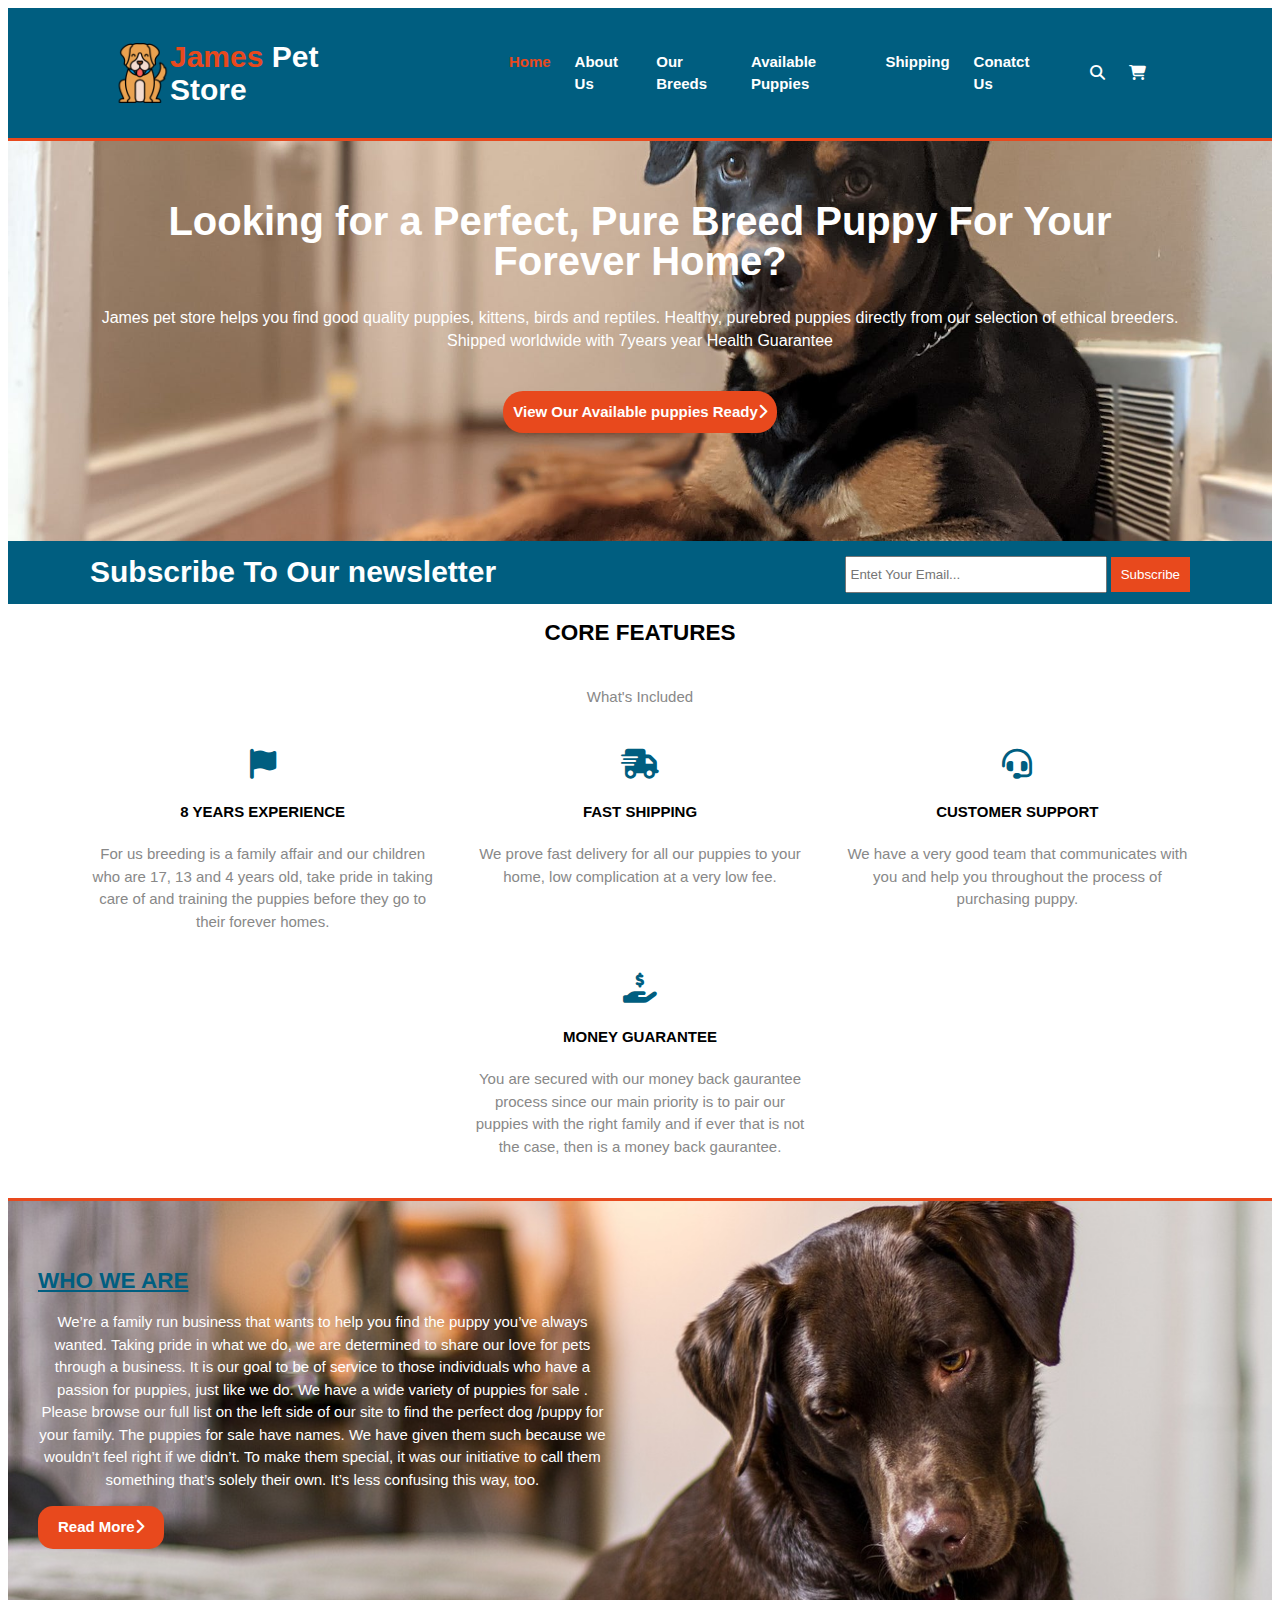
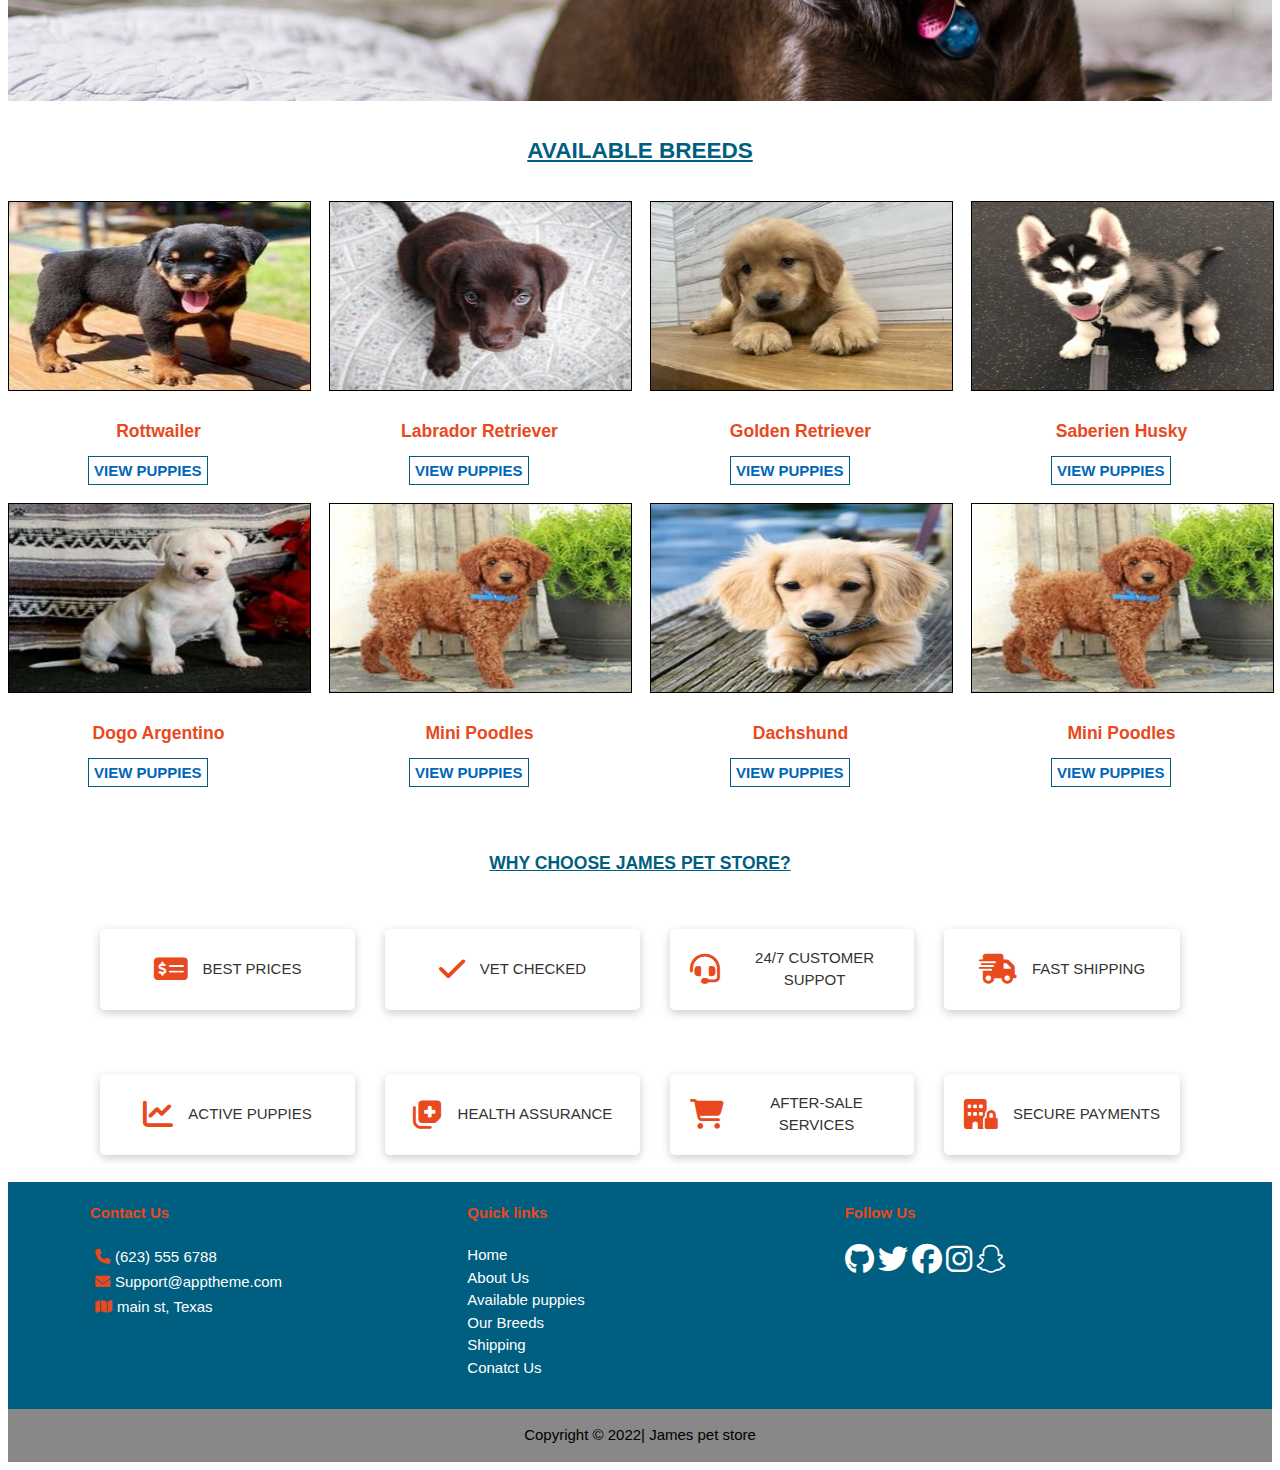
<file: index.html>
<!DOCTYPE html>
<html lang="en">
<head>
    <meta charset="UTF-8">
    <meta http-equiv="X-UA-Compatible" content="IE=edge">
    <meta name="viewport" content="width=device-width, initial-scale=1.0">
    <link rel="stylesheet" href="https://cdnjs.cloudflare.com/ajax/libs/font-awesome/6.2.0/css/all.min.css">
    <link rel="stylesheet" href="css/flexboxgrid.css">
    <link rel="stylesheet" href="css/style.css">
    <title>labrador retriever puppies | For sale</title>
    
</head>
<body>
    <div class="menu-btn">
        <i class="fas fa-bars fa-2x"></i>
    </div>

    <!-- HEADER -->
    <header>
        <div class="container"> 

         <!-- NAVBAR -->
            <nav class="main-nav">
                <img src="imgs/logo2.png" alt=" logo" class="logo">
                <h1><span class="highlight">James</span> Pet Store</h1>
                <ul class="main-menu">
                    <li class="current"><a href="index.html">Home</a></li>
                    <li><a href="about.html">About Us</a></li>
                    <li><a href="ourbreeds.html">Our Breeds</a></li>
                    <li><a href="avapups.html">Available Puppies</a></li>
                    <li><a href="shipping.html">Shipping</a></li>
                    <li><a href="contact.html">Conatct Us</a></li>
                </ul>
                <ul class="right-menu">
                    <li>
                        <a href="#"><i class="fas fa-search"></i></a>
                    </li>
                    <li>
                        <a href="#"><i class="fas fa-shopping-cart"></i></a>
                    </li>
                </ul>
            </nav>
        </div>
    </header>

    <!-- SHOWCASE -->
    <section id="showcase">
        <div class="container">
             <h1>Looking for a Perfect,
                Pure Breed Puppy
                For Your Forever Home?
            </h1>
            <p>James pet store  helps you find good quality puppies, kittens, birds and reptiles.  Healthy, purebred puppies directly from our selection of ethical breeders. Shipped worldwide with 7years year Health Guarantee    
            </p>
            <br>
            <a href="avapups.html" class="btn">View Our Available puppies Ready<i class="fas fa-chevron-right"></i></a> 
            
        </div>
    </section>

    <!-- NEWS LETTERS -->
    <section id="newsletter">
        <div class="container">
            <h1>Subscribe To Our newsletter</h1>
            <form >
                <input type="email" placeholder="Entet Your Email...">
                <button type="submit" class="btn_1">Subscribe</button>
            </form>
        </div>
    </section>

      <!--FEATURES-->
<section id="features">
    <div class="container">
        <div class="row center-xs center-sm center-md center-lg">
            <div class="col-xs-12 col-sm-12 col-md-12 col-lg-12">
                <h2>CORE FEATURES</h2>
                <br>
                 <p>What's Included</p>

               <!--ICON ROW 1-->
               <div class="row center-xs center-sm center-md center-lg">
                    <div class="col-xs-12 col-sm-4 col-md-4 col-lg-4">
                        <i class="fa-solid fa-flag fa-2x"></i><br>
                        <h4>8 YEARS EXPERIENCE</h4>
                        <p>For us breeding is a family affair and our children who are 17, 13 and 4 years old, take pride in taking care of and training the puppies before they go to their forever homes.</p>
                    </div>
                    <div class="col-xs-12 col-sm-4 col-md-4 col-lg-4">
                        <i class="fa-solid fa-truck-fast fa-2x"></i><br>
                        <h4>FAST SHIPPING</h4>
                        <p>We prove fast delivery for all our puppies to your home, low complication at a very low fee.</p>
                    </div>
                    <div class="col-xs-12 col-sm-4 col-md-4 col-lg-4">
                        <i class="fa-solid fa-headset fa-2x"></i><br>
                        <h4>CUSTOMER SUPPORT</h4>
                        <p>We have a very good team that communicates with you and help you throughout the process of purchasing puppy.</p>
                    </div>
                    <div class="col-xs-12 col-sm-4 col-md-4 col-lg-4">
                        <i class="fa-solid fa-hand-holding-dollar fa-2x"></i><br>
                        <h4>MONEY GUARANTEE</h4>
                        <p>You are secured with our money back gaurantee process since our main priority is to pair our puppies with the right family and if ever that is not the case, then is a money back gaurantee.</p>
                    </div>  
                </div> 
            </div>
        </div>
    </div>  
</section>

<!-- XBOX  -->
<section class="xbox">
    <div class="content">
        <h2>WHO WE ARE</h2>
        <p>We’re a family run business that wants to help you find the puppy you’ve always wanted. Taking pride in what we do, we are determined to share our love for pets through a business. It is our goal to be of service to those individuals who have  a passion for puppies, just like we do.
            We have a wide variety of puppies for sale . Please browse our full list on the left side of our site to find the perfect dog /puppy for your family.
            
            The puppies for sale have names. We have given them such because we wouldn’t feel right if we didn’t. To make them special, it was our initiative to call them something that’s solely their own. It’s less confusing this way, too.</p>
        <a href="#" class="btn">Read More<i class="fas fa-chevron-right"></i></a>
    </div>
</section>

<!-- avialable breed -->
<section class="breeds">
    <div class="content">
        <h2>AVAILABLE BREEDS</h2>
    </div>
</section>

<!-- HOME CARDS 1 -->
<section class="home-cards">
    <div>
        <img src="/imgs/rotties1.jpg" alt="card1">
        <h3>Rottwailer</h3>
        <a href="ourbreeds.html">View puppies</a>
    </div>
    <div>
        <img src="/imgs/lab2.jpg" alt="card2">
        <h3>Labrador Retriever</h3>
        <a href="labradorpups.html">View puppies</a>
    </div>
    <div>
        <img src="/imgs/golden4.jpg" alt="card3">
        <h3>Golden Retriever</h3>
        <a href="goldenretriever.html">View puppies</a>
    </div>
    <div>
        <img src="/imgs/husky5.jpg" alt="card4">
        <h3>Saberien Husky</h3>
        <a href="saberienhusky.html">View puppies</a>
    </div>
    <div>
        <img src="/imgs/dogo6jpg.jpg" alt="card4">
        <h3>Dogo Argentino</h3>
        <a href="dogoargentinopups.html">View puppies</a>
    </div>
    <div>
        <img src="/imgs/poodle6.jpg" alt="card4">
        <h3>Mini Poodles</h3>
        <a href="">View puppies</a>
    </div>
    <div>
        <img src="/imgs/dachshund3.jpg" alt="card4">
        <h3>Dachshund</h3>
        <a href="Dachshund.html">View puppies</a>
    </div>
    <div>
        <img src="/imgs/poodle6.jpg" alt="card4">
        <h3>Mini Poodles</h3>
        <a href="#">View puppies</a>
    </div>
</section>

<!-- features -->
<section class="features-main">
    <div class="container grid">
        <h3>WHY CHOOSE JAMES PET STORE?</h3>
    <div class="card flex">
        <i class="fa-solid fa-money-check-dollar fa-2x"></i>
         <p>BEST PRICES</p>  
    </div>
    <div class="card flex">
        <i class="fa-solid fa-check fa-2x"></i>
        <p>VET CHECKED</p>
    </div>
    <div class="card flex">
        <i class="fa-solid fa-headset fa-2x"></i>
        <p>24/7 CUSTOMER SUPPOT</p>
    </div>
    <div class="card flex">
        <i class="fa-solid fa-truck-fast fa-2x"></i>
        <p>FAST SHIPPING</p>
    </div>
    <div class="card flex">
        <i class="fa-solid fa-chart-line fa-2x"></i>
        <p>ACTIVE PUPPIES</p>
    </div>
    <div class="card flex">
        <i class="fa-solid fa-notes-medical fa-2x"></i>
        <p>HEALTH ASSURANCE</p>
    </div>
    <div class="card flex">
        <i class="fa-solid fa-cart-shopping fa-2x"></i>
        <p>AFTER-SALE SERVICES</p>
    </div>
    <div class="card flex">
        <i class="fa-solid fa-building-lock fa-2x"></i>
        <p>SECURE PAYMENTS</p>
    </div>
  </div>
</section>

<!--COMPANY-->
<section id="company">
    <div class="container">
        <div class="row">
            <div class="col-xs-12 col-sm-4 col-md-4 col-lg-4">
                <h4>Contact Us</h4>
                <ul>
                    <li><i class="fa-solid fa-phone"></i>(623) 555 6788</li>
                    <li><i class="fa-solid fa-envelope"></i>Support@apptheme.com</li>
                    <li><i class="fa-solid fa-map"></i>main st, Texas</li>
                </ul>
            </div>
            <div class="col-xs-12 col-sm-4 col-md-4 col-lg-4">
                <h4>Quick links</h4>
                <ul>
                    <li><a href="index.html">Home</a></li>
                    <li><a href="about.html">About Us</a></li>
                    <li><a href="avapups.html">Available puppies</a></li>
                    <li><a href="ourbreeds.html">Our Breeds</a></li>
                    <li><a href="shipping.html">Shipping</a></li>
                    <li><a href="contact.html">Conatct Us</a></li>
                </ul>
            </div>
            <div class="col-xs-12 col-sm-4 col-md-4 col-lg-4">
                <h4>Follow Us</h4>
                <a href="#"><i class="fab fa-github fa-2x"></i></a>
                <a href="#"><i class="fab fa-twitter fa-2x"></i></a>
                <a href="#"><i class="fab fa-facebook fa-2x"></i></a>
                <a href="#"><i class="fab fa-instagram fa-2x"></i></a>
                <a href="#"><i class="fab fa-snapchat fa-2x"></i></a> 
        </div>
    </div>
</section>

<footer id="main-footer">
    <div class="container">
        <div class="row center-xs center-sm center-md center-lg">
            <div class="col-xs-12 col-sm-12 col-md-12 col-lg-12">
                <p>Copyright &copy; 2022| James pet store</p>
            </div>
        </div>
    </div>
</footer>
<script>
    document.querySelector('.menu-btn').addEventListener('click', () => document.querySelector('.main-menu').classList.toggle('show'));
</script>
</body>
</html>
</file>
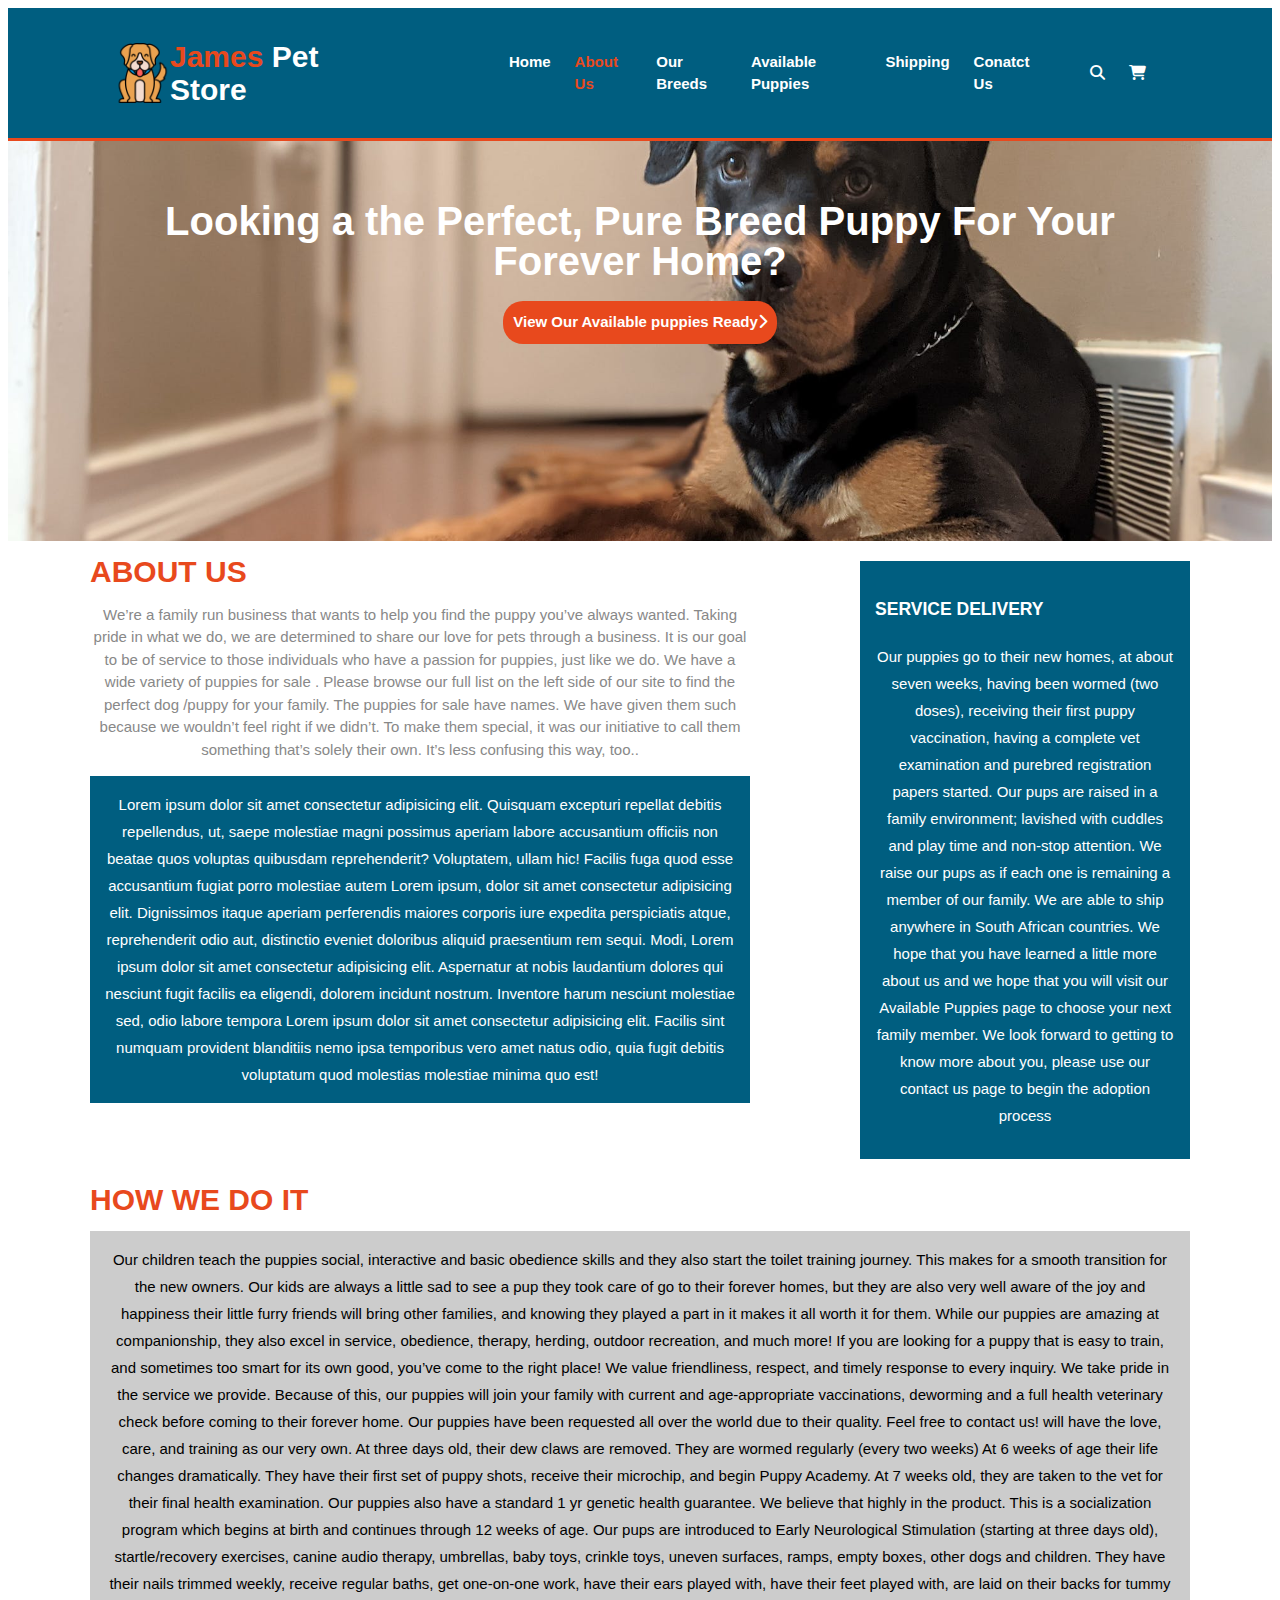
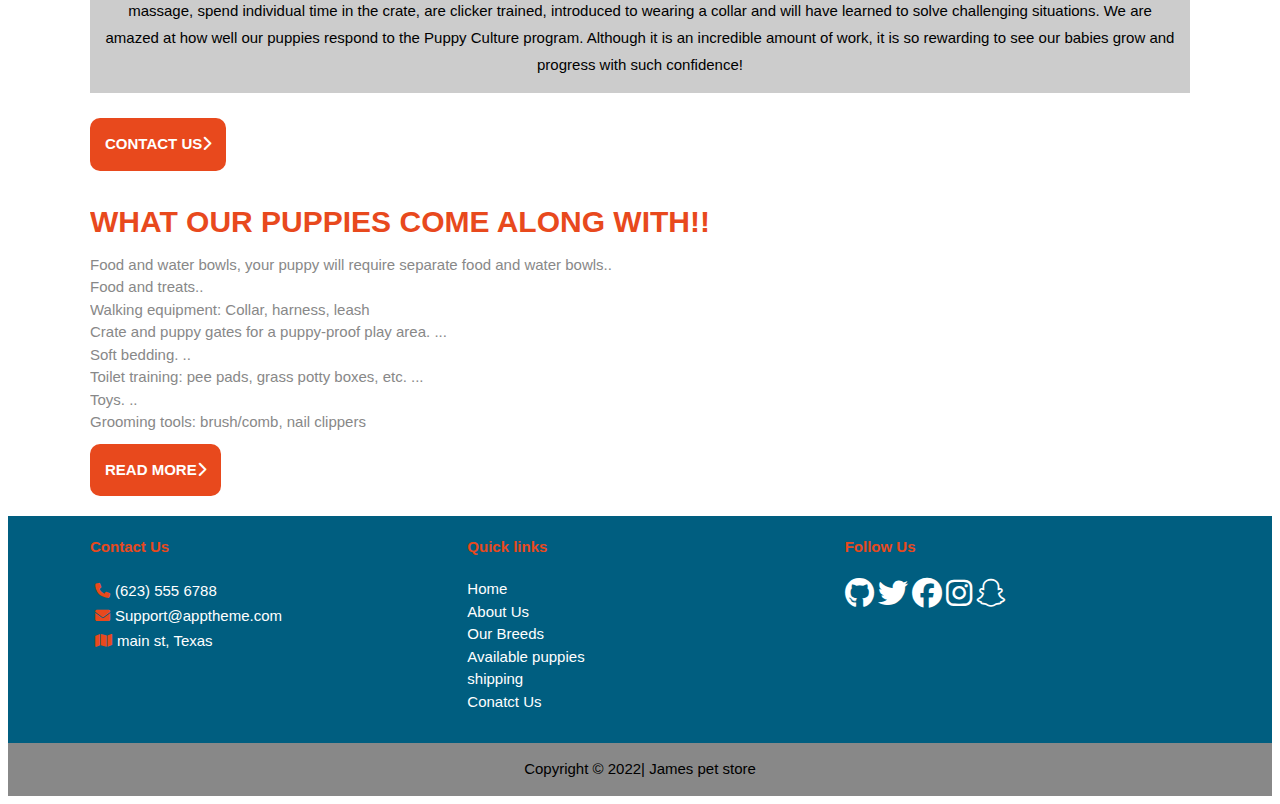
<file: about.html>
<!DOCTYPE html>
<html lang="en">
<head>
    <meta charset="UTF-8">
    <meta http-equiv="X-UA-Compatible" content="IE=edge">
    <meta name="viewport" content="width=device-width, initial-scale=1.0">
    <link rel="stylesheet" href="https://cdnjs.cloudflare.com/ajax/libs/font-awesome/6.2.0/css/all.min.css">
    <link rel="stylesheet" href="css/flexboxgrid.css">
    <link rel="stylesheet" href="css/style.css">
    <title>labrador retriever puppies | For sale</title>
    
</head>
<body>
    <div class="menu-btn">
        <i class="fas fa-bars fa-2x"></i>
    </div>
    <!-- HEADER -->
    <header>
        <div class="container"> 

         <!-- NAVBAR -->
            <nav class="main-nav">
                <img src="imgs/logo2.png" alt="pet logo" class="logo">
                <h1><span class="highlight">James</span> Pet Store</h1>
                <ul  class="main-menu">
                    <li><a href="index.html">Home</a></li>
                    <li class="current"><a href="about.html">About Us</a></li>
                    <li><a href="ourbreeds.html">Our Breeds</a></li>
                    <li><a href="avapups.html">Available Puppies</a></li>
                    <li><a href="shipping.html">Shipping</a></li>
                    <li><a href="contact.html">Conatct Us</a></li>
                </ul>

                <ul class="right-menu">
                    <li>
                        <a href="#"><i class="fas fa-search"></i></a>
                    </li>
                    <li>
                        <a href="#"><i class="fas fa-shopping-cart"></i></a>
                    </li>
                </ul>
            </nav>
        </div>
    </header>

    <!-- SHOWCASE -->
    <section id="showcase">
        <div class="container">
             <h1>Looking a the Perfect,
                Pure Breed Puppy
                For Your Forever Home?
            </h1>
            <a href="avapups.html" class="btn">View Our Available puppies Ready<i class="fas fa-chevron-right"></i></a> 
        </div>
    </section>

    <!-- about us -->
    <section id="main">
        <div class="container">
            <article id="main-col">
                <h1 class="page-tittle">ABOUT US</h1>
                <p class="gray">We’re a family run business that wants to help you find the puppy you’ve always wanted. Taking pride in what we do, we are determined to share our love for pets through a business. It is our goal to be of service to those individuals who have a passion for puppies, just like we do.

                 We have a wide variety of puppies for sale . Please browse our full list on the left side of our site to find the perfect dog /puppy for your family.
                    
                 The puppies for sale have names. We have given them such because we wouldn’t feel right if we didn’t. To make them special, it was our initiative to call them something that’s solely their own. It’s less confusing this way, too..
                </p>

                <p class="dark-1">Lorem ipsum dolor sit amet consectetur adipisicing elit. Quisquam excepturi repellat debitis repellendus, ut, saepe molestiae magni possimus aperiam labore accusantium officiis non beatae quos voluptas quibusdam reprehenderit? Voluptatem, ullam hic! Facilis fuga quod esse accusantium fugiat porro molestiae autem Lorem ipsum, dolor sit amet consectetur adipisicing elit. Dignissimos itaque aperiam perferendis maiores corporis iure expedita perspiciatis atque, reprehenderit odio aut, distinctio eveniet doloribus aliquid praesentium rem sequi. Modi, Lorem ipsum dolor sit amet consectetur adipisicing elit. Aspernatur at nobis laudantium dolores qui nesciunt fugit facilis ea eligendi, dolorem incidunt nostrum. Inventore harum nesciunt molestiae sed, odio labore tempora Lorem ipsum dolor sit amet consectetur adipisicing elit. Facilis sint numquam provident blanditiis nemo ipsa temporibus vero amet natus odio, quia fugit debitis voluptatum quod molestias molestiae minima quo est!</p>

            </article>

            <aside id="sidebar">
                <div class="dark-1">
                  <h3> SERVICE DELIVERY</h3>
                  <p>Our puppies go to their new homes, at about seven weeks, having been wormed (two doses), receiving their first puppy vaccination, having a complete vet examination and purebred registration papers started. Our pups are raised in a family environment; lavished with cuddles and play time and non-stop attention. We raise our pups as if each one is remaining a member of our family. We are able to ship anywhere in South African countries.
                  We hope that you have learned a little more about us and we hope that you will visit our Available Puppies page to choose your next family member. We look forward to getting to know more about you, please use our contact us page to begin the adoption process </p>
                </div>
            </aside>
        </div>
    </section>

    <section id="wedo-it">
        <div class="container">
            <article id="main-col2">
               <h1 class="page-t1">HOW WE DO IT</h1>
               <p class="green">Our children teach the puppies social, interactive and basic obedience skills and they also start the toilet training journey. This makes for a smooth transition for the new owners. Our kids are always a little sad to see a pup they took care of go to their forever homes, but they are also very well aware of the joy and happiness their little furry friends will bring other families, and knowing they played a part in it makes it all worth it for them. While our puppies are amazing at companionship, they also excel in service, obedience, therapy, herding, outdoor recreation, and much more! If you are looking for a puppy that is easy to train, and sometimes too smart for its own good, you’ve come to the right place! We value friendliness, respect, and timely response to every inquiry.
                We take pride in the service we provide. Because of this, our puppies will join your family with current and age-appropriate vaccinations, deworming and a full health veterinary check before coming to their forever home. Our puppies have been requested all over the world due to their quality. Feel free to contact us! will have the love, care, and training as our very own. At three days old, their dew claws are removed.
                
                They are wormed regularly (every two weeks) At 6 weeks of age their life changes dramatically. They have their first set of puppy shots, receive their microchip, and begin Puppy Academy. At 7 weeks old, they are taken to the vet for their final health examination. Our puppies also have a standard 1 yr genetic health guarantee. We believe that highly in the product.
                
                This is a socialization program which begins at birth and continues through 12 weeks of age. Our pups are introduced to Early Neurological Stimulation (starting at three days old), startle/recovery exercises, canine audio therapy, umbrellas, baby toys, crinkle toys, uneven surfaces, ramps, empty boxes, other dogs and children. They have their nails trimmed weekly, receive regular baths, get one-on-one work, have their ears played with, have their feet played with, are laid on their backs for tummy massage, spend individual time in the crate, are clicker trained, introduced to wearing a collar and will have learned to solve challenging situations.
                
                We are amazed at how well our puppies respond to the Puppy Culture program. Although it is an incredible amount of work, it is so rewarding to see our babies grow and progress with such confidence!</p>
                <a href="contact.html" class="btn">contact us<i class="fas fa-chevron-right"></i></a>
            </article>
      
        <h1> WHAT OUR PUPPIES COME ALONG WITH!!</h1>
    <div class="list">
        <li>Food and water bowls, your puppy will require separate food and water bowls..</li>
        <li>Food and treats..</li>
        <li>Walking equipment: Collar, harness, leash</li>
        <li>Crate and puppy gates for a puppy-proof play area. ...</li>
        <li>Soft bedding. ..</li>
        <li>Toilet training: pee pads, grass potty boxes, etc. ...</li>
        <li>Toys. ..</li>
        <li>Grooming tools: brush/comb, nail clippers</li>
    </div>
        <a href="about.html" class="btn">Read More<i class="fas fa-chevron-right"></i></a>
        </div>
    </section>

    <!-- our family -->
    <section class="family">
       
    </section>

<!--COMPANY-->
<section id="company">
    <div class="container">
        <div class="row">
            <div class="col-xs-12 col-sm-4 col-md-4 col-lg-4">
                <h4>Contact Us</h4>
                <ul>
                    <li><i class="fa-solid fa-phone"></i>(623) 555 6788</li>
                    <li><i class="fa-solid fa-envelope"></i>Support@apptheme.com</li>
                    <li><i class="fa-solid fa-map"></i>main st, Texas</li>
                </ul>
            </div>
            <div class="col-xs-12 col-sm-4 col-md-4 col-lg-4">
                <h4>Quick links</h4>
                <ul>
                    <li><a href="index.html">Home</a></li>
                    <li><a href="about.html">About Us</a></li>
                    <li><a href="ourbreeds.html">Our Breeds</a></li>
                    <li><a href="avapups.html">Available puppies</a></li>
                    <li><a href="shipping.html">shipping</a></li>
                    <li><a href="contact.html">Conatct Us</a></li>
                </ul>
            </div>
            <div class="col-xs-12 col-sm-4 col-md-4 col-lg-4">
                <h4>Follow Us</h4>
                <div class="social">
                    <a href="#"><i class="fab fa-github fa-2x"></i></a>
                    <a href="#"><i class="fab fa-twitter fa-2x"></i></a>
                    <a href="#"><i class="fab fa-facebook fa-2x"></i></a>
                    <a href="#"><i class="fab fa-instagram fa-2x"></i></a>
                    <a href="#"><i class="fab fa-snapchat fa-2x"></i></a>
                </div>
            </div>
        </div>
    </div>
</section>

<footer id="main-footer">
    <div class="container">
        <div class="row center-xs center-sm center-md center-lg">
            <div class="col-xs-12 col-sm-12 col-md-12 col-lg-12">
                <p>Copyright &copy; 2022| James pet store</p>
            </div>
        </div>
    </div>
</footer>
<script>
    document.querySelector('.menu-btn').addEventListener('click', () => document.querySelector('.main-menu').classList.toggle('show'));
</script>
</body>
</html>
</file>
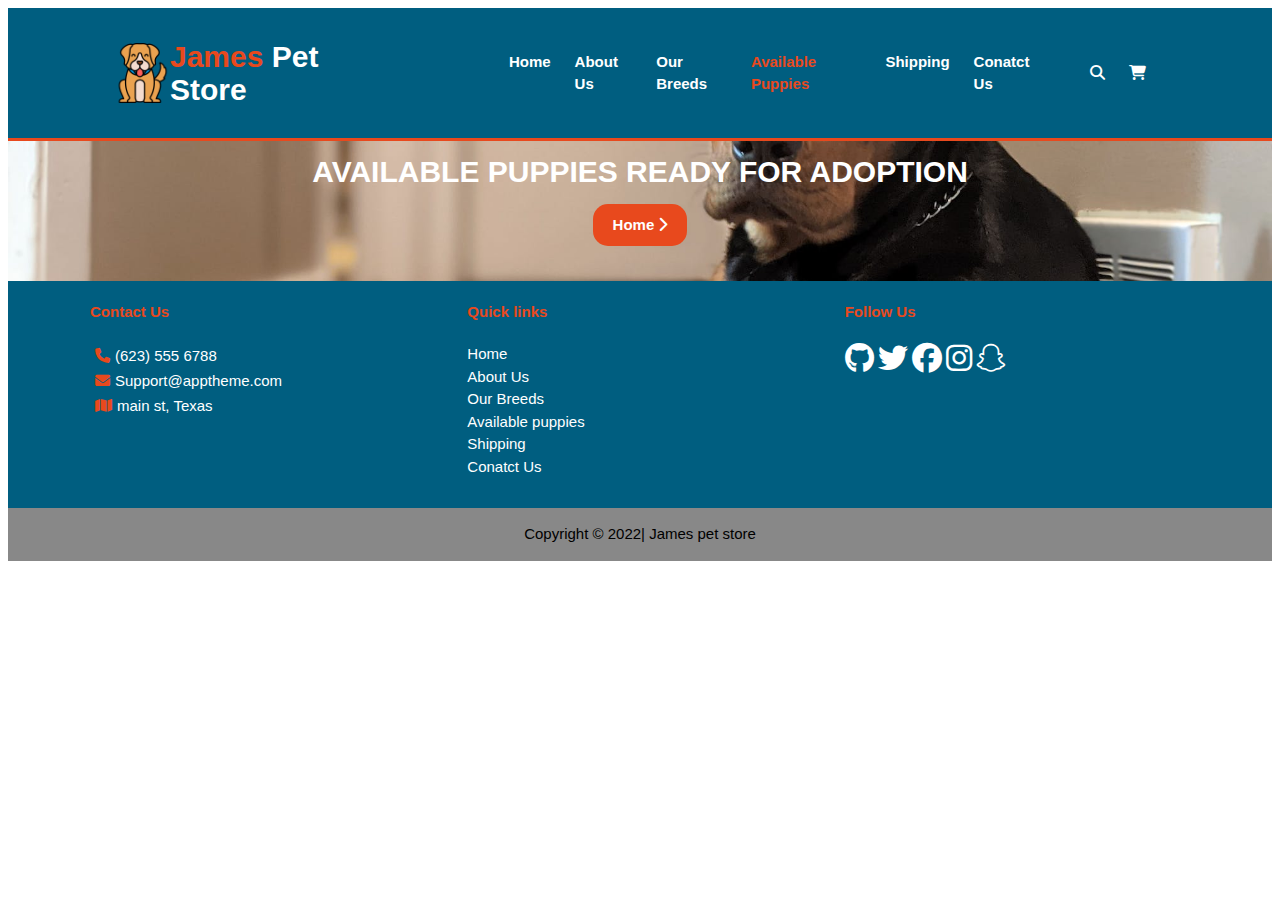
<file: avapups.html>
<!DOCTYPE html>
<html lang="en">
<head>
    <meta charset="UTF-8">
    <meta http-equiv="X-UA-Compatible" content="IE=edge">
    <meta name="viewport" content="width=device-width, initial-scale=1.0">
    <link rel="stylesheet" href="https://cdnjs.cloudflare.com/ajax/libs/font-awesome/6.2.0/css/all.min.css">
    <link rel="stylesheet" href="css/flexboxgrid.css">
    <link rel="stylesheet" href="css/style.css">
    <title>labrador retriever puppies | For sale</title>
    
</head>
<body>
    <div class="menu-btn">
        <i class="fas fa-bars fa-2x"></i>
    </div>

    <!-- HEADER -->
    <header>
        <div class="container"> 

         <!-- NAVBAR -->
            <nav class="main-nav">
                <img src="imgs/logo2.png" alt="pet logo" class="logo">
                <h1><span class="highlight">James</span> Pet Store</h1>
                <ul  class="main-menu">
                    <li><a href="index.html">Home</a></li>
                    <li><a href="about.html">About Us</a></li>
                    <li><a href="ourbreeds.html">Our Breeds</a></li>
                    <li class="current"><a href="avapups.html"> Available Puppies</a>
                        <!-- sub-menu -->
                     <div class="sub-menu-1">
                        <ul>
                          <li><a href="rottweiler.html">Rottwailer puppies </a></li>
                          <li><a href="Dachshund.html">Dachshund puppies</a></li>
                          <li><a href="goldenretriever.html">Golden retriever </a></li>
                          <li><a href="labradorpups.html">Labrador retriever  </a></li>
                          <li><a href="frenchies.html">French Bulldog </a></li>
                          <li><a href="chihuahua.html">chihuahua puppies </a></li>
                          <li><a href="saberienhusky.html">Mini poodle </a></li>
                          <li><a href="germanshepherd.html">German shepherd </a></li>
                          <li><a href="dogoargentinopups.html">Dogo Argentino </a></li>
                        </ul>
                      </div>
                    </li>
                    <li><a href="shipping.html">Shipping</a></li>
                    <li><a href="contact.html">Conatct Us</a></li>
                </ul>
                <ul class="right-menu">
                    <li>
                        <a href="#"><i class="fas fa-search"></i></a>
                    </li>
                    <li>
                        <a href="#"><i class="fas fa-shopping-cart"></i></a>
                    </li>
                </ul>
            </nav>
        </div>
    </header>

    <!-- Showcase 1 -->
    <section id="showcase_1">
        <div class="container">
             <h1>AVAILABLE PUPPIES READY FOR ADOPTION</h1>
             <a href="index.html" class="btn">Home <i class="fas fa-chevron-right"></i></a> 
        </div>
    </section>
    
    
    
    

<!--COMPANY-->
<section id="company">
    <div class="container">
        <div class="row">
            <div class="col-xs-12 col-sm-4 col-md-4 col-lg-4">
                <h4>Contact Us</h4>
                <ul>
                    <li><i class="fa-solid fa-phone"></i>(623) 555 6788</li>
                    <li><i class="fa-solid fa-envelope"></i>Support@apptheme.com</li>
                    <li><i class="fa-solid fa-map"></i>main st, Texas</li>
                </ul>
            </div>
            <div class="col-xs-12 col-sm-4 col-md-4 col-lg-4">
                <h4>Quick links</h4>
                <ul>
                    <li><a href="index.html">Home</a></li>
                    <li><a href="about.html">About Us</a></li>
                    <li><a href="ourbreeds.html">Our Breeds</a></li>
                    <li><a href="avapups.html">Available puppies</a></li>
                    <li><a href="shipping.html">Shipping</a></li>
                    <li><a href="contact.html">Conatct Us</a></li>
                </ul>
            </div>
            <div class="col-xs-12 col-sm-4 col-md-4 col-lg-4">
                <h4>Follow Us</h4>
                <div class="social">
                    <a href="#"><i class="fab fa-github fa-2x"></i></a>
                    <a href="#"><i class="fab fa-twitter fa-2x"></i></a>
                    <a href="#"><i class="fab fa-facebook fa-2x"></i></a>
                    <a href="#"><i class="fab fa-instagram fa-2x"></i></a>
                    <a href="#"><i class="fab fa-snapchat fa-2x"></i></a>
                </div>
            </div>
        </div>
    </div>
</section>

<footer id="main-footer">
    <div class="container">
        <div class="row center-xs center-sm center-md center-lg">
            <div class="col-xs-12 col-sm-12 col-md-12 col-lg-12">
                <p>Copyright &copy; 2022| James pet store</p>
            </div>
        </div>
    </div>
</footer>
<script>
    document.querySelector('.menu-btn').addEventListener('click', () => document.querySelector('.main-menu').classList.toggle('show'));
</script>





</div>
</body>
</html>
</file>
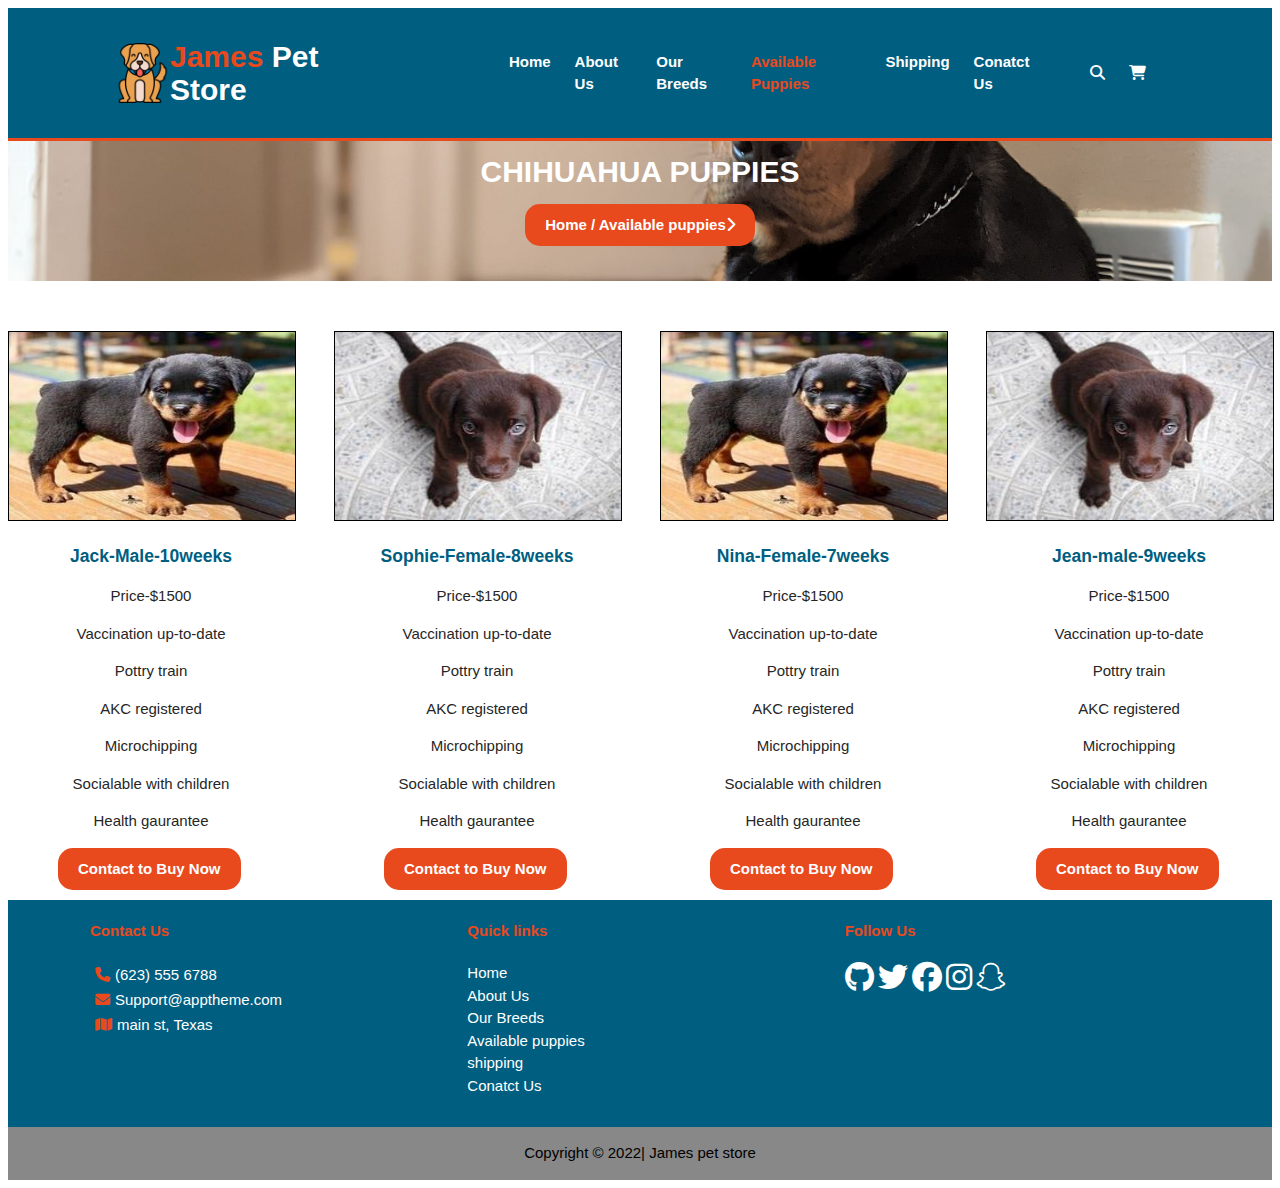
<file: chihuahuapups.html>
<!DOCTYPE html>
<html lang="en">
<head>
    <meta charset="UTF-8">
    <meta http-equiv="X-UA-Compatible" content="IE=edge">
    <meta name="viewport" content="width=device-width, initial-scale=1.0">
    <link rel="stylesheet" href="https://cdnjs.cloudflare.com/ajax/libs/font-awesome/6.2.0/css/all.min.css">
    <link rel="stylesheet" href="css/flexboxgrid.css">
    <link rel="stylesheet" href="css/style.css">
    <title>labrador retriever puppies | For sale</title>
    
</head>
<body>
    <div class="menu-btn">
        <i class="fas fa-bars fa-2x"></i>
    </div>

    <!-- HEADER -->
    <header>
        <div class="container"> 

         <!-- NAVBAR -->
            <nav class="main-nav">
                <img src="imgs/logo2.png" alt="pet logo" class="logo">
                <h1><span class="highlight">James</span> Pet Store</h1>
                <ul class="main-menu">
                    <li><a href="index.html">Home</a></li>
                    <li><a href="about.html">About Us</a></li>
                    <li><a href="ourbreeds.html">Our Breeds</a></li>
                    <li class="current"><a href="avapups.html"> Available Puppies</a></li>
                    <li><a href="#">Shipping</a></li>
                    <li><a href="#">Conatct Us</a></li>
                </ul>

                <ul class="right-menu">
                    <li>
                        <a href="#"><i class="fas fa-search"></i></a>
                    </li>
                    <li>
                        <a href="#"><i class="fas fa-shopping-cart"></i></a>
                    </li>
                </ul>
            </nav>
        </div>
    </header>

    <!-- Showcase 1 -->
    <section id="showcase_1">
        <div class="container">
             <h1>CHIHUAHUA PUPPIES </h1>
             <a href="index.html" class="btn">Home / Available puppies<i class="fas fa-chevron-right"></i></a> 
        </div>
    </section>


    <section class="home-cards_2">
        <div>
            <img src="/imgs/rotties1.jpg" alt="card1">
            <h3 class="center">Jack-Male-10weeks</h3>
            <p>Price-$1500</p>
            <p>Vaccination up-to-date</p>
            <p>Pottry train</p>
            <p>AKC registered</p>
            <p>Microchipping</p>
            <p>Socialable with children</p>
            <p>Health gaurantee</p>
            <a href="contact.html" class="btn"> Contact to Buy Now</a>
        </div>
        <div>
            <img src="/imgs/lab2.jpg" alt="card2">
            <h3 class="center">Sophie-Female-8weeks</h3>
            <p>Price-$1500</p>
            <p>Vaccination up-to-date</p>
            <p>Pottry train</p>
            <p>AKC registered</p>
            <p>Microchipping</p>
            <p>Socialable with children</p>
            <p>Health gaurantee</p>
            <a href="#" class="btn"> Contact to Buy Now</a>
        </div>
        <div>
            <img src="/imgs/rotties1.jpg" alt="card1">
            <h3 class="center">Nina-Female-7weeks</h3>
            <p>Price-$1500</p>
            <p>Vaccination up-to-date</p>
            <p>Pottry train</p>
            <p>AKC registered</p>
            <p>Microchipping</p>
            <p>Socialable with children</p>
            <p>Health gaurantee</p>
            <a href="rottweiler.html" class="btn">Contact to Buy Now</a>
        </div>
        <div>
            <img src="/imgs/lab2.jpg" alt="card2">
            <h3 class="center">Jean-male-9weeks</h3>
            <p>Price-$1500</p>
            <p>Vaccination up-to-date</p>
            <p>Pottry train</p>
            <p>AKC registered</p>
            <p>Microchipping</p>
            <p>Socialable with children</p>
            <p>Health gaurantee</p>
            <a href="#" class="btn">Contact to Buy Now</a>
        </div>
    </section>
    
    
    

<!--COMPANY-->
<section id="company">
    <div class="container">
        <div class="row">
            <div class="col-xs-12 col-sm-4 col-md-4 col-lg-4">
                <h4>Contact Us</h4>
                <ul>
                    <li><i class="fa-solid fa-phone"></i>(623) 555 6788</li>
                    <li><i class="fa-solid fa-envelope"></i>Support@apptheme.com</li>
                    <li><i class="fa-solid fa-map"></i>main st, Texas</li>
                </ul>
            </div>
            <div class="col-xs-12 col-sm-4 col-md-4 col-lg-4">
                <h4>Quick links</h4>
                <ul>
                    <li><a href="#">Home</a></li>
                    <li><a href="#">About Us</a></li>
                    <li><a href="ourbreeds.html">Our Breeds</a></li>
                    <li><a href="#">Available puppies</a></li>
                    <li><a href="#">shipping</a></li>
                    <li><a href="#">Conatct Us</a></li>
                </ul>
            </div>
            <div class="col-xs-12 col-sm-4 col-md-4 col-lg-4">
                <h4>Follow Us</h4>
                <div class="social">
                    <a href="#"><i class="fab fa-github fa-2x"></i></a>
                    <a href="#"><i class="fab fa-twitter fa-2x"></i></a>
                    <a href="#"><i class="fab fa-facebook fa-2x"></i></a>
                    <a href="#"><i class="fab fa-instagram fa-2x"></i></a>
                    <a href="#"><i class="fab fa-snapchat fa-2x"></i></a>
                </div>
            </div>
        </div>
    </div>
</section>

<footer id="main-footer">
    <div class="container">
        <div class="row center-xs center-sm center-md center-lg">
            <div class="col-xs-12 col-sm-12 col-md-12 col-lg-12">
                <p>Copyright &copy; 2022| James pet store</p>
            </div>
        </div>
    </div>
</footer>
<script>
    document.querySelector('.menu-btn').addEventListener('click', () => document.querySelector('.main-menu').classList.toggle('show'));
</script>
</file>
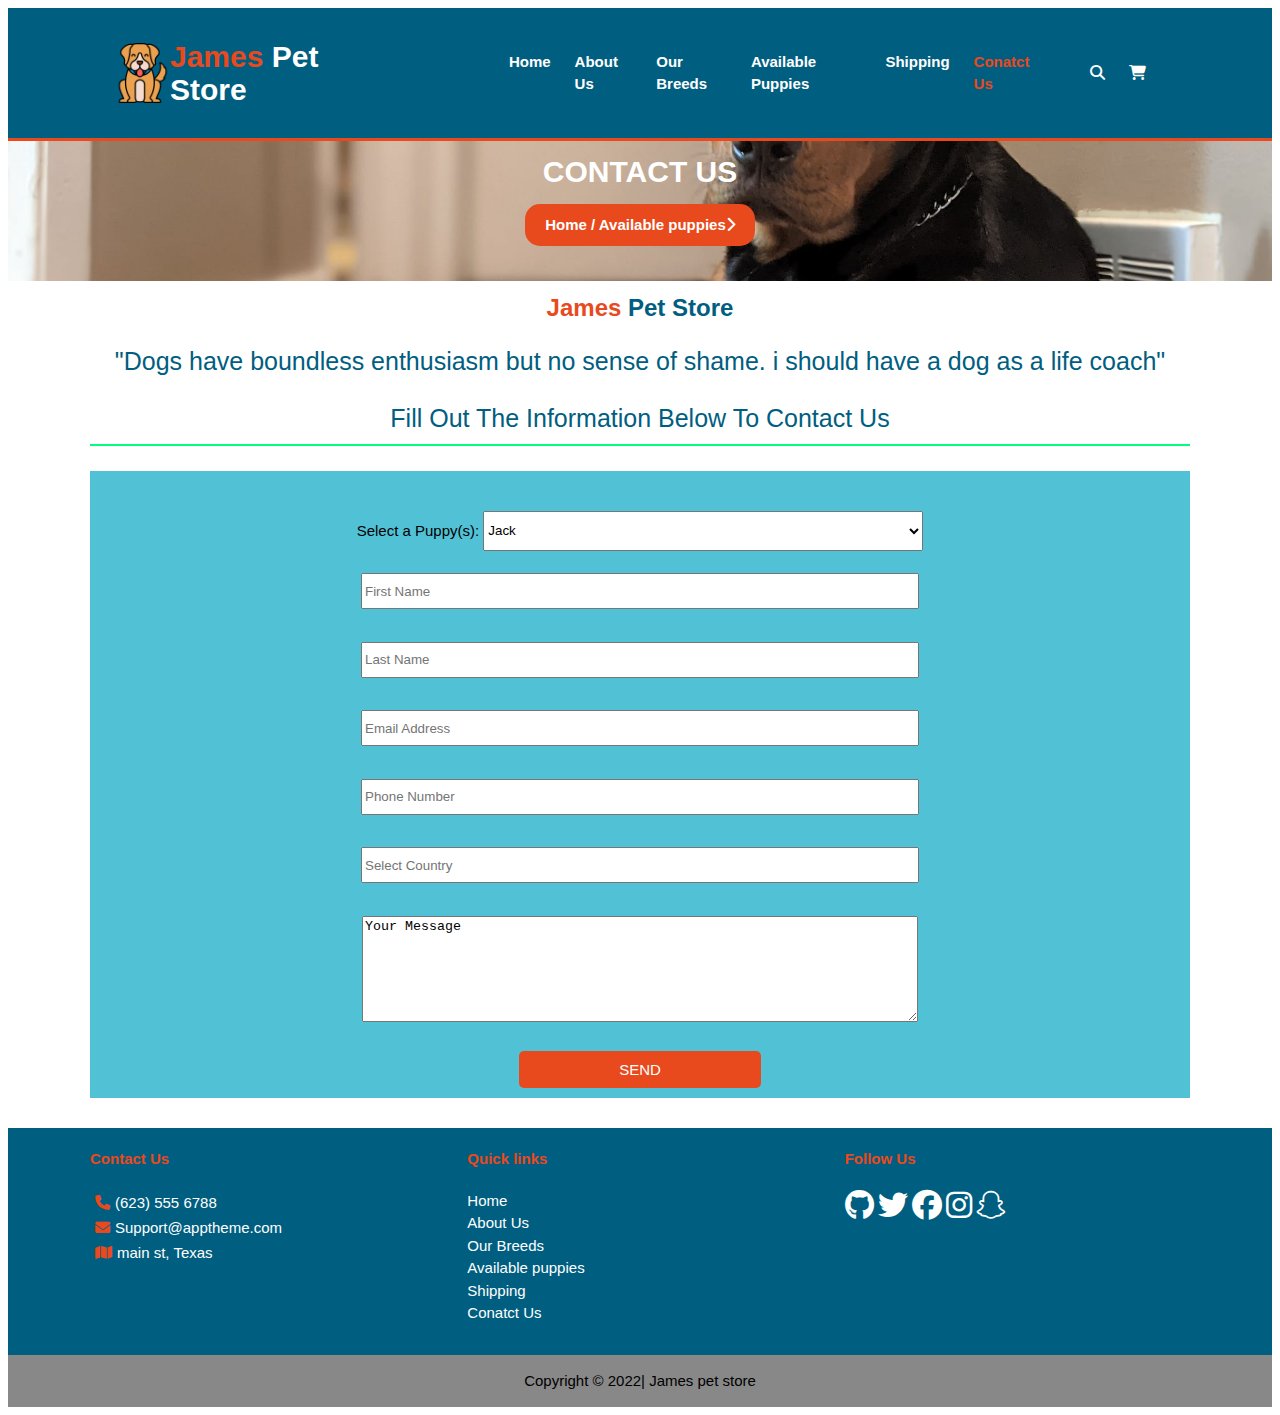
<file: contact.html>
<!DOCTYPE html>
<html lang="en">
<head>
    <meta charset="UTF-8">
    <meta http-equiv="X-UA-Compatible" content="IE=edge">
    <meta name="viewport" content="width=device-width, initial-scale=1.0">
    <link rel="stylesheet" href="https://cdnjs.cloudflare.com/ajax/libs/font-awesome/6.2.0/css/all.min.css">
    <link rel="stylesheet" href="css/flexboxgrid.css">
    <link rel="stylesheet" href="css/style.css">
    <title>labrador retriever puppies | For sale</title>
    
</head>
<body>
    <div class="menu-btn">
        <i class="fas fa-bars fa-2x"></i>
    </div>

    <!-- HEADER -->
    <header>
        <div class="container"> 

         <!-- NAVBAR -->
            <nav class="main-nav">
                <img src="imgs/logo2.png" alt="pet logo" class="logo">
                <h1><span class="highlight">James</span> Pet Store</h1>
                <ul class="main-menu">
                    <li><a href="index.html">Home</a></li>
                    <li><a href="about.html">About Us</a></li>
                    <li><a href="ourbreeds.html">Our Breeds</a></li>
                    <li><a href="avapups.html"> Available Puppies</a></li>
                    <li><a href="shipping.html">Shipping</a></li>
                    <li class="current"><a href="contact.html">Conatct Us</a></li>
                </ul>

                <ul class="right-menu">
                    <li>
                        <a href="#"><i class="fas fa-search"></i></a>
                    </li>
                    <li>
                        <a href="#"><i class="fas fa-shopping-cart"></i></a>
                    </li>
                </ul>
            </nav>
        </div>
    </header>

    <!-- Showcase 1 -->
    <section id="showcase_1">
        <div class="container">
             <h1>CONTACT US </h1>
             <a href="index.html" class="btn">Home / Available puppies<i class="fas fa-chevron-right"></i></a> 
        </div>
    </section>

    <!-- contact us -->
    <section class="contact-us">
        <div class="container">
            <div class="style-me">
                <h1><span class="highlight">James</span> Pet Store</h1>
                <p>"Dogs have boundless enthusiasm but no sense of shame. i should have a dog as a life coach"</p>
                <div class="inforr">
                    <p>Fill Out The Information Below To Contact Us</p>
                </div>
            </div>

            <form class="quote">
              <div class="select-pup">
                <label for="pups">Select a Puppy(s):</label>
                <select id="pups" name="pups"><option value="lab">Jack</option>
                    <option value="labardor">Sophie</option>
                    <option value="dogo">Jean</option>
                    <option value="husky">Nina</option>
                </select>
              </div>

                <div>
                    <label ></label><br>
                    <input type="text" placeholder="First Name" required><br>
                <div>
                <div>
                     <label ></label><br>
                     <input type="text" placeholder="Last Name" required>
                 <div>
                    <label></label><br>
                    <input type="text" placeholder="Email Address" required>
                </div>
                <div>
                    <label ></label><br>
                    <input type="text" placeholder="Phone Number" required>
                </div>
                <div>
                    <label ></label><br>
                    <input type="text" placeholder="Select Country" required>
                </div>
                <div>
                    <label></label><br>
                    <textarea>Your Message</textarea required>
                </div><br>
                <button class="button_1" type="submit">Send </button>
            </form>
        </div>
    </section>

   
<!--COMPANY-->
<section id="company">
    <div class="container">
        <div class="row">
            <div class="col-xs-12 col-sm-4 col-md-4 col-lg-4">
                <h4>Contact Us</h4>
                <ul>
                    <li><i class="fa-solid fa-phone"></i>(623) 555 6788</li>
                    <li><i class="fa-solid fa-envelope"></i>Support@apptheme.com</li>
                    <li><i class="fa-solid fa-map"></i>main st, Texas</li>
                </ul>
            </div>
            <div class="col-xs-12 col-sm-4 col-md-4 col-lg-4">
                <h4>Quick links</h4>
                <ul>
                    <li><a href="index.html">Home</a></li>
                    <li><a href="about.html">About Us</a></li>
                    <li><a href="ourbreeds.html">Our Breeds</a></li>
                    <li><a href="avapups.html">Available puppies</a></li>
                    <li><a href="shipping.html">Shipping</a></li>
                    <li><a href="contact.html">Conatct Us</a></li>
                </ul>
            </div>
            <div class="col-xs-12 col-sm-4 col-md-4 col-lg-4">
                <h4>Follow Us</h4>
                <div class="social">
                    <a href="#"><i class="fab fa-github fa-2x"></i></a>
                    <a href="#"><i class="fab fa-twitter fa-2x"></i></a>
                    <a href="#"><i class="fab fa-facebook fa-2x"></i></a>
                    <a href="#"><i class="fab fa-instagram fa-2x"></i></a>
                    <a href="#"><i class="fab fa-snapchat fa-2x"></i></a>
                </div>
            </div>
        </div>
    </div>
</section>

<footer id="main-footer">
    <div class="container">
        <div class="row center-xs center-sm center-md center-lg">
            <div class="col-xs-12 col-sm-12 col-md-12 col-lg-12">
                <p>Copyright &copy; 2022| James pet store</p>
            </div>
        </div>
    </div>
</footer>
<script>
    document.querySelector('.menu-btn').addEventListener('click', () => document.querySelector('.main-menu').classList.toggle('show'));
</script>

</div>
</body>
</html>
</file>
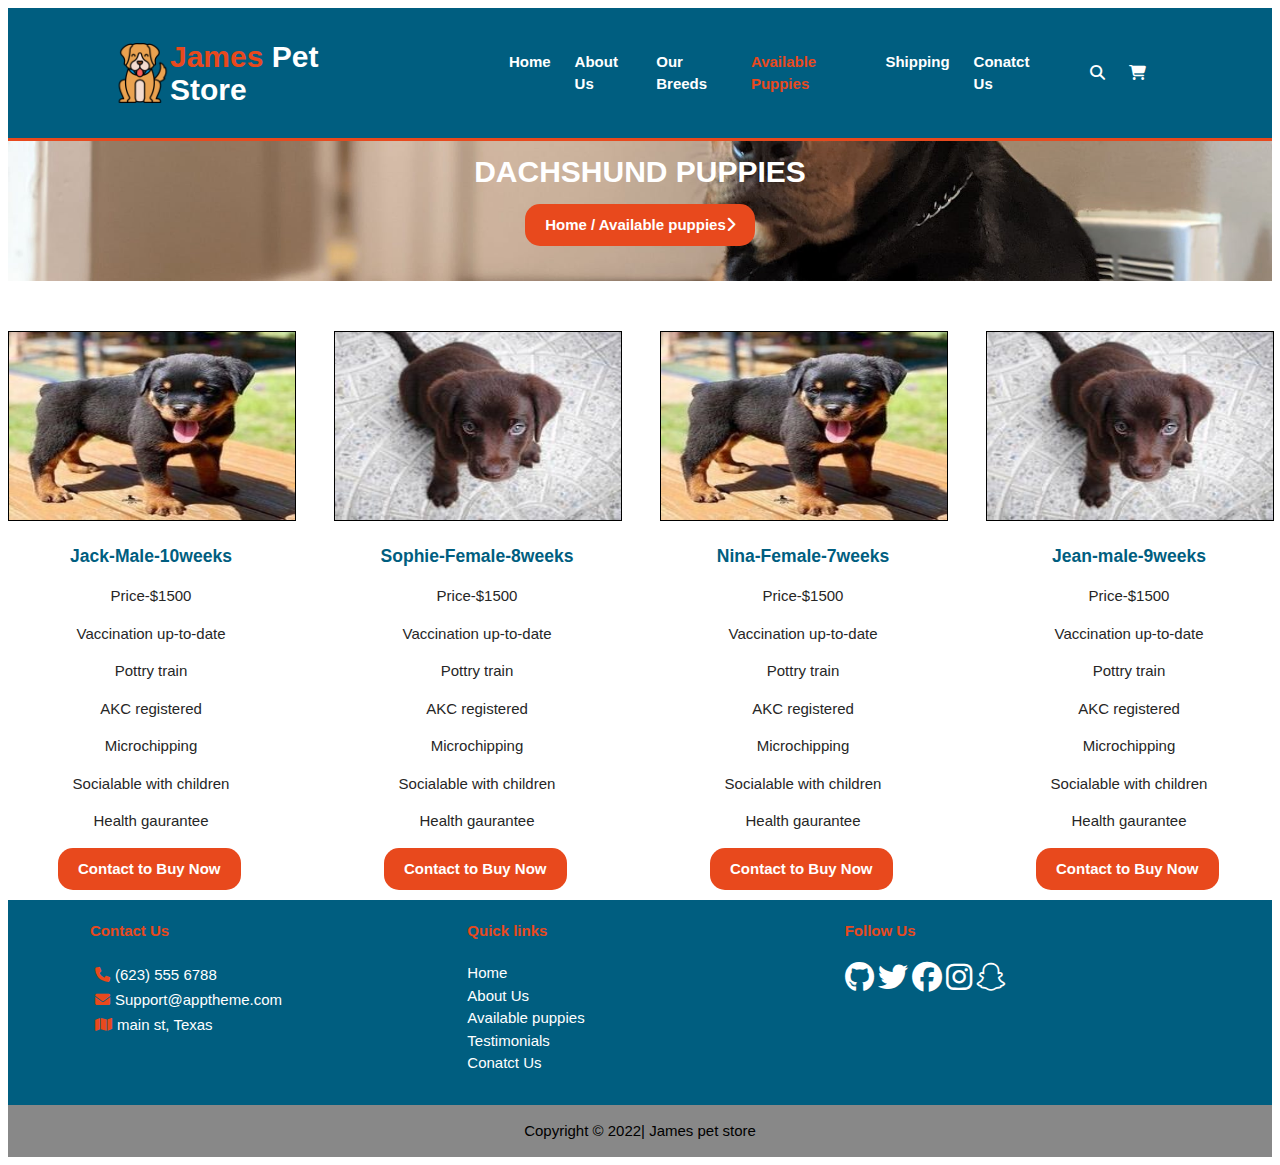
<file: Dachshund.html>
<!DOCTYPE html>
<html lang="en">
<head>
    <meta charset="UTF-8">
    <meta http-equiv="X-UA-Compatible" content="IE=edge">
    <meta name="viewport" content="width=device-width, initial-scale=1.0">
    <link rel="stylesheet" href="https://cdnjs.cloudflare.com/ajax/libs/font-awesome/6.2.0/css/all.min.css">
    <link rel="stylesheet" href="css/flexboxgrid.css">
    <link rel="stylesheet" href="css/style.css">
    <title>labrador retriever puppies | For sale</title>
    
</head>
<body>
    <div class="menu-btn">
        <i class="fas fa-bars fa-2x"></i>
    </div>

    <!-- HEADER -->
    <header>
        <div class="container"> 

         <!-- NAVBAR -->
            <nav class="main-nav">
                <img src="imgs/logo2.png" alt="pet logo" class="logo">
                <h1><span class="highlight">James</span> Pet Store</h1>
                <ul  class="main-menu">
                    <li><a href="index.html">Home</a></li>
                    <li><a href="about.html">About Us</a></li>
                    <li><a href="ourbreeds.html">Our Breeds</a></li>
                    <li class="current"><a href="avapups.html"> Available Puppies</a></li>
                    <li><a href="#">Shipping</a></li>
                    <li><a href="#">Conatct Us</a></li>
                </ul>

                <ul class="right-menu">
                    <li>
                        <a href="#"><i class="fas fa-search"></i></a>
                    </li>
                    <li>
                        <a href="#"><i class="fas fa-shopping-cart"></i></a>
                    </li>
                </ul>
            </nav>
        </div>
    </header>

    <!-- Showcase 1 -->
    <section id="showcase_1">
        <div class="container">
             <h1>DACHSHUND PUPPIES </h1>
             <a href="index.html" class="btn">Home / Available puppies<i class="fas fa-chevron-right"></i></a> 
        </div>
    </section>


    <section class="home-cards_2">
        <div>
            <img src="/imgs/rotties1.jpg" alt="card1">
            <h3 class="center">Jack-Male-10weeks</h3>
            <p>Price-$1500</p>
            <p>Vaccination up-to-date</p>
            <p>Pottry train</p>
            <p>AKC registered</p>
            <p>Microchipping</p>
            <p>Socialable with children</p>
            <p>Health gaurantee</p>
            <a href="contact.html" class="btn"> Contact to Buy Now</a>
        </div>
        <div>
            <img src="/imgs/lab2.jpg" alt="card2">
            <h3 class="center">Sophie-Female-8weeks</h3>
            <p>Price-$1500</p>
            <p>Vaccination up-to-date</p>
            <p>Pottry train</p>
            <p>AKC registered</p>
            <p>Microchipping</p>
            <p>Socialable with children</p>
            <p>Health gaurantee</p>
            <a href="#" class="btn"> Contact to Buy Now</a>
        </div>
        <div>
            <img src="/imgs/rotties1.jpg" alt="card1">
            <h3 class="center">Nina-Female-7weeks</h3>
            <p>Price-$1500</p>
            <p>Vaccination up-to-date</p>
            <p>Pottry train</p>
            <p>AKC registered</p>
            <p>Microchipping</p>
            <p>Socialable with children</p>
            <p>Health gaurantee</p>
            <a href="rottweiler.html" class="btn">Contact to Buy Now</a>
        </div>
        <div>
            <img src="/imgs/lab2.jpg" alt="card2">
            <h3 class="center">Jean-male-9weeks</h3>
            <p>Price-$1500</p>
            <p>Vaccination up-to-date</p>
            <p>Pottry train</p>
            <p>AKC registered</p>
            <p>Microchipping</p>
            <p>Socialable with children</p>
            <p>Health gaurantee</p>
            <a href="#" class="btn">Contact to Buy Now</a>
        </div>
    </section>
    
    
    

<!--COMPANY-->
<section id="company">
    <div class="container">
        <div class="row">
            <div class="col-xs-12 col-sm-4 col-md-4 col-lg-4">
                <h4>Contact Us</h4>
                <ul>
                    <li><i class="fa-solid fa-phone"></i>(623) 555 6788</li>
                    <li><i class="fa-solid fa-envelope"></i>Support@apptheme.com</li>
                    <li><i class="fa-solid fa-map"></i>main st, Texas</li>
                </ul>
            </div>
            <div class="col-xs-12 col-sm-4 col-md-4 col-lg-4">
                <h4>Quick links</h4>
                <ul>
                    <li><a href="#">Home</a></li>
                    <li><a href="#">About Us</a></li>
                    <li><a href="#">Available puppies</a></li>
                    <li><a href="#">Testimonials</a></li>
                    <li><a href="#">Conatct Us</a></li>
                </ul>
            </div>
            <div class="col-xs-12 col-sm-4 col-md-4 col-lg-4">
                <h4>Follow Us</h4>
                <div class="social">
                    <a href="#"><i class="fab fa-github fa-2x"></i></a>
                    <a href="#"><i class="fab fa-twitter fa-2x"></i></a>
                    <a href="#"><i class="fab fa-facebook fa-2x"></i></a>
                    <a href="#"><i class="fab fa-instagram fa-2x"></i></a>
                    <a href="#"><i class="fab fa-snapchat fa-2x"></i></a>
                </div>
            </div>
        </div>
    </div>
</section>

<footer id="main-footer">
    <div class="container">
        <div class="row center-xs center-sm center-md center-lg">
            <div class="col-xs-12 col-sm-12 col-md-12 col-lg-12">
                <p>Copyright &copy; 2022| James pet store</p>
            </div>
        </div>
    </div>
</footer>
<script>
    document.querySelector('.menu-btn').addEventListener('click', () => document.querySelector('.main-menu').classList.toggle('show'));
</script>
</file>
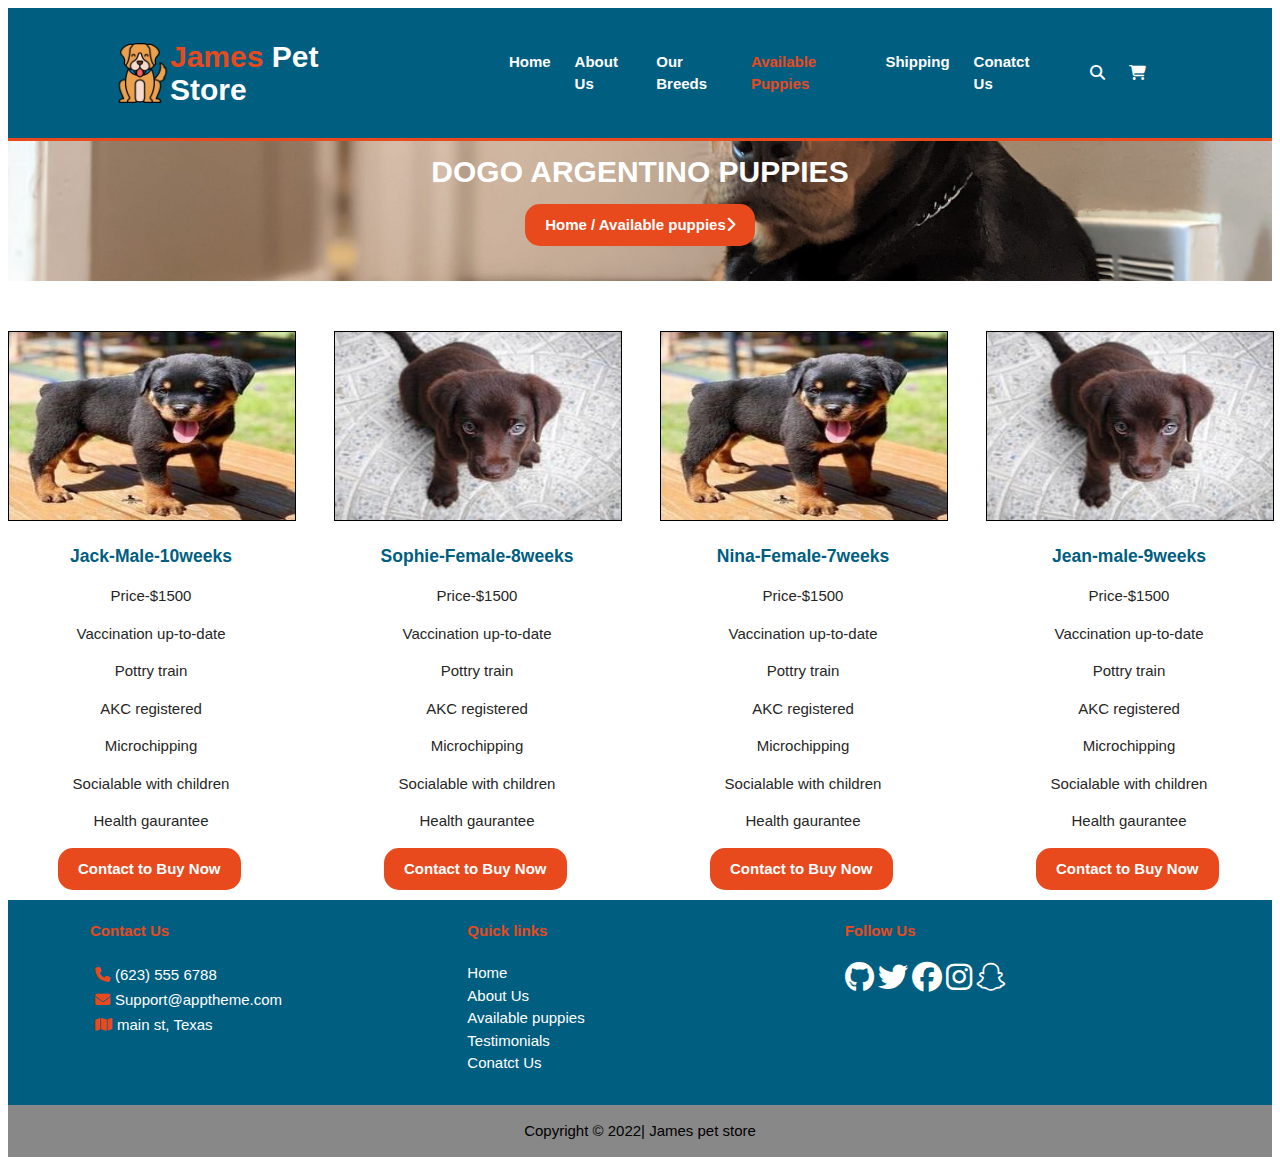
<file: dogoargentinopups.html>
<!DOCTYPE html>
<html lang="en">
<head>
    <meta charset="UTF-8">
    <meta http-equiv="X-UA-Compatible" content="IE=edge">
    <meta name="viewport" content="width=device-width, initial-scale=1.0">
    <link rel="stylesheet" href="https://cdnjs.cloudflare.com/ajax/libs/font-awesome/6.2.0/css/all.min.css">
    <link rel="stylesheet" href="css/flexboxgrid.css">
    <link rel="stylesheet" href="css/style.css">
    <title>labrador retriever puppies | For sale</title>
    
</head>
<body>
    <div class="menu-btn">
        <i class="fas fa-bars fa-2x"></i>
    </div>

    <!-- HEADER -->
    <header>
        <div class="container"> 

         <!-- NAVBAR -->
            <nav class="main-nav">
                <img src="imgs/logo2.png" alt="pet logo" class="logo">
                <h1><span class="highlight">James</span> Pet Store</h1>
                <ul  class="main-menu">
                    <li><a href="index.html">Home</a></li>
                    <li><a href="about.html">About Us</a></li>
                    <li><a href="ourbreeds.html">Our Breeds</a></li>
                    <li class="current"><a href="avapups.html"> Available Puppies</a></li>
                    <li><a href="#">Shipping</a></li>
                    <li><a href="#">Conatct Us</a></li>
                </ul>

                <ul class="right-menu">
                    <li>
                        <a href="#"><i class="fas fa-search"></i></a>
                    </li>
                    <li>
                        <a href="#"><i class="fas fa-shopping-cart"></i></a>
                    </li>
                </ul>
            </nav>
        </div>
    </header>

    <!-- Showcase 1 -->
    <section id="showcase_1">
        <div class="container">
             <h1>DOGO ARGENTINO PUPPIES </h1>
             <a href="index.html" class="btn">Home / Available puppies<i class="fas fa-chevron-right"></i></a> 
        </div>
    </section>


    <section class="home-cards_2">
        <div>
            <img src="/imgs/rotties1.jpg" alt="card1">
            <h3 class="center">Jack-Male-10weeks</h3>
            <p>Price-$1500</p>
            <p>Vaccination up-to-date</p>
            <p>Pottry train</p>
            <p>AKC registered</p>
            <p>Microchipping</p>
            <p>Socialable with children</p>
            <p>Health gaurantee</p>
            <a href="contact.html" class="btn"> Contact to Buy Now</a>
        </div>
        <div>
            <img src="/imgs/lab2.jpg" alt="card2">
            <h3 class="center">Sophie-Female-8weeks</h3>
            <p>Price-$1500</p>
            <p>Vaccination up-to-date</p>
            <p>Pottry train</p>
            <p>AKC registered</p>
            <p>Microchipping</p>
            <p>Socialable with children</p>
            <p>Health gaurantee</p>
            <a href="#" class="btn"> Contact to Buy Now</a>
        </div>
        <div>
            <img src="/imgs/rotties1.jpg" alt="card1">
            <h3 class="center">Nina-Female-7weeks</h3>
            <p>Price-$1500</p>
            <p>Vaccination up-to-date</p>
            <p>Pottry train</p>
            <p>AKC registered</p>
            <p>Microchipping</p>
            <p>Socialable with children</p>
            <p>Health gaurantee</p>
            <a href="rottweiler.html" class="btn">Contact to Buy Now</a>
        </div>
        <div>
            <img src="/imgs/lab2.jpg" alt="card2">
            <h3 class="center">Jean-male-9weeks</h3>
            <p>Price-$1500</p>
            <p>Vaccination up-to-date</p>
            <p>Pottry train</p>
            <p>AKC registered</p>
            <p>Microchipping</p>
            <p>Socialable with children</p>
            <p>Health gaurantee</p>
            <a href="#" class="btn">Contact to Buy Now</a>
        </div>
    </section>
    
    
    

<!--COMPANY-->
<section id="company">
    <div class="container">
        <div class="row">
            <div class="col-xs-12 col-sm-4 col-md-4 col-lg-4">
                <h4>Contact Us</h4>
                <ul>
                    <li><i class="fa-solid fa-phone"></i>(623) 555 6788</li>
                    <li><i class="fa-solid fa-envelope"></i>Support@apptheme.com</li>
                    <li><i class="fa-solid fa-map"></i>main st, Texas</li>
                </ul>
            </div>
            <div class="col-xs-12 col-sm-4 col-md-4 col-lg-4">
                <h4>Quick links</h4>
                <ul>
                    <li><a href="#">Home</a></li>
                    <li><a href="#">About Us</a></li>
                    <li><a href="#">Available puppies</a></li>
                    <li><a href="#">Testimonials</a></li>
                    <li><a href="#">Conatct Us</a></li>
                </ul>
            </div>
            <div class="col-xs-12 col-sm-4 col-md-4 col-lg-4">
                <h4>Follow Us</h4>
                <div class="social">
                    <a href="#"><i class="fab fa-github fa-2x"></i></a>
                    <a href="#"><i class="fab fa-twitter fa-2x"></i></a>
                    <a href="#"><i class="fab fa-facebook fa-2x"></i></a>
                    <a href="#"><i class="fab fa-instagram fa-2x"></i></a>
                    <a href="#"><i class="fab fa-snapchat fa-2x"></i></a>
                </div>
            </div>
        </div>
    </div>
</section>

<footer id="main-footer">
    <div class="container">
        <div class="row center-xs center-sm center-md center-lg">
            <div class="col-xs-12 col-sm-12 col-md-12 col-lg-12">
                <p>Copyright &copy; 2022| James pet store</p>
            </div>
        </div>
    </div>
</footer>
<script>
    document.querySelector('.menu-btn').addEventListener('click', () => document.querySelector('.main-menu').classList.toggle('show'));
</script>
</file>
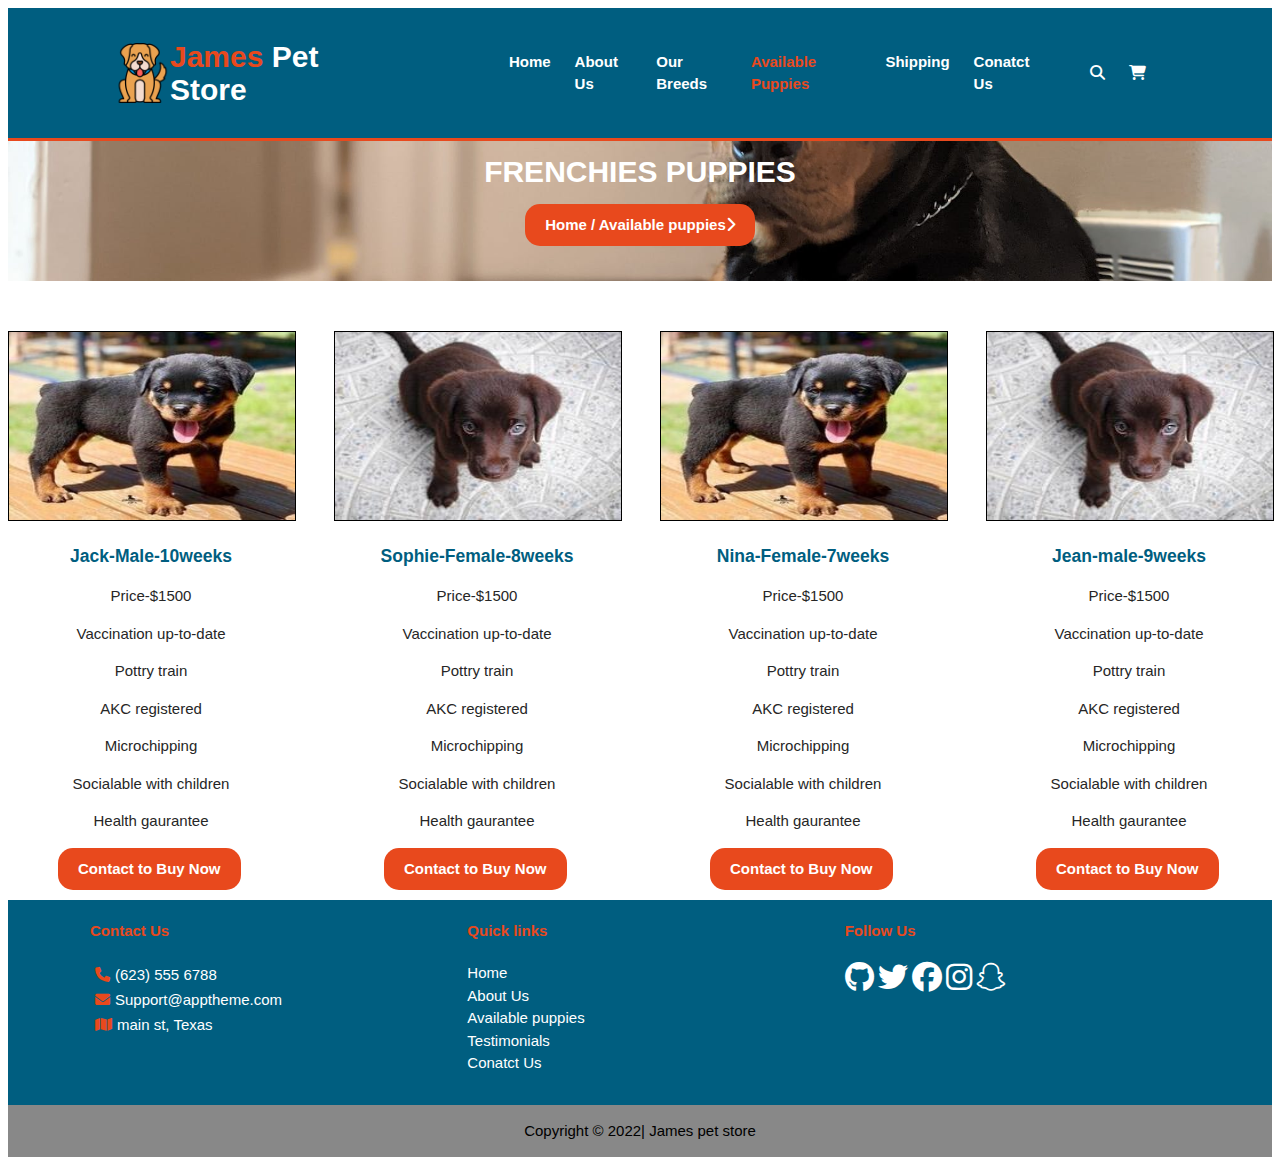
<file: frenchies.html>
<!DOCTYPE html>
<html lang="en">
<head>
    <meta charset="UTF-8">
    <meta http-equiv="X-UA-Compatible" content="IE=edge">
    <meta name="viewport" content="width=device-width, initial-scale=1.0">
    <link rel="stylesheet" href="https://cdnjs.cloudflare.com/ajax/libs/font-awesome/6.2.0/css/all.min.css">
    <link rel="stylesheet" href="css/flexboxgrid.css">
    <link rel="stylesheet" href="css/style.css">
    <title>labrador retriever puppies | For sale</title>
    
</head>
<body>
    <div class="menu-btn">
        <i class="fas fa-bars fa-2x"></i>
    </div>

    <!-- HEADER -->
    <header>
        <div class="container"> 

         <!-- NAVBAR -->
            <nav class="main-nav">
                <img src="imgs/logo2.png" alt="pet logo" class="logo">
                <h1><span class="highlight">James</span> Pet Store</h1>
                <ul  class="main-menu">
                    <li><a href="index.html">Home</a></li>
                    <li><a href="about.html">About Us</a></li>
                    <li><a href="ourbreeds.html">Our Breeds</a></li>
                    <li class="current"><a href="avapups.html"> Available Puppies</a></li>
                    <li><a href="#">Shipping</a></li>
                    <li><a href="#">Conatct Us</a></li>
                </ul>

                <ul class="right-menu">
                    <li>
                        <a href="#"><i class="fas fa-search"></i></a>
                    </li>
                    <li>
                        <a href="#"><i class="fas fa-shopping-cart"></i></a>
                    </li>
                </ul>
            </nav>
        </div>
    </header>

    <!-- Showcase 1 -->
    <section id="showcase_1">
        <div class="container">
             <h1>FRENCHIES PUPPIES </h1>
             <a href="index.html" class="btn">Home / Available puppies<i class="fas fa-chevron-right"></i></a> 
        </div>
    </section>


    <section class="home-cards_2">
        <div>
            <img src="/imgs/rotties1.jpg" alt="card1">
            <h3 class="center">Jack-Male-10weeks</h3>
            <p>Price-$1500</p>
            <p>Vaccination up-to-date</p>
            <p>Pottry train</p>
            <p>AKC registered</p>
            <p>Microchipping</p>
            <p>Socialable with children</p>
            <p>Health gaurantee</p>
            <a href="contact.html" class="btn"> Contact to Buy Now</a>
        </div>
        <div>
            <img src="/imgs/lab2.jpg" alt="card2">
            <h3 class="center">Sophie-Female-8weeks</h3>
            <p>Price-$1500</p>
            <p>Vaccination up-to-date</p>
            <p>Pottry train</p>
            <p>AKC registered</p>
            <p>Microchipping</p>
            <p>Socialable with children</p>
            <p>Health gaurantee</p>
            <a href="#" class="btn"> Contact to Buy Now</a>
        </div>
        <div>
            <img src="/imgs/rotties1.jpg" alt="card1">
            <h3 class="center">Nina-Female-7weeks</h3>
            <p>Price-$1500</p>
            <p>Vaccination up-to-date</p>
            <p>Pottry train</p>
            <p>AKC registered</p>
            <p>Microchipping</p>
            <p>Socialable with children</p>
            <p>Health gaurantee</p>
            <a href="rottweiler.html" class="btn">Contact to Buy Now</a>
        </div>
        <div>
            <img src="/imgs/lab2.jpg" alt="card2">
            <h3 class="center">Jean-male-9weeks</h3>
            <p>Price-$1500</p>
            <p>Vaccination up-to-date</p>
            <p>Pottry train</p>
            <p>AKC registered</p>
            <p>Microchipping</p>
            <p>Socialable with children</p>
            <p>Health gaurantee</p>
            <a href="#" class="btn">Contact to Buy Now</a>
        </div>
    </section>
    
    
    

<!--COMPANY-->
<section id="company">
    <div class="container">
        <div class="row">
            <div class="col-xs-12 col-sm-4 col-md-4 col-lg-4">
                <h4>Contact Us</h4>
                <ul>
                    <li><i class="fa-solid fa-phone"></i>(623) 555 6788</li>
                    <li><i class="fa-solid fa-envelope"></i>Support@apptheme.com</li>
                    <li><i class="fa-solid fa-map"></i>main st, Texas</li>
                </ul>
            </div>
            <div class="col-xs-12 col-sm-4 col-md-4 col-lg-4">
                <h4>Quick links</h4>
                <ul>
                    <li><a href="#">Home</a></li>
                    <li><a href="#">About Us</a></li>
                    <li><a href="#">Available puppies</a></li>
                    <li><a href="#">Testimonials</a></li>
                    <li><a href="#">Conatct Us</a></li>
                </ul>
            </div>
            <div class="col-xs-12 col-sm-4 col-md-4 col-lg-4">
                <h4>Follow Us</h4>
                <div class="social">
                    <a href="#"><i class="fab fa-github fa-2x"></i></a>
                    <a href="#"><i class="fab fa-twitter fa-2x"></i></a>
                    <a href="#"><i class="fab fa-facebook fa-2x"></i></a>
                    <a href="#"><i class="fab fa-instagram fa-2x"></i></a>
                    <a href="#"><i class="fab fa-snapchat fa-2x"></i></a>
                </div>
            </div>
        </div>
    </div>
</section>

<footer id="main-footer">
    <div class="container">
        <div class="row center-xs center-sm center-md center-lg">
            <div class="col-xs-12 col-sm-12 col-md-12 col-lg-12">
                <p>Copyright &copy; 2022| James pet store</p>
            </div>
        </div>
    </div>
</footer>
<script>
    document.querySelector('.menu-btn').addEventListener('click', () => document.querySelector('.main-menu').classList.toggle('show'));
</script>
</file>
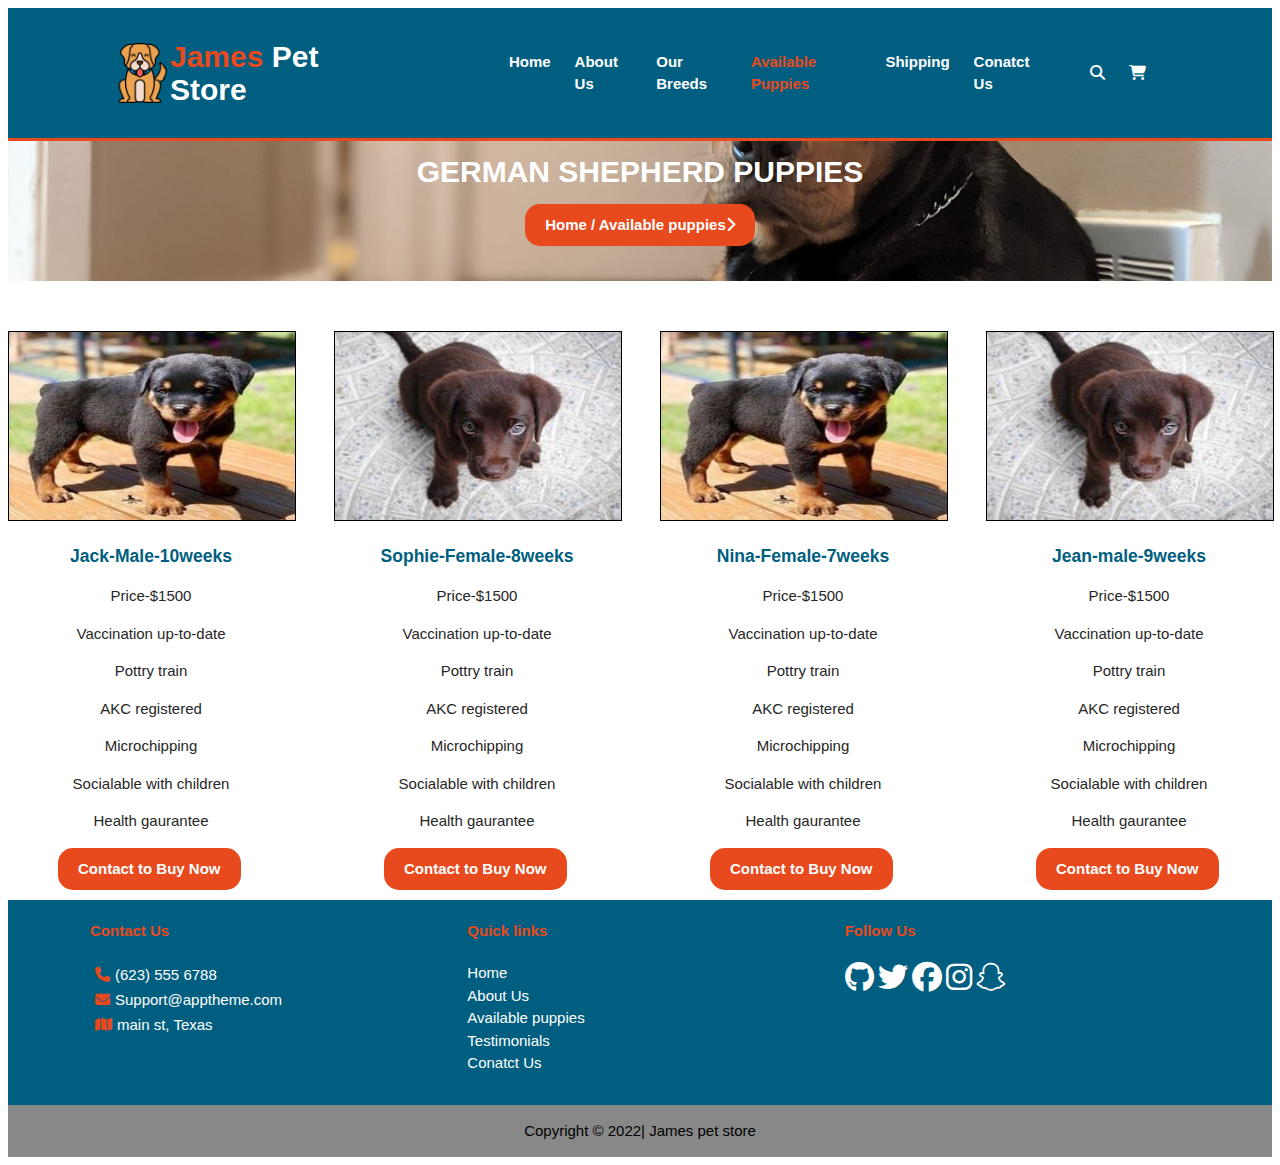
<file: germanshepherd.html>
<!DOCTYPE html>
<html lang="en">
<head>
    <meta charset="UTF-8">
    <meta http-equiv="X-UA-Compatible" content="IE=edge">
    <meta name="viewport" content="width=device-width, initial-scale=1.0">
    <link rel="stylesheet" href="https://cdnjs.cloudflare.com/ajax/libs/font-awesome/6.2.0/css/all.min.css">
    <link rel="stylesheet" href="css/flexboxgrid.css">
    <link rel="stylesheet" href="css/style.css">
    <title>labrador retriever puppies | For sale</title>
    
</head>
<body>
    <div class="menu-btn">
        <i class="fas fa-bars fa-2x"></i>
    </div>

    <!-- HEADER -->
    <header>
        <div class="container"> 

         <!-- NAVBAR -->
            <nav class="main-nav">
                <img src="imgs/logo2.png" alt="pet logo" class="logo">
                <h1><span class="highlight">James</span> Pet Store</h1>
                <ul  class="main-menu">
                    <li><a href="index.html">Home</a></li>
                    <li><a href="about.html">About Us</a></li>
                    <li><a href="ourbreeds.html">Our Breeds</a></li>
                    <li class="current"><a href="avapups.html"> Available Puppies</a></li>
                    <li><a href="#">Shipping</a></li>
                    <li><a href="#">Conatct Us</a></li>
                </ul>

                <ul class="right-menu">
                    <li>
                        <a href="#"><i class="fas fa-search"></i></a>
                    </li>
                    <li>
                        <a href="#"><i class="fas fa-shopping-cart"></i></a>
                    </li>
                </ul>
            </nav>
        </div>
    </header>

    <!-- Showcase 1 -->
    <section id="showcase_1">
        <div class="container">
             <h1>GERMAN SHEPHERD PUPPIES </h1>
             <a href="index.html" class="btn">Home / Available puppies<i class="fas fa-chevron-right"></i></a> 
        </div>
    </section>


    <section class="home-cards_2">
        <div>
            <img src="/imgs/rotties1.jpg" alt="card1">
            <h3 class="center">Jack-Male-10weeks</h3>
            <p>Price-$1500</p>
            <p>Vaccination up-to-date</p>
            <p>Pottry train</p>
            <p>AKC registered</p>
            <p>Microchipping</p>
            <p>Socialable with children</p>
            <p>Health gaurantee</p>
            <a href="contact.html" class="btn"> Contact to Buy Now</a>
        </div>
        <div>
            <img src="/imgs/lab2.jpg" alt="card2">
            <h3 class="center">Sophie-Female-8weeks</h3>
            <p>Price-$1500</p>
            <p>Vaccination up-to-date</p>
            <p>Pottry train</p>
            <p>AKC registered</p>
            <p>Microchipping</p>
            <p>Socialable with children</p>
            <p>Health gaurantee</p>
            <a href="#" class="btn"> Contact to Buy Now</a>
        </div>
        <div>
            <img src="/imgs/rotties1.jpg" alt="card1">
            <h3 class="center">Nina-Female-7weeks</h3>
            <p>Price-$1500</p>
            <p>Vaccination up-to-date</p>
            <p>Pottry train</p>
            <p>AKC registered</p>
            <p>Microchipping</p>
            <p>Socialable with children</p>
            <p>Health gaurantee</p>
            <a href="rottweiler.html" class="btn">Contact to Buy Now</a>
        </div>
        <div>
            <img src="/imgs/lab2.jpg" alt="card2">
            <h3 class="center">Jean-male-9weeks</h3>
            <p>Price-$1500</p>
            <p>Vaccination up-to-date</p>
            <p>Pottry train</p>
            <p>AKC registered</p>
            <p>Microchipping</p>
            <p>Socialable with children</p>
            <p>Health gaurantee</p>
            <a href="#" class="btn">Contact to Buy Now</a>
        </div>
    </section>
    
    
    

<!--COMPANY-->
<section id="company">
    <div class="container">
        <div class="row">
            <div class="col-xs-12 col-sm-4 col-md-4 col-lg-4">
                <h4>Contact Us</h4>
                <ul>
                    <li><i class="fa-solid fa-phone"></i>(623) 555 6788</li>
                    <li><i class="fa-solid fa-envelope"></i>Support@apptheme.com</li>
                    <li><i class="fa-solid fa-map"></i>main st, Texas</li>
                </ul>
            </div>
            <div class="col-xs-12 col-sm-4 col-md-4 col-lg-4">
                <h4>Quick links</h4>
                <ul>
                    <li><a href="#">Home</a></li>
                    <li><a href="#">About Us</a></li>
                    <li><a href="#">Available puppies</a></li>
                    <li><a href="#">Testimonials</a></li>
                    <li><a href="#">Conatct Us</a></li>
                </ul>
            </div>
            <div class="col-xs-12 col-sm-4 col-md-4 col-lg-4">
                <h4>Follow Us</h4>
                <div class="social">
                    <a href="#"><i class="fab fa-github fa-2x"></i></a>
                    <a href="#"><i class="fab fa-twitter fa-2x"></i></a>
                    <a href="#"><i class="fab fa-facebook fa-2x"></i></a>
                    <a href="#"><i class="fab fa-instagram fa-2x"></i></a>
                    <a href="#"><i class="fab fa-snapchat fa-2x"></i></a>
                </div>
            </div>
        </div>
    </div>
</section>

<footer id="main-footer">
    <div class="container">
        <div class="row center-xs center-sm center-md center-lg">
            <div class="col-xs-12 col-sm-12 col-md-12 col-lg-12">
                <p>Copyright &copy; 2022| James pet store</p>
            </div>
        </div>
    </div>
</footer>
<script>
    document.querySelector('.menu-btn').addEventListener('click', () => document.querySelector('.main-menu').classList.toggle('show'));
</script>
</file>
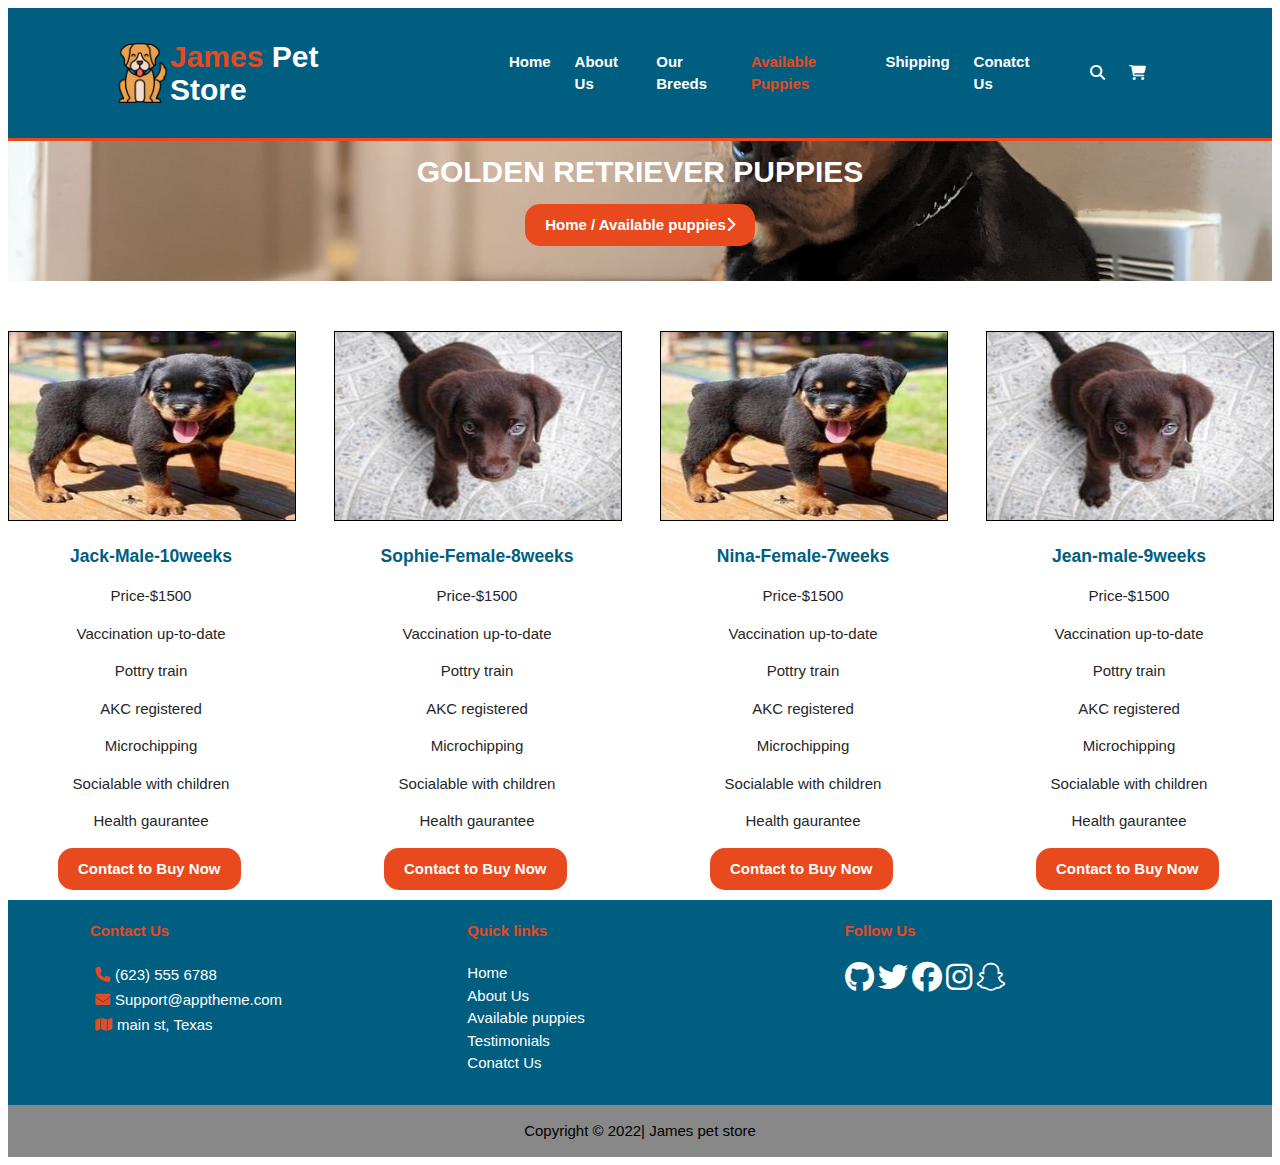
<file: goldenretriever.html>
<!DOCTYPE html>
<html lang="en">
<head>
    <meta charset="UTF-8">
    <meta http-equiv="X-UA-Compatible" content="IE=edge">
    <meta name="viewport" content="width=device-width, initial-scale=1.0">
    <link rel="stylesheet" href="https://cdnjs.cloudflare.com/ajax/libs/font-awesome/6.2.0/css/all.min.css">
    <link rel="stylesheet" href="css/flexboxgrid.css">
    <link rel="stylesheet" href="css/style.css">
    <title>labrador retriever puppies | For sale</title>
    
</head>
<body>
    <div class="menu-btn">
        <i class="fas fa-bars fa-2x"></i>
    </div>

    <!-- HEADER -->
    <header>
        <div class="container"> 

         <!-- NAVBAR -->
            <nav class="main-nav">
                <img src="imgs/logo2.png" alt="pet logo" class="logo">
                <h1><span class="highlight">James</span> Pet Store</h1>
                <ul  class="main-menu">
                    <li><a href="index.html">Home</a></li>
                    <li><a href="about.html">About Us</a></li>
                    <li><a href="ourbreeds.html">Our Breeds</a></li>
                    <li class="current"><a href="avapups.html"> Available Puppies</a></li>
                    <li><a href="#">Shipping</a></li>
                    <li><a href="#">Conatct Us</a></li>
                </ul>

                <ul class="right-menu">
                    <li>
                        <a href="#"><i class="fas fa-search"></i></a>
                    </li>
                    <li>
                        <a href="#"><i class="fas fa-shopping-cart"></i></a>
                    </li>
                </ul>
            </nav>
        </div>
    </header>

    <!-- Showcase 1 -->
    <section id="showcase_1">
        <div class="container">
             <h1>GOLDEN RETRIEVER PUPPIES </h1>
             <a href="index.html" class="btn">Home / Available puppies<i class="fas fa-chevron-right"></i></a> 
        </div>
    </section>


    <section class="home-cards_2">
        <div>
            <img src="/imgs/rotties1.jpg" alt="card1">
            <h3 class="center">Jack-Male-10weeks</h3>
            <p>Price-$1500</p>
            <p>Vaccination up-to-date</p>
            <p>Pottry train</p>
            <p>AKC registered</p>
            <p>Microchipping</p>
            <p>Socialable with children</p>
            <p>Health gaurantee</p>
            <a href="contact.html" class="btn"> Contact to Buy Now</a>
        </div>
        <div>
            <img src="/imgs/lab2.jpg" alt="card2">
            <h3 class="center">Sophie-Female-8weeks</h3>
            <p>Price-$1500</p>
            <p>Vaccination up-to-date</p>
            <p>Pottry train</p>
            <p>AKC registered</p>
            <p>Microchipping</p>
            <p>Socialable with children</p>
            <p>Health gaurantee</p>
            <a href="#" class="btn"> Contact to Buy Now</a>
        </div>
        <div>
            <img src="/imgs/rotties1.jpg" alt="card1">
            <h3 class="center">Nina-Female-7weeks</h3>
            <p>Price-$1500</p>
            <p>Vaccination up-to-date</p>
            <p>Pottry train</p>
            <p>AKC registered</p>
            <p>Microchipping</p>
            <p>Socialable with children</p>
            <p>Health gaurantee</p>
            <a href="rottweiler.html" class="btn">Contact to Buy Now</a>
        </div>
        <div>
            <img src="/imgs/lab2.jpg" alt="card2">
            <h3 class="center">Jean-male-9weeks</h3>
            <p>Price-$1500</p>
            <p>Vaccination up-to-date</p>
            <p>Pottry train</p>
            <p>AKC registered</p>
            <p>Microchipping</p>
            <p>Socialable with children</p>
            <p>Health gaurantee</p>
            <a href="#" class="btn">Contact to Buy Now</a>
        </div>
    </section>
    
    
    

<!--COMPANY-->
<section id="company">
    <div class="container">
        <div class="row">
            <div class="col-xs-12 col-sm-4 col-md-4 col-lg-4">
                <h4>Contact Us</h4>
                <ul>
                    <li><i class="fa-solid fa-phone"></i>(623) 555 6788</li>
                    <li><i class="fa-solid fa-envelope"></i>Support@apptheme.com</li>
                    <li><i class="fa-solid fa-map"></i>main st, Texas</li>
                </ul>
            </div>
            <div class="col-xs-12 col-sm-4 col-md-4 col-lg-4">
                <h4>Quick links</h4>
                <ul>
                    <li><a href="#">Home</a></li>
                    <li><a href="#">About Us</a></li>
                    <li><a href="#">Available puppies</a></li>
                    <li><a href="#">Testimonials</a></li>
                    <li><a href="#">Conatct Us</a></li>
                </ul>
            </div>
            <div class="col-xs-12 col-sm-4 col-md-4 col-lg-4">
                <h4>Follow Us</h4>
                <div class="social">
                    <a href="#"><i class="fab fa-github fa-2x"></i></a>
                    <a href="#"><i class="fab fa-twitter fa-2x"></i></a>
                    <a href="#"><i class="fab fa-facebook fa-2x"></i></a>
                    <a href="#"><i class="fab fa-instagram fa-2x"></i></a>
                    <a href="#"><i class="fab fa-snapchat fa-2x"></i></a>
                </div>
            </div>
        </div>
    </div>
</section>

<footer id="main-footer">
    <div class="container">
        <div class="row center-xs center-sm center-md center-lg">
            <div class="col-xs-12 col-sm-12 col-md-12 col-lg-12">
                <p>Copyright &copy; 2022| James pet store</p>
            </div>
        </div>
    </div>
</footer>
<script>
    document.querySelector('.menu-btn').addEventListener('click', () => document.querySelector('.main-menu').classList.toggle('show'));
</script>
</file>
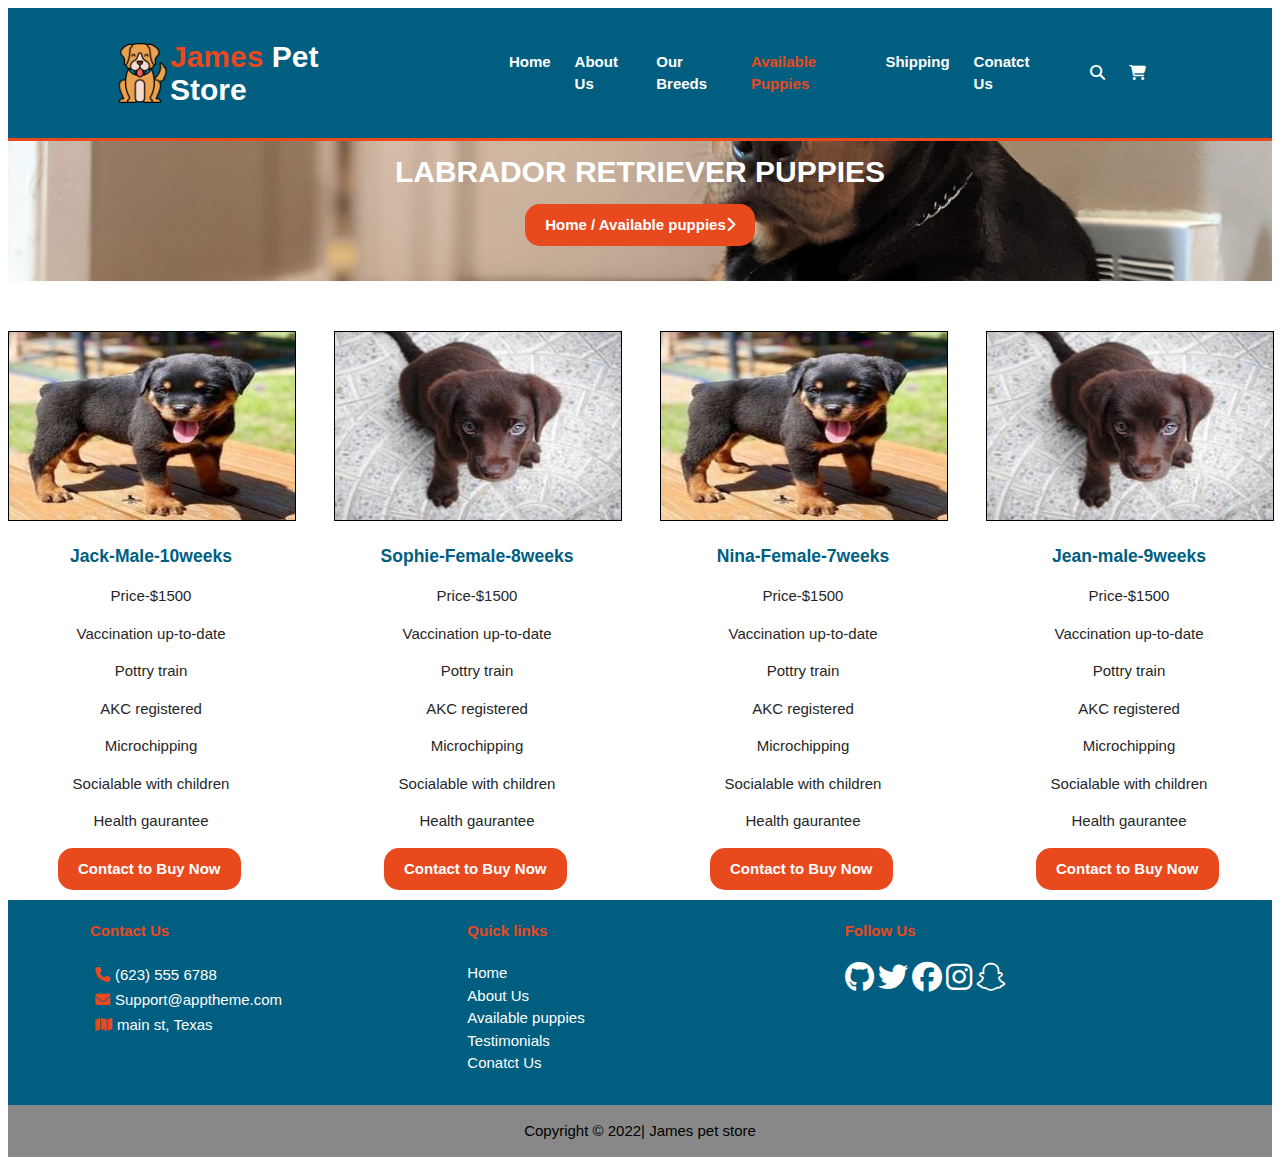
<file: labradorpups.html>
<!DOCTYPE html>
<html lang="en">
<head>
    <meta charset="UTF-8">
    <meta http-equiv="X-UA-Compatible" content="IE=edge">
    <meta name="viewport" content="width=device-width, initial-scale=1.0">
    <link rel="stylesheet" href="https://cdnjs.cloudflare.com/ajax/libs/font-awesome/6.2.0/css/all.min.css">
    <link rel="stylesheet" href="css/flexboxgrid.css">
    <link rel="stylesheet" href="css/style.css">
    <title>labrador retriever puppies | For sale</title>
    
</head>
<body>
    <div class="menu-btn">
        <i class="fas fa-bars fa-2x"></i>
    </div>

    <!-- HEADER -->
    <header>
        <div class="container"> 

         <!-- NAVBAR -->
            <nav class="main-nav">
                <img src="imgs/logo2.png" alt="pet logo" class="logo">
                <h1><span class="highlight">James</span> Pet Store</h1>
                <ul  class="main-menu">
                    <li><a href="index.html">Home</a></li>
                    <li><a href="about.html">About Us</a></li>
                    <li><a href="ourbreeds.html">Our Breeds</a></li>
                    <li class="current"><a href="avapups.html"> Available Puppies</a></li>
                    <li><a href="#">Shipping</a></li>
                    <li><a href="#">Conatct Us</a></li>
                </ul>

                <ul class="right-menu">
                    <li>
                        <a href="#"><i class="fas fa-search"></i></a>
                    </li>
                    <li>
                        <a href="#"><i class="fas fa-shopping-cart"></i></a>
                    </li>
                </ul>
            </nav>
        </div>
    </header>

    <!-- Showcase 1 -->
    <section id="showcase_1">
        <div class="container">
             <h1>LABRADOR RETRIEVER PUPPIES </h1>
             <a href="index.html" class="btn">Home / Available puppies<i class="fas fa-chevron-right"></i></a> 
        </div>
    </section>


    <section class="home-cards_2">
        <div>
            <img src="/imgs/rotties1.jpg" alt="card1">
            <h3 class="center">Jack-Male-10weeks</h3>
            <p>Price-$1500</p>
            <p>Vaccination up-to-date</p>
            <p>Pottry train</p>
            <p>AKC registered</p>
            <p>Microchipping</p>
            <p>Socialable with children</p>
            <p>Health gaurantee</p>
            <a href="contact.html" class="btn"> Contact to Buy Now</a>
        </div>
        <div>
            <img src="/imgs/lab2.jpg" alt="card2">
            <h3 class="center">Sophie-Female-8weeks</h3>
            <p>Price-$1500</p>
            <p>Vaccination up-to-date</p>
            <p>Pottry train</p>
            <p>AKC registered</p>
            <p>Microchipping</p>
            <p>Socialable with children</p>
            <p>Health gaurantee</p>
            <a href="#" class="btn"> Contact to Buy Now</a>
        </div>
        <div>
            <img src="/imgs/rotties1.jpg" alt="card1">
            <h3 class="center">Nina-Female-7weeks</h3>
            <p>Price-$1500</p>
            <p>Vaccination up-to-date</p>
            <p>Pottry train</p>
            <p>AKC registered</p>
            <p>Microchipping</p>
            <p>Socialable with children</p>
            <p>Health gaurantee</p>
            <a href="rottweiler.html" class="btn">Contact to Buy Now</a>
        </div>
        <div>
            <img src="/imgs/lab2.jpg" alt="card2">
            <h3 class="center">Jean-male-9weeks</h3>
            <p>Price-$1500</p>
            <p>Vaccination up-to-date</p>
            <p>Pottry train</p>
            <p>AKC registered</p>
            <p>Microchipping</p>
            <p>Socialable with children</p>
            <p>Health gaurantee</p>
            <a href="#" class="btn">Contact to Buy Now</a>
        </div>
    </section>
    
    
    

<!--COMPANY-->
<section id="company">
    <div class="container">
        <div class="row">
            <div class="col-xs-12 col-sm-4 col-md-4 col-lg-4">
                <h4>Contact Us</h4>
                <ul>
                    <li><i class="fa-solid fa-phone"></i>(623) 555 6788</li>
                    <li><i class="fa-solid fa-envelope"></i>Support@apptheme.com</li>
                    <li><i class="fa-solid fa-map"></i>main st, Texas</li>
                </ul>
            </div>
            <div class="col-xs-12 col-sm-4 col-md-4 col-lg-4">
                <h4>Quick links</h4>
                <ul>
                    <li><a href="#">Home</a></li>
                    <li><a href="#">About Us</a></li>
                    <li><a href="#">Available puppies</a></li>
                    <li><a href="#">Testimonials</a></li>
                    <li><a href="#">Conatct Us</a></li>
                </ul>
            </div>
            <div class="col-xs-12 col-sm-4 col-md-4 col-lg-4">
                <h4>Follow Us</h4>
                <div class="social">
                    <a href="#"><i class="fab fa-github fa-2x"></i></a>
                    <a href="#"><i class="fab fa-twitter fa-2x"></i></a>
                    <a href="#"><i class="fab fa-facebook fa-2x"></i></a>
                    <a href="#"><i class="fab fa-instagram fa-2x"></i></a>
                    <a href="#"><i class="fab fa-snapchat fa-2x"></i></a>
                </div>
            </div>
        </div>
    </div>
</section>

<footer id="main-footer">
    <div class="container">
        <div class="row center-xs center-sm center-md center-lg">
            <div class="col-xs-12 col-sm-12 col-md-12 col-lg-12">
                <p>Copyright &copy; 2022| James pet store</p>
            </div>
        </div>
    </div>
</footer>
<script>
    document.querySelector('.menu-btn').addEventListener('click', () => document.querySelector('.main-menu').classList.toggle('show'));
</script>
</file>
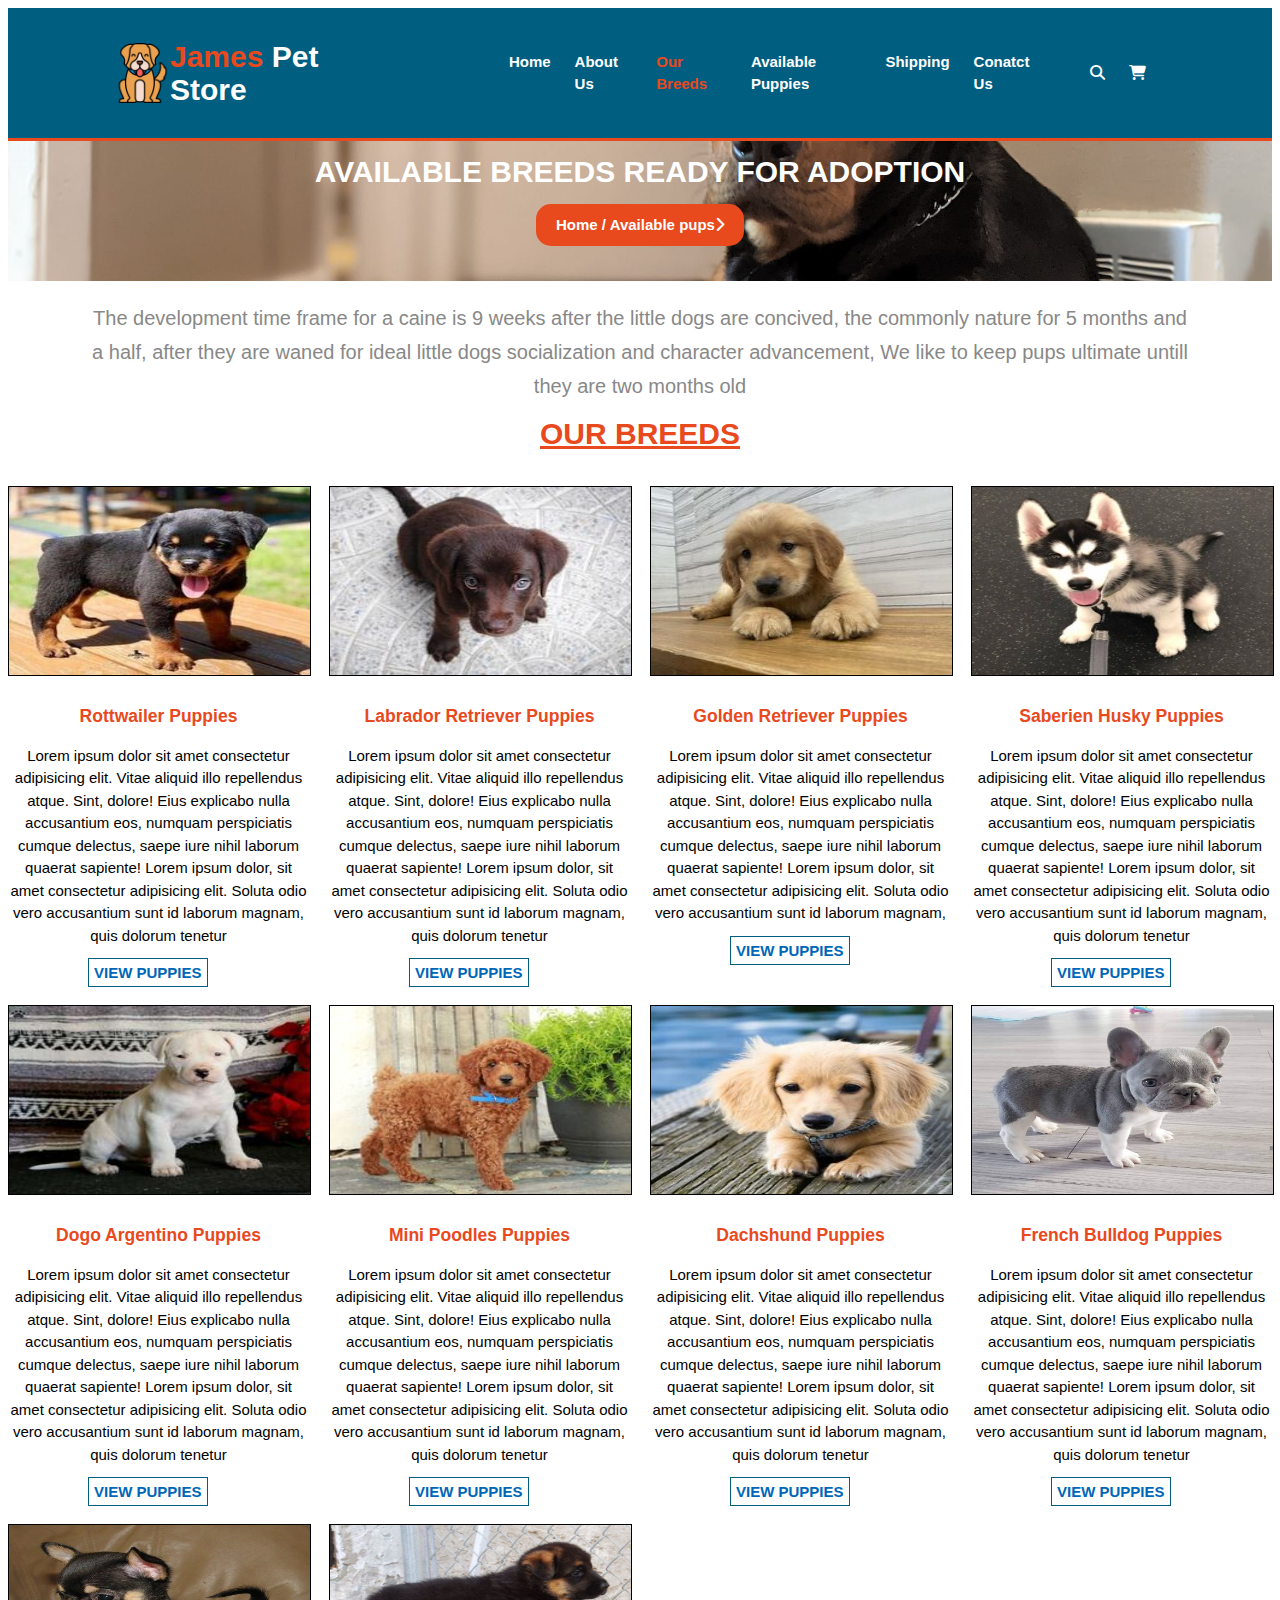
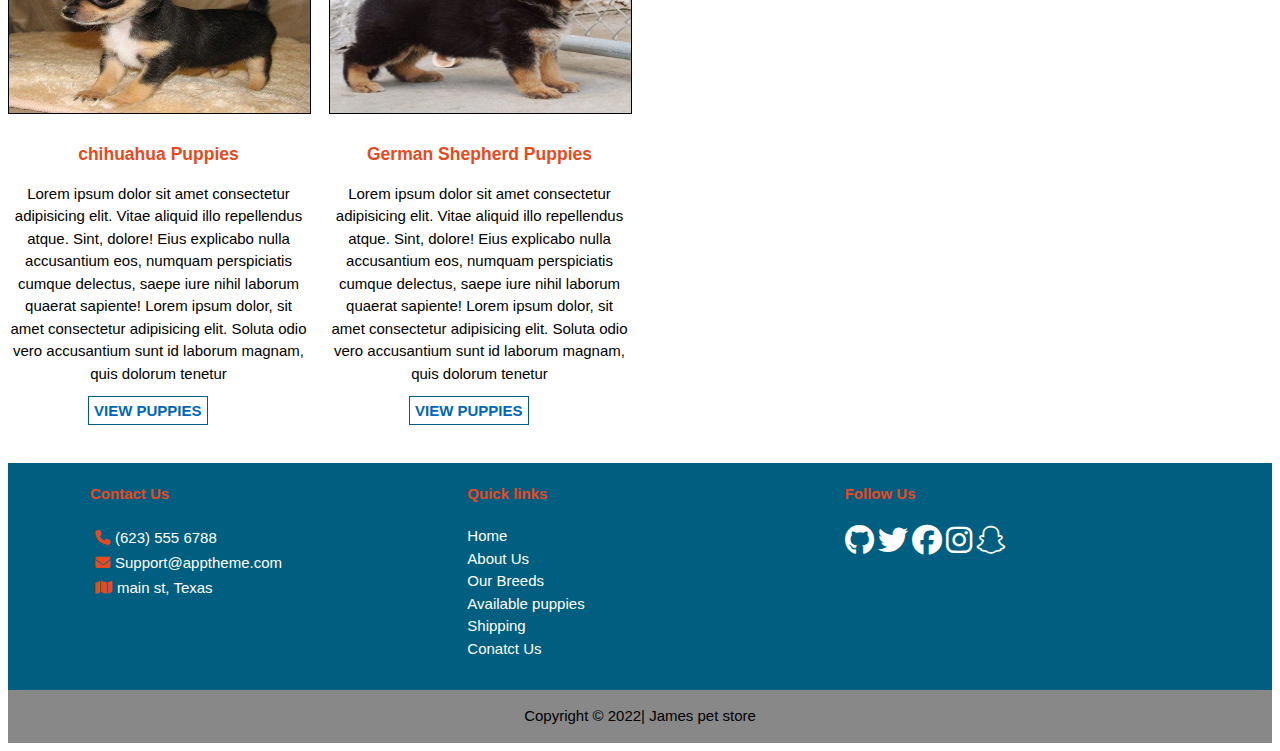
<file: ourbreeds.html>
<!DOCTYPE html>
<html lang="en">
<head>
    <meta charset="UTF-8">
    <meta http-equiv="X-UA-Compatible" content="IE=edge">
    <meta name="viewport" content="width=device-width, initial-scale=1.0">
    <link rel="stylesheet" href="https://cdnjs.cloudflare.com/ajax/libs/font-awesome/6.2.0/css/all.min.css">
    <link rel="stylesheet" href="css/flexboxgrid.css">
    <link rel="stylesheet" href="css/style.css">
    <title>labrador retriever puppies | For sale</title>
    
</head>
<body>
    <div class="menu-btn">
        <i class="fas fa-bars fa-2x"></i>
    </div>

    <!-- HEADER -->
    <header>
        <div class="container"> 

         <!-- NAVBAR -->
            <nav class="main-nav">
                <img src="imgs/logo2.png" alt="pet logo" class="logo">
                <h1><span class="highlight">James</span> Pet Store</h1>
                <ul  class="main-menu">
                    <li><a href="index.html">Home</a></li>
                    <li><a href="about.html">About Us</a></li>
                    <li class="current"><a href="ourbreeds.html">Our Breeds</a></li>
                    <li><a href="avapups.html"> Available Puppies</a></li>
                    <li><a href="#">Shipping</a></li>
                    <li><a href="#">Conatct Us</a></li>
                </ul>

                <ul class="right-menu">
                    <li>
                        <a href="#"><i class="fas fa-search"></i></a>
                    </li>
                    <li>
                        <a href="#"><i class="fas fa-shopping-cart"></i></a>
                    </li>
                </ul>
            </nav>
        </div>
    </header>

    <!-- Showcase 1 -->
    <section id="showcase_1">
        <div class="container">
             <h1>AVAILABLE BREEDS READY FOR ADOPTION</h1>
             <a href="ourbreeds.html" class="btn">Home / Available pups<i class="fas fa-chevron-right"></i></a> 
        </div>
    </section>

    <!-- sub-infor -->
    <section id="sub-infor">
        <div class="container">
            <div>
                <p>The development time frame for a caine is 9 weeks after the little dogs are concived, the commonly nature for 5 months and a half, after they are waned for ideal little dogs socialization and character advancement, We like to keep pups ultimate untill they are two months old
                </p>
            </div>
            <h1>OUR BREEDS</h1>
        </div>
    </section>
    
    <!-- HOME CARDS 1 -->
<section class="home-cards">
    <div>
        <img src="/imgs/rotties1.jpg" alt="card1">
        <h3>Rottwailer Puppies</h3>
        <p>Lorem ipsum dolor sit amet consectetur adipisicing elit. Vitae aliquid illo repellendus atque. Sint, dolore! Eius explicabo nulla accusantium eos, numquam perspiciatis cumque delectus, saepe iure nihil laborum quaerat sapiente! Lorem ipsum dolor, sit amet consectetur adipisicing elit. Soluta odio vero accusantium sunt id laborum magnam, quis dolorum tenetur </p>
        <a href="rottweiler.html" class="btn_2">View puppies</a>
    </div>
    <div>
        <img src="/imgs/lab2.jpg" alt="card2">
        <h3>Labrador Retriever Puppies</h3>
        <p>Lorem ipsum dolor sit amet consectetur adipisicing elit. Vitae aliquid illo repellendus atque. Sint, dolore! Eius explicabo nulla accusantium eos, numquam perspiciatis cumque delectus, saepe iure nihil laborum quaerat sapiente! Lorem ipsum dolor, sit amet consectetur adipisicing elit. Soluta odio vero accusantium sunt id laborum magnam, quis dolorum tenetur </p>
        <a href="#">View puppies</a>
    </div>
    <div>
        <img src="/imgs/golden4.jpg" alt="card3">
        <h3>Golden Retriever Puppies</h3>
        <p>Lorem ipsum dolor sit amet consectetur adipisicing elit. Vitae aliquid illo repellendus atque. Sint, dolore! Eius explicabo nulla accusantium eos, numquam perspiciatis cumque delectus, saepe iure nihil laborum quaerat sapiente! Lorem ipsum dolor, sit amet consectetur adipisicing elit. Soluta odio vero accusantium sunt id laborum magnam,  </p>
        <a href="#">View puppies</a>
    </div>
    <div>
        <img src="/imgs/husky5.jpg" alt="card4">
        <h3>Saberien Husky Puppies</h3>
        <p>Lorem ipsum dolor sit amet consectetur adipisicing elit. Vitae aliquid illo repellendus atque. Sint, dolore! Eius explicabo nulla accusantium eos, numquam perspiciatis cumque delectus, saepe iure nihil laborum quaerat sapiente! Lorem ipsum dolor, sit amet consectetur adipisicing elit. Soluta odio vero accusantium sunt id laborum magnam, quis dolorum tenetur </p>
        <a href="#">View puppies </a>
    </div>
    <div>
        <img src="/imgs/dogo6jpg.jpg" alt="card4">
        <h3>Dogo Argentino Puppies</h3>
        <p>Lorem ipsum dolor sit amet consectetur adipisicing elit. Vitae aliquid illo repellendus atque. Sint, dolore! Eius explicabo nulla accusantium eos, numquam perspiciatis cumque delectus, saepe iure nihil laborum quaerat sapiente! Lorem ipsum dolor, sit amet consectetur adipisicing elit. Soluta odio vero accusantium sunt id laborum magnam, quis dolorum tenetur </p>
        <a href="#">View puppies </a>
    </div>
    <div>
        <img src="/imgs/poodle6.jpg" alt="card4">
        <h3>Mini Poodles Puppies</h3>
        <p>Lorem ipsum dolor sit amet consectetur adipisicing elit. Vitae aliquid illo repellendus atque. Sint, dolore! Eius explicabo nulla accusantium eos, numquam perspiciatis cumque delectus, saepe iure nihil laborum quaerat sapiente! Lorem ipsum dolor, sit amet consectetur adipisicing elit. Soluta odio vero accusantium sunt id laborum magnam, quis dolorum tenetur </p>
        <a href="#">View puppies </a>
    </div>
    <div>
        <img src="/imgs/dachshund3.jpg" alt="card4">
        <h3>Dachshund Puppies</h3>
        <p>Lorem ipsum dolor sit amet consectetur adipisicing elit. Vitae aliquid illo repellendus atque. Sint, dolore! Eius explicabo nulla accusantium eos, numquam perspiciatis cumque delectus, saepe iure nihil laborum quaerat sapiente! Lorem ipsum dolor, sit amet consectetur adipisicing elit. Soluta odio vero accusantium sunt id laborum magnam, quis dolorum tenetur </p>
        <a href="#">View puppies </a>
    </div>
    <div>
        <img src="/imgs/frenche.jpg" alt="card4">
        <h3>French Bulldog Puppies</h3>
        <p>Lorem ipsum dolor sit amet consectetur adipisicing elit. Vitae aliquid illo repellendus atque. Sint, dolore! Eius explicabo nulla accusantium eos, numquam perspiciatis cumque delectus, saepe iure nihil laborum quaerat sapiente! Lorem ipsum dolor, sit amet consectetur adipisicing elit. Soluta odio vero accusantium sunt id laborum magnam, quis dolorum tenetur </p>
        <a href="#">View puppies</a>
    </div>
    <div>
        <img src="/imgs/chihuahua.jpg" alt="card4">
        <h3>chihuahua Puppies</h3>
        <p>Lorem ipsum dolor sit amet consectetur adipisicing elit. Vitae aliquid illo repellendus atque. Sint, dolore! Eius explicabo nulla accusantium eos, numquam perspiciatis cumque delectus, saepe iure nihil laborum quaerat sapiente! Lorem ipsum dolor, sit amet consectetur adipisicing elit. Soluta odio vero accusantium sunt id laborum magnam, quis dolorum tenetur </p>
        <a href="#">View puppies </a>
    </div>
    <div>
        <img src="/imgs/germansh.jpg" alt="card4">
        <h3>German Shepherd Puppies</h3>
        <p>Lorem ipsum dolor sit amet consectetur adipisicing elit. Vitae aliquid illo repellendus atque. Sint, dolore! Eius explicabo nulla accusantium eos, numquam perspiciatis cumque delectus, saepe iure nihil laborum quaerat sapiente! Lorem ipsum dolor, sit amet consectetur adipisicing elit. Soluta odio vero accusantium sunt id laborum magnam, quis dolorum tenetur </p>
        <a href="#">View puppies</a>
    </div>
</section>
  
<!--COMPANY-->
<section id="company">
    <div class="container">
        <div class="row">
            <div class="col-xs-12 col-sm-4 col-md-4 col-lg-4">
                <h4>Contact Us</h4>
                <ul>
                    <li><i class="fa-solid fa-phone"></i>(623) 555 6788</li>
                    <li><i class="fa-solid fa-envelope"></i>Support@apptheme.com</li>
                    <li><i class="fa-solid fa-map"></i>main st, Texas</li>
                </ul>
            </div>
            <div class="col-xs-12 col-sm-4 col-md-4 col-lg-4">
                <h4>Quick links</h4>
                <ul>
                    <li><a href="index.html">Home</a></li>
                    <li><a href="about.html">About Us</a></li>
                    <li><a href="ourbreeds.html">Our Breeds</a></li>
                    <li><a href="avapups.html">Available puppies</a></li>
                    <li><a href="shipping.html">Shipping</a></li>
                    <li><a href="contact.html">Conatct Us</a></li>
                </ul>
            </div>
            <div class="col-xs-12 col-sm-4 col-md-4 col-lg-4">
                <h4>Follow Us</h4>
                <div class="social">
                    <a href="#"><i class="fab fa-github fa-2x"></i></a>
                    <a href="#"><i class="fab fa-twitter fa-2x"></i></a>
                    <a href="#"><i class="fab fa-facebook fa-2x"></i></a>
                    <a href="#"><i class="fab fa-instagram fa-2x"></i></a>
                    <a href="#"><i class="fab fa-snapchat fa-2x"></i></a>
                </div>
            </div>
        </div>
    </div>
</section>

<footer id="main-footer">
    <div class="container">
        <div class="row center-xs center-sm center-md center-lg">
            <div class="col-xs-12 col-sm-12 col-md-12 col-lg-12">
                <p>Copyright &copy; 2022| James pet store</p>
            </div>
        </div>
    </div>
</footer>
<script>
    document.querySelector('.menu-btn').addEventListener('click', () => document.querySelector('.main-menu').classList.toggle('show'));
</script>





</div>
</body>
</html>
</file>
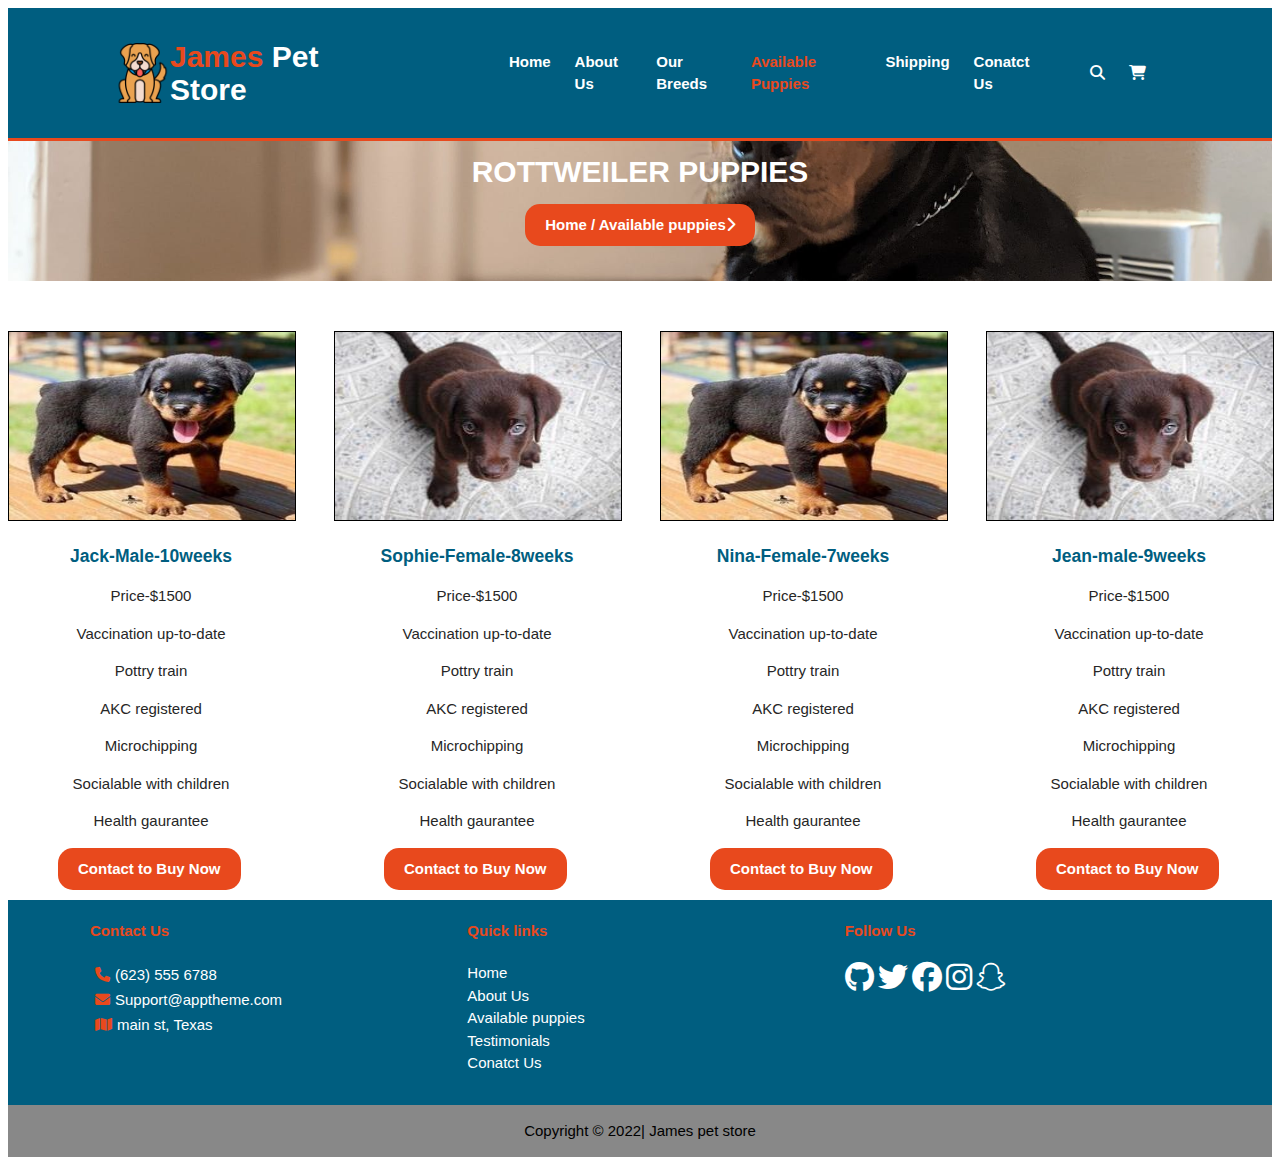
<file: rottweiler.html>
<!DOCTYPE html>
<html lang="en">
<head>
    <meta charset="UTF-8">
    <meta http-equiv="X-UA-Compatible" content="IE=edge">
    <meta name="viewport" content="width=device-width, initial-scale=1.0">
    <link rel="stylesheet" href="https://cdnjs.cloudflare.com/ajax/libs/font-awesome/6.2.0/css/all.min.css">
    <link rel="stylesheet" href="css/flexboxgrid.css">
    <link rel="stylesheet" href="css/style.css">
    <title>labrador retriever puppies | For sale</title>
    
</head>
<body>
    <div class="menu-btn">
        <i class="fas fa-bars fa-2x"></i>
    </div>

    <!-- HEADER -->
    <header>
        <div class="container"> 

         <!-- NAVBAR -->
            <nav class="main-nav">
                <img src="imgs/logo2.png" alt="pet logo" class="logo">
                <h1><span class="highlight">James</span> Pet Store</h1>
                <ul  class="main-menu">
                    <li><a href="index.html">Home</a></li>
                    <li><a href="about.html">About Us</a></li>
                    <li><a href="ourbreeds.html">Our Breeds</a></li>
                    <li class="current"><a href="avapups.html"> Available Puppies</a></li>
                    <li><a href="#">Shipping</a></li>
                    <li><a href="#">Conatct Us</a></li>
                </ul>

                <ul class="right-menu">
                    <li>
                        <a href="#"><i class="fas fa-search"></i></a>
                    </li>
                    <li>
                        <a href="#"><i class="fas fa-shopping-cart"></i></a>
                    </li>
                </ul>
            </nav>
        </div>
    </header>

    <!-- Showcase 1 -->
    <section id="showcase_1">
        <div class="container">
             <h1>ROTTWEILER PUPPIES </h1>
             <a href="index.html" class="btn">Home / Available puppies<i class="fas fa-chevron-right"></i></a> 
        </div>
    </section>


    <section class="home-cards_2">
        <div>
            <img src="/imgs/rotties1.jpg" alt="card1">
            <h3 class="center">Jack-Male-10weeks</h3>
            <p>Price-$1500</p>
            <p>Vaccination up-to-date</p>
            <p>Pottry train</p>
            <p>AKC registered</p>
            <p>Microchipping</p>
            <p>Socialable with children</p>
            <p>Health gaurantee</p>
            <a href="contact.html" class="btn">Contact to Buy Now</a>
        </div>
        <div>
            <img src="/imgs/lab2.jpg" alt="card2">
            <h3 class="center">Sophie-Female-8weeks</h3>
            <p>Price-$1500</p>
            <p>Vaccination up-to-date</p>
            <p>Pottry train</p>
            <p>AKC registered</p>
            <p>Microchipping</p>
            <p>Socialable with children</p>
            <p>Health gaurantee</p>
            <a href="#" class="btn"> Contact to Buy Now</a>
        </div>
        <div>
            <img src="/imgs/rotties1.jpg" alt="card1">
            <h3 class="center">Nina-Female-7weeks</h3>
            <p>Price-$1500</p>
            <p>Vaccination up-to-date</p>
            <p>Pottry train</p>
            <p>AKC registered</p>
            <p>Microchipping</p>
            <p>Socialable with children</p>
            <p>Health gaurantee</p>
            <a href="rottweiler.html" class="btn">Contact to  Buy Now</a>
        </div>
        <div>
            <img src="/imgs/lab2.jpg" alt="card2">
            <h3 class="center">Jean-male-9weeks</h3>
            <p>Price-$1500</p>
            <p>Vaccination up-to-date</p>
            <p>Pottry train</p>
            <p>AKC registered</p>
            <p>Microchipping</p>
            <p>Socialable with children</p>
            <p>Health gaurantee</p>
            <a href="#" class="btn">Contact to  Buy Now</a>
        </div>
    </section>
    
    
    

<!--COMPANY-->
<section id="company">
    <div class="container">
        <div class="row">
            <div class="col-xs-12 col-sm-4 col-md-4 col-lg-4">
                <h4>Contact Us</h4>
                <ul>
                    <li><i class="fa-solid fa-phone"></i>(623) 555 6788</li>
                    <li><i class="fa-solid fa-envelope"></i>Support@apptheme.com</li>
                    <li><i class="fa-solid fa-map"></i>main st, Texas</li>
                </ul>
            </div>
            <div class="col-xs-12 col-sm-4 col-md-4 col-lg-4">
                <h4>Quick links</h4>
                <ul>
                    <li><a href="#">Home</a></li>
                    <li><a href="#">About Us</a></li>
                    <li><a href="#">Available puppies</a></li>
                    <li><a href="#">Testimonials</a></li>
                    <li><a href="#">Conatct Us</a></li>
                </ul>
            </div>
            <div class="col-xs-12 col-sm-4 col-md-4 col-lg-4">
                <h4>Follow Us</h4>
                <div class="social">
                    <a href="#"><i class="fab fa-github fa-2x"></i></a>
                    <a href="#"><i class="fab fa-twitter fa-2x"></i></a>
                    <a href="#"><i class="fab fa-facebook fa-2x"></i></a>
                    <a href="#"><i class="fab fa-instagram fa-2x"></i></a>
                    <a href="#"><i class="fab fa-snapchat fa-2x"></i></a>
                </div>
            </div>
        </div>
    </div>
</section>

<footer id="main-footer">
    <div class="container">
        <div class="row center-xs center-sm center-md center-lg">
            <div class="col-xs-12 col-sm-12 col-md-12 col-lg-12">
                <p>Copyright &copy; 2022| James pet store</p>
            </div>
        </div>
    </div>
</footer>
<script>
    document.querySelector('.menu-btn').addEventListener('click', () => document.querySelector('.main-menu').classList.toggle('show'));
</script>

</div>
</body>
</html>
</file>
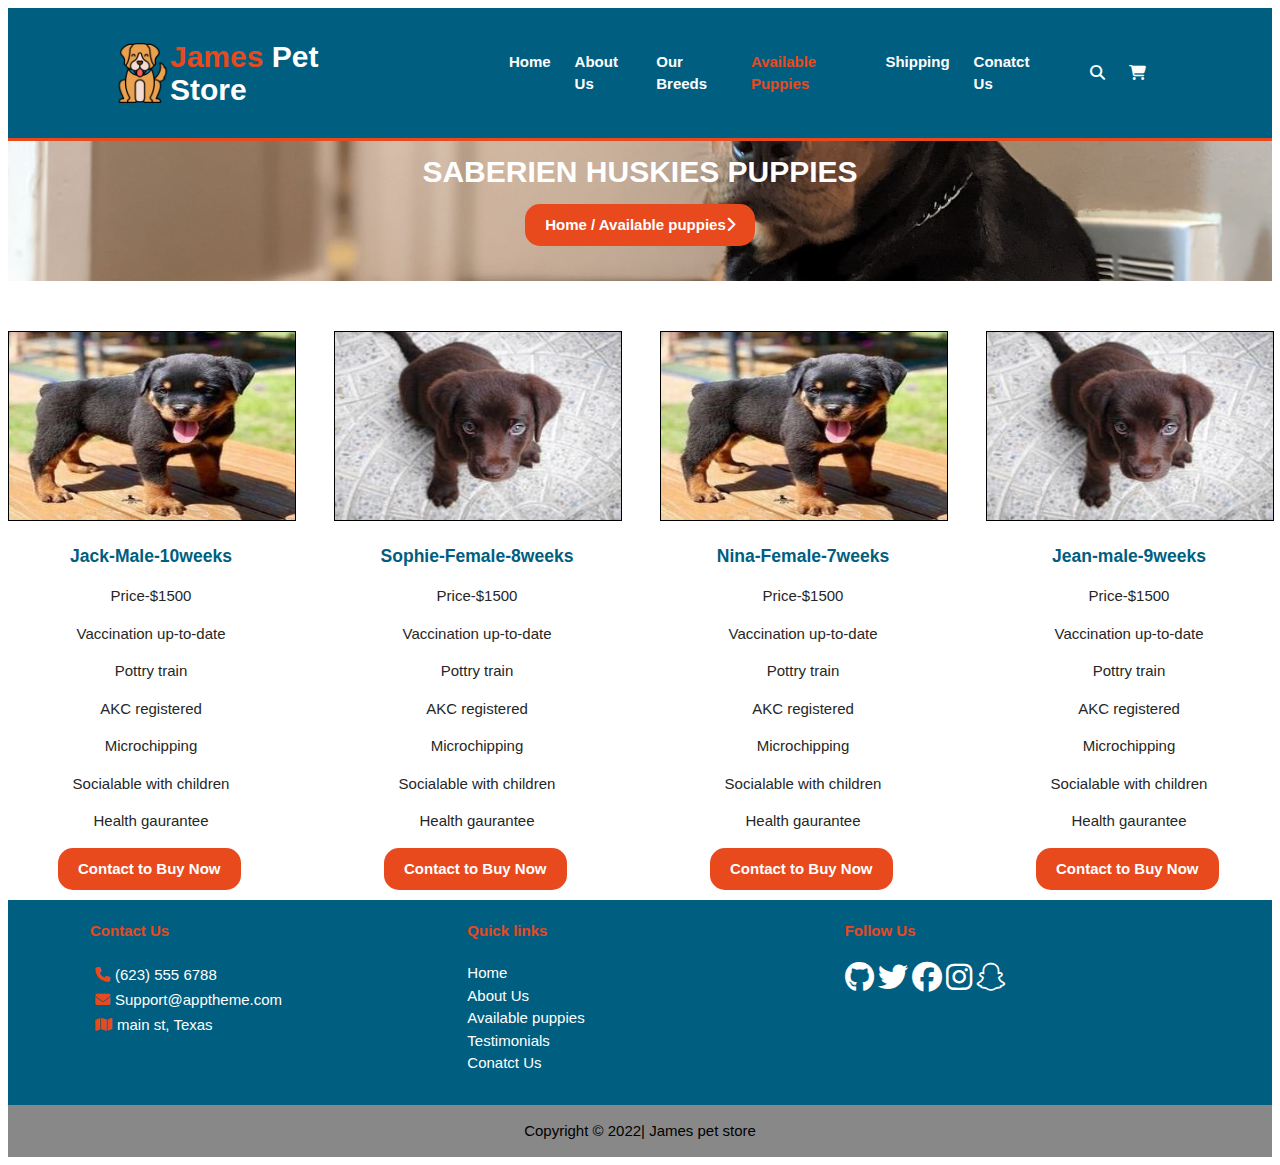
<file: saberienhusky.html>
<!DOCTYPE html>
<html lang="en">
<head>
    <meta charset="UTF-8">
    <meta http-equiv="X-UA-Compatible" content="IE=edge">
    <meta name="viewport" content="width=device-width, initial-scale=1.0">
    <link rel="stylesheet" href="https://cdnjs.cloudflare.com/ajax/libs/font-awesome/6.2.0/css/all.min.css">
    <link rel="stylesheet" href="css/flexboxgrid.css">
    <link rel="stylesheet" href="css/style.css">
    <title>labrador retriever puppies | For sale</title>
    
</head>
<body>
    <div class="menu-btn">
        <i class="fas fa-bars fa-2x"></i>
    </div>

    <!-- HEADER -->
    <header>
        <div class="container"> 

         <!-- NAVBAR -->
            <nav class="main-nav">
                <img src="imgs/logo2.png" alt="pet logo" class="logo">
                <h1><span class="highlight">James</span> Pet Store</h1>
                <ul  class="main-menu">
                    <li><a href="index.html">Home</a></li>
                    <li><a href="about.html">About Us</a></li>
                    <li><a href="ourbreeds.html">Our Breeds</a></li>
                    <li class="current"><a href="avapups.html"> Available Puppies</a></li>
                    <li><a href="#">Shipping</a></li>
                    <li><a href="#">Conatct Us</a></li>
                </ul>

                <ul class="right-menu">
                    <li>
                        <a href="#"><i class="fas fa-search"></i></a>
                    </li>
                    <li>
                        <a href="#"><i class="fas fa-shopping-cart"></i></a>
                    </li>
                </ul>
            </nav>
        </div>
    </header>

    <!-- Showcase 1 -->
    <section id="showcase_1">
        <div class="container">
             <h1>SABERIEN HUSKIES PUPPIES </h1>
             <a href="index.html" class="btn">Home / Available puppies<i class="fas fa-chevron-right"></i></a> 
        </div>
    </section>


    <section class="home-cards_2">
        <div>
            <img src="/imgs/rotties1.jpg" alt="card1">
            <h3 class="center">Jack-Male-10weeks</h3>
            <p>Price-$1500</p>
            <p>Vaccination up-to-date</p>
            <p>Pottry train</p>
            <p>AKC registered</p>
            <p>Microchipping</p>
            <p>Socialable with children</p>
            <p>Health gaurantee</p>
            <a href="contact.html" class="btn"> Contact to Buy Now</a>
        </div>
        <div>
            <img src="/imgs/lab2.jpg" alt="card2">
            <h3 class="center">Sophie-Female-8weeks</h3>
            <p>Price-$1500</p>
            <p>Vaccination up-to-date</p>
            <p>Pottry train</p>
            <p>AKC registered</p>
            <p>Microchipping</p>
            <p>Socialable with children</p>
            <p>Health gaurantee</p>
            <a href="#" class="btn"> Contact to Buy Now</a>
        </div>
        <div>
            <img src="/imgs/rotties1.jpg" alt="card1">
            <h3 class="center">Nina-Female-7weeks</h3>
            <p>Price-$1500</p>
            <p>Vaccination up-to-date</p>
            <p>Pottry train</p>
            <p>AKC registered</p>
            <p>Microchipping</p>
            <p>Socialable with children</p>
            <p>Health gaurantee</p>
            <a href="rottweiler.html" class="btn">Contact to Buy Now</a>
        </div>
        <div>
            <img src="/imgs/lab2.jpg" alt="card2">
            <h3 class="center">Jean-male-9weeks</h3>
            <p>Price-$1500</p>
            <p>Vaccination up-to-date</p>
            <p>Pottry train</p>
            <p>AKC registered</p>
            <p>Microchipping</p>
            <p>Socialable with children</p>
            <p>Health gaurantee</p>
            <a href="#" class="btn">Contact to Buy Now</a>
        </div>
    </section>
    
    
    

<!--COMPANY-->
<section id="company">
    <div class="container">
        <div class="row">
            <div class="col-xs-12 col-sm-4 col-md-4 col-lg-4">
                <h4>Contact Us</h4>
                <ul>
                    <li><i class="fa-solid fa-phone"></i>(623) 555 6788</li>
                    <li><i class="fa-solid fa-envelope"></i>Support@apptheme.com</li>
                    <li><i class="fa-solid fa-map"></i>main st, Texas</li>
                </ul>
            </div>
            <div class="col-xs-12 col-sm-4 col-md-4 col-lg-4">
                <h4>Quick links</h4>
                <ul>
                    <li><a href="#">Home</a></li>
                    <li><a href="#">About Us</a></li>
                    <li><a href="#">Available puppies</a></li>
                    <li><a href="#">Testimonials</a></li>
                    <li><a href="#">Conatct Us</a></li>
                </ul>
            </div>
            <div class="col-xs-12 col-sm-4 col-md-4 col-lg-4">
                <h4>Follow Us</h4>
                <div class="social">
                    <a href="#"><i class="fab fa-github fa-2x"></i></a>
                    <a href="#"><i class="fab fa-twitter fa-2x"></i></a>
                    <a href="#"><i class="fab fa-facebook fa-2x"></i></a>
                    <a href="#"><i class="fab fa-instagram fa-2x"></i></a>
                    <a href="#"><i class="fab fa-snapchat fa-2x"></i></a>
                </div>
            </div>
        </div>
    </div>
</section>

<footer id="main-footer">
    <div class="container">
        <div class="row center-xs center-sm center-md center-lg">
            <div class="col-xs-12 col-sm-12 col-md-12 col-lg-12">
                <p>Copyright &copy; 2022| James pet store</p>
            </div>
        </div>
    </div>
</footer>
<script>
    document.querySelector('.menu-btn').addEventListener('click', () => document.querySelector('.main-menu').classList.toggle('show'));
</script>
</file>
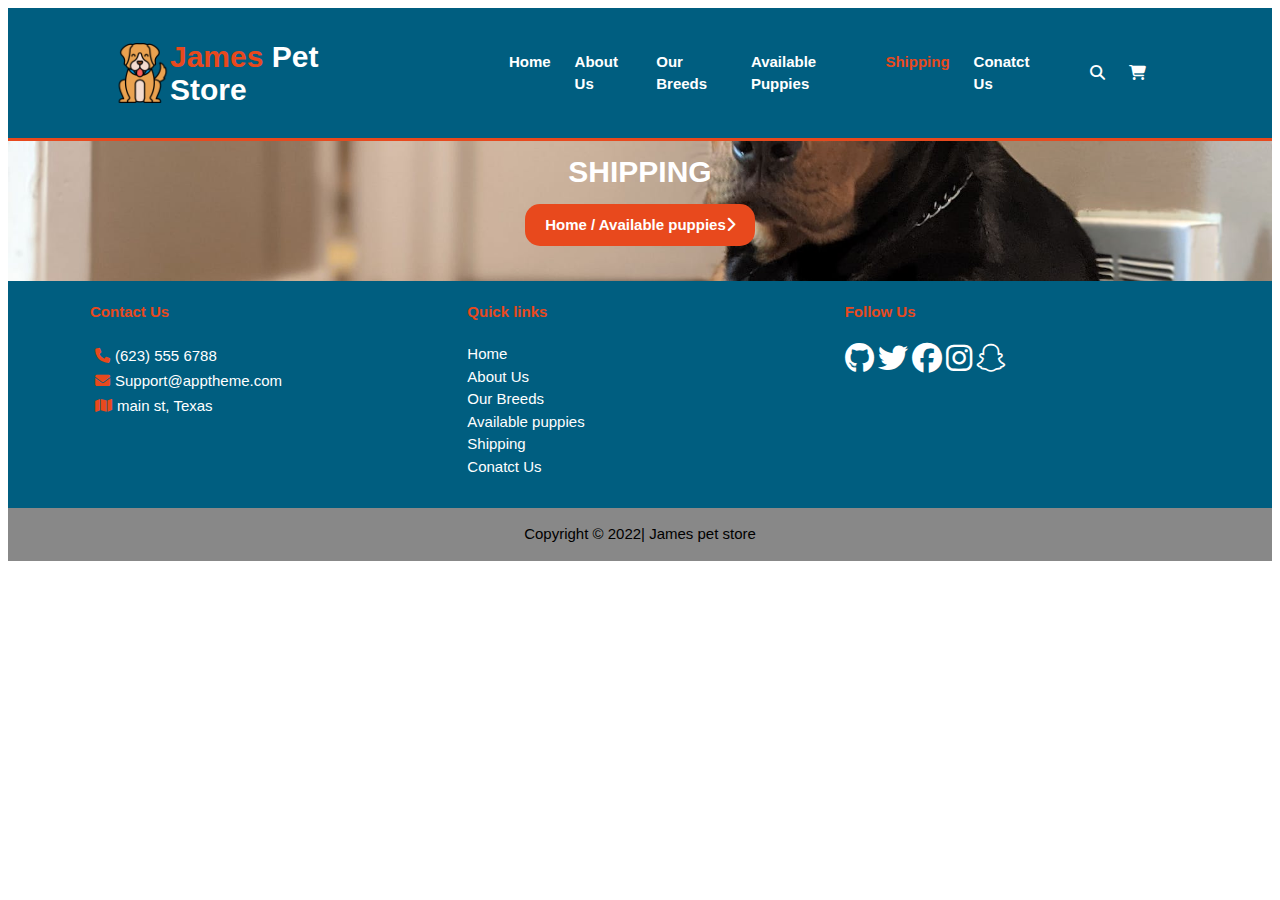
<file: shipping.html>
<!DOCTYPE html>
<html lang="en">
<head>
    <meta charset="UTF-8">
    <meta http-equiv="X-UA-Compatible" content="IE=edge">
    <meta name="viewport" content="width=device-width, initial-scale=1.0">
    <link rel="stylesheet" href="https://cdnjs.cloudflare.com/ajax/libs/font-awesome/6.2.0/css/all.min.css">
    <link rel="stylesheet" href="css/flexboxgrid.css">
    <link rel="stylesheet" href="css/style.css">
    <title>labrador retriever puppies | For sale</title>
    
</head>
<body>
    <div class="menu-btn">
        <i class="fas fa-bars fa-2x"></i>
    </div>

    <!-- HEADER -->
    <header>
        <div class="container"> 

         <!-- NAVBAR -->
            <nav class="main-nav">
                <img src="imgs/logo2.png" alt="pet logo" class="logo">
                <h1><span class="highlight">James</span> Pet Store</h1>
                <ul  class="main-menu">
                    <li><a href="index.html">Home</a></li>
                    <li><a href="about.html">About Us</a></li>
                    <li><a href="ourbreeds.html">Our Breeds</a></li>
                    <li><a href="avapups.html"> Available Puppies</a></li>
                    <li class="current"><a href="shipping.html">Shipping</a></li>
                    <li><a href="contact.html">Conatct Us</a></li>
                </ul>

                <ul class="right-menu">
                    <li>
                        <a href="#"><i class="fas fa-search"></i></a>
                    </li>
                    <li>
                        <a href="#"><i class="fas fa-shopping-cart"></i></a>
                    </li>
                </ul>
            </nav>
        </div>
    </header>

    <!-- Showcase 1 -->
    <section id="showcase_1">
        <div class="container">
             <h1>SHIPPING </h1>
             <a href="index.html" class="btn">Home / Available puppies<i class="fas fa-chevron-right"></i></a> 
        </div>
    </section>


   
<!--COMPANY-->
<section id="company">
    <div class="container">
        <div class="row">
            <div class="col-xs-12 col-sm-4 col-md-4 col-lg-4">
                <h4>Contact Us</h4>
                <ul>
                    <li><i class="fa-solid fa-phone"></i>(623) 555 6788</li>
                    <li><i class="fa-solid fa-envelope"></i>Support@apptheme.com</li>
                    <li><i class="fa-solid fa-map"></i>main st, Texas</li>
                </ul>
            </div>
            <div class="col-xs-12 col-sm-4 col-md-4 col-lg-4">
                <h4>Quick links</h4>
                <ul>
                    <li><a href="index.html">Home</a></li>
                    <li><a href="about.html">About Us</a></li>
                    <li><a href="ourbreeds.html">Our Breeds</a></li>
                    <li><a href="avapups.html">Available puppies</a></li>
                    <li><a href="shipping.html">Shipping</a></li>
                    <li><a href="contact.html">Conatct Us</a></li>
                </ul>
            </div>
            <div class="col-xs-12 col-sm-4 col-md-4 col-lg-4">
                <h4>Follow Us</h4>
                <div class="social">
                    <a href="#"><i class="fab fa-github fa-2x"></i></a>
                    <a href="#"><i class="fab fa-twitter fa-2x"></i></a>
                    <a href="#"><i class="fab fa-facebook fa-2x"></i></a>
                    <a href="#"><i class="fab fa-instagram fa-2x"></i></a>
                    <a href="#"><i class="fab fa-snapchat fa-2x"></i></a>
                </div>
            </div>
        </div>
    </div>
</section>

<footer id="main-footer">
    <div class="container">
        <div class="row center-xs center-sm center-md center-lg">
            <div class="col-xs-12 col-sm-12 col-md-12 col-lg-12">
                <p>Copyright &copy; 2022| James pet store</p>
            </div>
        </div>
    </div>
</footer>
<script>
    document.querySelector('.menu-btn').addEventListener('click', () => document.querySelector('.main-menu').classList.toggle('show'));
</script>
</file>
<file: css/flexboxgrid.css>
/* Uncomment and set these variables to customize the grid. */

.container-fluid {
  margin-right: auto;
  margin-left: auto;
  padding-right: 2rem;
  padding-left: 2rem;
}

.row {
  box-sizing: border-box;
  display: -ms-flexbox;
  display: -webkit-box;
  display: flex;
  -ms-flex: 0 1 auto;
  -webkit-box-flex: 0;
  flex: 0 1 auto;
  -ms-flex-direction: row;
  -webkit-box-orient: horizontal;
  -webkit-box-direction: normal;
  flex-direction: row;
  -ms-flex-wrap: wrap;
  flex-wrap: wrap;
  margin-right: -1rem;
  margin-left: -1rem;
}

.row.reverse {
  -ms-flex-direction: row-reverse;
  -webkit-box-orient: horizontal;
  -webkit-box-direction: reverse;
  flex-direction: row-reverse;
}

.col.reverse {
  -ms-flex-direction: column-reverse;
  -webkit-box-orient: vertical;
  -webkit-box-direction: reverse;
  flex-direction: column-reverse;
}

.col-xs,
.col-xs-1,
.col-xs-2,
.col-xs-3,
.col-xs-4,
.col-xs-5,
.col-xs-6,
.col-xs-7,
.col-xs-8,
.col-xs-9,
.col-xs-10,
.col-xs-11,
.col-xs-12 {
  box-sizing: border-box;
  -ms-flex: 0 0 auto;
  -webkit-box-flex: 0;
  flex: 0 0 auto;
  padding-right: 1rem;
  padding-left: 1rem;
}

.col-xs {
  -webkit-flex-grow: 1;
  -ms-flex-positive: 1;
  -webkit-box-flex: 1;
  flex-grow: 1;
  -ms-flex-preferred-size: 0;
  flex-basis: 0;
  max-width: 100%;
}

.col-xs-1 {
  -ms-flex-preferred-size: 8.333%;
  flex-basis: 8.333%;
  max-width: 8.333%;
}

.col-xs-2 {
  -ms-flex-preferred-size: 16.667%;
  flex-basis: 16.667%;
  max-width: 16.667%;
}

.col-xs-3 {
  -ms-flex-preferred-size: 25%;
  flex-basis: 25%;
  max-width: 25%;
}

.col-xs-4 {
  -ms-flex-preferred-size: 33.333%;
  flex-basis: 33.333%;
  max-width: 33.333%;
}

.col-xs-5 {
  -ms-flex-preferred-size: 41.667%;
  flex-basis: 41.667%;
  max-width: 41.667%;
}

.col-xs-6 {
  -ms-flex-preferred-size: 50%;
  flex-basis: 50%;
  max-width: 50%;
}

.col-xs-7 {
  -ms-flex-preferred-size: 58.333%;
  flex-basis: 58.333%;
  max-width: 58.333%;
}

.col-xs-8 {
  -ms-flex-preferred-size: 66.667%;
  flex-basis: 66.667%;
  max-width: 66.667%;
}

.col-xs-9 {
  -ms-flex-preferred-size: 75%;
  flex-basis: 75%;
  max-width: 75%;
}

.col-xs-10 {
  -ms-flex-preferred-size: 83.333%;
  flex-basis: 83.333%;
  max-width: 83.333%;
}

.col-xs-11 {
  -ms-flex-preferred-size: 91.667%;
  flex-basis: 91.667%;
  max-width: 91.667%;
}

.col-xs-12 {
  -ms-flex-preferred-size: 100%;
  flex-basis: 100%;
  max-width: 100%;
}

.col-xs-offset-1 {
  margin-left: 8.333%;
}

.col-xs-offset-2 {
  margin-left: 16.667%;
}

.col-xs-offset-3 {
  margin-left: 25%;
}

.col-xs-offset-4 {
  margin-left: 33.333%;
}

.col-xs-offset-5 {
  margin-left: 41.667%;
}

.col-xs-offset-6 {
  margin-left: 50%;
}

.col-xs-offset-7 {
  margin-left: 58.333%;
}

.col-xs-offset-8 {
  margin-left: 66.667%;
}

.col-xs-offset-9 {
  margin-left: 75%;
}

.col-xs-offset-10 {
  margin-left: 83.333%;
}

.col-xs-offset-11 {
  margin-left: 91.667%;
}

.start-xs {
  -ms-flex-pack: start;
  -webkit-box-pack: start;
  justify-content: flex-start;
  text-align: start;
}

.center-xs {
  -ms-flex-pack: center;
  -webkit-box-pack: center;
  justify-content: center;
  text-align: center;
}

.end-xs {
  -ms-flex-pack: end;
  -webkit-box-pack: end;
  justify-content: flex-end;
  text-align: end;
}

.top-xs {
  -ms-flex-align: start;
  -webkit-box-align: start;
  align-items: flex-start;
}

.middle-xs {
  -ms-flex-align: center;
  -webkit-box-align: center;
  align-items: center;
}

.bottom-xs {
  -ms-flex-align: end;
  -webkit-box-align: end;
  align-items: flex-end;
}

.around-xs {
  -ms-flex-pack: distribute;
  justify-content: space-around;
}

.between-xs {
  -ms-flex-pack: justify;
  -webkit-box-pack: justify;
  justify-content: space-between;
}

.first-xs {
  -ms-flex-order: -1;
  -webkit-box-ordinal-group: 0;
  order: -1;
}

.last-xs {
  -ms-flex-order: 1;
  -webkit-box-ordinal-group: 2;
  order: 1;
}

@media only screen and (min-width: 48em) {
  .container {
    width: 46rem;
  }

  .col-sm,
  .col-sm-1,
  .col-sm-2,
  .col-sm-3,
  .col-sm-4,
  .col-sm-5,
  .col-sm-6,
  .col-sm-7,
  .col-sm-8,
  .col-sm-9,
  .col-sm-10,
  .col-sm-11,
  .col-sm-12 {
    box-sizing: border-box;
    -ms-flex: 0 0 auto;
    -webkit-box-flex: 0;
    flex: 0 0 auto;
    padding-right: 1rem;
    padding-left: 1rem;
  }

  .col-sm {
    -webkit-flex-grow: 1;
    -ms-flex-positive: 1;
    -webkit-box-flex: 1;
    flex-grow: 1;
    -ms-flex-preferred-size: 0;
    flex-basis: 0;
    max-width: 100%;
  }

  .col-sm-1 {
    -ms-flex-preferred-size: 8.333%;
    flex-basis: 8.333%;
    max-width: 8.333%;
  }

  .col-sm-2 {
    -ms-flex-preferred-size: 16.667%;
    flex-basis: 16.667%;
    max-width: 16.667%;
  }

  .col-sm-3 {
    -ms-flex-preferred-size: 25%;
    flex-basis: 25%;
    max-width: 25%;
  }

  .col-sm-4 {
    -ms-flex-preferred-size: 33.333%;
    flex-basis: 33.333%;
    max-width: 33.333%;
  }

  .col-sm-5 {
    -ms-flex-preferred-size: 41.667%;
    flex-basis: 41.667%;
    max-width: 41.667%;
  }

  .col-sm-6 {
    -ms-flex-preferred-size: 50%;
    flex-basis: 50%;
    max-width: 50%;
  }

  .col-sm-7 {
    -ms-flex-preferred-size: 58.333%;
    flex-basis: 58.333%;
    max-width: 58.333%;
  }

  .col-sm-8 {
    -ms-flex-preferred-size: 66.667%;
    flex-basis: 66.667%;
    max-width: 66.667%;
  }

  .col-sm-9 {
    -ms-flex-preferred-size: 75%;
    flex-basis: 75%;
    max-width: 75%;
  }

  .col-sm-10 {
    -ms-flex-preferred-size: 83.333%;
    flex-basis: 83.333%;
    max-width: 83.333%;
  }

  .col-sm-11 {
    -ms-flex-preferred-size: 91.667%;
    flex-basis: 91.667%;
    max-width: 91.667%;
  }

  .col-sm-12 {
    -ms-flex-preferred-size: 100%;
    flex-basis: 100%;
    max-width: 100%;
  }

  .col-sm-offset-1 {
    margin-left: 8.333%;
  }

  .col-sm-offset-2 {
    margin-left: 16.667%;
  }

  .col-sm-offset-3 {
    margin-left: 25%;
  }

  .col-sm-offset-4 {
    margin-left: 33.333%;
  }

  .col-sm-offset-5 {
    margin-left: 41.667%;
  }

  .col-sm-offset-6 {
    margin-left: 50%;
  }

  .col-sm-offset-7 {
    margin-left: 58.333%;
  }

  .col-sm-offset-8 {
    margin-left: 66.667%;
  }

  .col-sm-offset-9 {
    margin-left: 75%;
  }

  .col-sm-offset-10 {
    margin-left: 83.333%;
  }

  .col-sm-offset-11 {
    margin-left: 91.667%;
  }

  .start-sm {
    -ms-flex-pack: start;
    -webkit-box-pack: start;
    justify-content: flex-start;
    text-align: start;
  }

  .center-sm {
    -ms-flex-pack: center;
    -webkit-box-pack: center;
    justify-content: center;
    text-align: center;
  }

  .end-sm {
    -ms-flex-pack: end;
    -webkit-box-pack: end;
    justify-content: flex-end;
    text-align: end;
  }

  .top-sm {
    -ms-flex-align: start;
    -webkit-box-align: start;
    align-items: flex-start;
  }

  .middle-sm {
    -ms-flex-align: center;
    -webkit-box-align: center;
    align-items: center;
  }

  .bottom-sm {
    -ms-flex-align: end;
    -webkit-box-align: end;
    align-items: flex-end;
  }

  .around-sm {
    -ms-flex-pack: distribute;
    justify-content: space-around;
  }

  .between-sm {
    -ms-flex-pack: justify;
    -webkit-box-pack: justify;
    justify-content: space-between;
  }

  .first-sm {
    -ms-flex-order: -1;
    -webkit-box-ordinal-group: 0;
    order: -1;
  }

  .last-sm {
    -ms-flex-order: 1;
    -webkit-box-ordinal-group: 2;
    order: 1;
  }
}

@media only screen and (min-width: 62em) {
  .container {
    width: 61rem;
  }

  .col-md,
  .col-md-1,
  .col-md-2,
  .col-md-3,
  .col-md-4,
  .col-md-5,
  .col-md-6,
  .col-md-7,
  .col-md-8,
  .col-md-9,
  .col-md-10,
  .col-md-11,
  .col-md-12 {
    box-sizing: border-box;
    -ms-flex: 0 0 auto;
    -webkit-box-flex: 0;
    flex: 0 0 auto;
    padding-right: 1rem;
    padding-left: 1rem;
  }

  .col-md {
    -webkit-flex-grow: 1;
    -ms-flex-positive: 1;
    -webkit-box-flex: 1;
    flex-grow: 1;
    -ms-flex-preferred-size: 0;
    flex-basis: 0;
    max-width: 100%;
  }

  .col-md-1 {
    -ms-flex-preferred-size: 8.333%;
    flex-basis: 8.333%;
    max-width: 8.333%;
  }

  .col-md-2 {
    -ms-flex-preferred-size: 16.667%;
    flex-basis: 16.667%;
    max-width: 16.667%;
  }

  .col-md-3 {
    -ms-flex-preferred-size: 25%;
    flex-basis: 25%;
    max-width: 25%;
  }

  .col-md-4 {
    -ms-flex-preferred-size: 33.333%;
    flex-basis: 33.333%;
    max-width: 33.333%;
  }

  .col-md-5 {
    -ms-flex-preferred-size: 41.667%;
    flex-basis: 41.667%;
    max-width: 41.667%;
  }

  .col-md-6 {
    -ms-flex-preferred-size: 50%;
    flex-basis: 50%;
    max-width: 50%;
  }

  .col-md-7 {
    -ms-flex-preferred-size: 58.333%;
    flex-basis: 58.333%;
    max-width: 58.333%;
  }

  .col-md-8 {
    -ms-flex-preferred-size: 66.667%;
    flex-basis: 66.667%;
    max-width: 66.667%;
  }

  .col-md-9 {
    -ms-flex-preferred-size: 75%;
    flex-basis: 75%;
    max-width: 75%;
  }

  .col-md-10 {
    -ms-flex-preferred-size: 83.333%;
    flex-basis: 83.333%;
    max-width: 83.333%;
  }

  .col-md-11 {
    -ms-flex-preferred-size: 91.667%;
    flex-basis: 91.667%;
    max-width: 91.667%;
  }

  .col-md-12 {
    -ms-flex-preferred-size: 100%;
    flex-basis: 100%;
    max-width: 100%;
  }

  .col-md-offset-1 {
    margin-left: 8.333%;
  }

  .col-md-offset-2 {
    margin-left: 16.667%;
  }

  .col-md-offset-3 {
    margin-left: 25%;
  }

  .col-md-offset-4 {
    margin-left: 33.333%;
  }

  .col-md-offset-5 {
    margin-left: 41.667%;
  }

  .col-md-offset-6 {
    margin-left: 50%;
  }

  .col-md-offset-7 {
    margin-left: 58.333%;
  }

  .col-md-offset-8 {
    margin-left: 66.667%;
  }

  .col-md-offset-9 {
    margin-left: 75%;
  }

  .col-md-offset-10 {
    margin-left: 83.333%;
  }

  .col-md-offset-11 {
    margin-left: 91.667%;
  }

  .start-md {
    -ms-flex-pack: start;
    -webkit-box-pack: start;
    justify-content: flex-start;
    text-align: start;
  }

  .center-md {
    -ms-flex-pack: center;
    -webkit-box-pack: center;
    justify-content: center;
    text-align: center;
  }

  .end-md {
    -ms-flex-pack: end;
    -webkit-box-pack: end;
    justify-content: flex-end;
    text-align: end;
  }

  .top-md {
    -ms-flex-align: start;
    -webkit-box-align: start;
    align-items: flex-start;
  }

  .middle-md {
    -ms-flex-align: center;
    -webkit-box-align: center;
    align-items: center;
  }

  .bottom-md {
    -ms-flex-align: end;
    -webkit-box-align: end;
    align-items: flex-end;
  }

  .around-md {
    -ms-flex-pack: distribute;
    justify-content: space-around;
  }

  .between-md {
    -ms-flex-pack: justify;
    -webkit-box-pack: justify;
    justify-content: space-between;
  }

  .first-md {
    -ms-flex-order: -1;
    -webkit-box-ordinal-group: 0;
    order: -1;
  }

  .last-md {
    -ms-flex-order: 1;
    -webkit-box-ordinal-group: 2;
    order: 1;
  }
}

@media only screen and (min-width: 75em) {
  .container {
    width: 71rem;
  }

  .col-lg,
  .col-lg-1,
  .col-lg-2,
  .col-lg-3,
  .col-lg-4,
  .col-lg-5,
  .col-lg-6,
  .col-lg-7,
  .col-lg-8,
  .col-lg-9,
  .col-lg-10,
  .col-lg-11,
  .col-lg-12 {
    box-sizing: border-box;
    -ms-flex: 0 0 auto;
    -webkit-box-flex: 0;
    flex: 0 0 auto;
    padding-right: 1rem;
    padding-left: 1rem;
  }

  .col-lg {
    -webkit-flex-grow: 1;
    -ms-flex-positive: 1;
    -webkit-box-flex: 1;
    flex-grow: 1;
    -ms-flex-preferred-size: 0;
    flex-basis: 0;
    max-width: 100%;
  }

  .col-lg-1 {
    -ms-flex-preferred-size: 8.333%;
    flex-basis: 8.333%;
    max-width: 8.333%;
  }

  .col-lg-2 {
    -ms-flex-preferred-size: 16.667%;
    flex-basis: 16.667%;
    max-width: 16.667%;
  }

  .col-lg-3 {
    -ms-flex-preferred-size: 25%;
    flex-basis: 25%;
    max-width: 25%;
  }

  .col-lg-4 {
    -ms-flex-preferred-size: 33.333%;
    flex-basis: 33.333%;
    max-width: 33.333%;
  }

  .col-lg-5 {
    -ms-flex-preferred-size: 41.667%;
    flex-basis: 41.667%;
    max-width: 41.667%;
  }

  .col-lg-6 {
    -ms-flex-preferred-size: 50%;
    flex-basis: 50%;
    max-width: 50%;
  }

  .col-lg-7 {
    -ms-flex-preferred-size: 58.333%;
    flex-basis: 58.333%;
    max-width: 58.333%;
  }

  .col-lg-8 {
    -ms-flex-preferred-size: 66.667%;
    flex-basis: 66.667%;
    max-width: 66.667%;
  }

  .col-lg-9 {
    -ms-flex-preferred-size: 75%;
    flex-basis: 75%;
    max-width: 75%;
  }

  .col-lg-10 {
    -ms-flex-preferred-size: 83.333%;
    flex-basis: 83.333%;
    max-width: 83.333%;
  }

  .col-lg-11 {
    -ms-flex-preferred-size: 91.667%;
    flex-basis: 91.667%;
    max-width: 91.667%;
  }

  .col-lg-12 {
    -ms-flex-preferred-size: 100%;
    flex-basis: 100%;
    max-width: 100%;
  }

  .col-lg-offset-1 {
    margin-left: 8.333%;
  }

  .col-lg-offset-2 {
    margin-left: 16.667%;
  }

  .col-lg-offset-3 {
    margin-left: 25%;
  }

  .col-lg-offset-4 {
    margin-left: 33.333%;
  }

  .col-lg-offset-5 {
    margin-left: 41.667%;
  }

  .col-lg-offset-6 {
    margin-left: 50%;
  }

  .col-lg-offset-7 {
    margin-left: 58.333%;
  }

  .col-lg-offset-8 {
    margin-left: 66.667%;
  }

  .col-lg-offset-9 {
    margin-left: 75%;
  }

  .col-lg-offset-10 {
    margin-left: 83.333%;
  }

  .col-lg-offset-11 {
    margin-left: 91.667%;
  }

  .start-lg {
    -ms-flex-pack: start;
    -webkit-box-pack: start;
    justify-content: flex-start;
    text-align: start;
  }

  .center-lg {
    -ms-flex-pack: center;
    -webkit-box-pack: center;
    justify-content: center;
    text-align: center;
  }

  .end-lg {
    -ms-flex-pack: end;
    -webkit-box-pack: end;
    justify-content: flex-end;
    text-align: end;
  }

  .top-lg {
    -ms-flex-align: start;
    -webkit-box-align: start;
    align-items: flex-start;
  }

  .middle-lg {
    -ms-flex-align: center;
    -webkit-box-align: center;
    align-items: center;
  }

  .bottom-lg {
    -ms-flex-align: end;
    -webkit-box-align: end;
    align-items: flex-end;
  }

  .around-lg {
    -ms-flex-pack: distribute;
    justify-content: space-around;
  }

  .between-lg {
    -ms-flex-pack: justify;
    -webkit-box-pack: justify;
    justify-content: space-between;
  }

  .first-lg {
    -ms-flex-order: -1;
    -webkit-box-ordinal-group: 0;
    order: -1;
  }

  .last-lg {
    -ms-flex-order: 1;
    -webkit-box-ordinal-group: 2;
    order: 1;
  }
}
</file>
<file: css/style.css>
ul{
    margin: 0;
    padding: 0;
}

body{
    font-family:'Segoe UI', 'Segoe UI', Tahoma, Geneva, Verdana, sans-serif;
    line-height: 1.5em;
    font-size: 15px;
    padding: 0;
    background-color:#ffffff;    
}

a{
    text-decoration:none; 
    color:#262626 ;   
}

ul{
    list-style: none;
}

.container{
    width: 90%;
    max-width: 1100px;
    margin: auto;
    overflow: hidden;
}

/* NAVABR */
.main-nav {
    display:flex;
    justify-content:space-between;
    align-items: center;
    height: 60px;
    padding: 20px  ;
    font-size: 15px;
    font-weight: bold;     
}

.main-nav .logo {
    width:60px; 
}

.main-nav ul {
    display:inline-flex; 
    list-style: none;
    padding:  12px;
}

.main-nav  li {
    padding:  12px;       
}

.main-nav h1{
    margin-right:100px;
    font-size:bold;
    line-height: 1.1;
}

.main-nav a:hover {
    border-bottom: 2px solid white;
    padding-bottom: 5px;
}

header .highlight, header .current a{
    color: #e8491d;
    font-weight: bold;
    border-radius: 3px;
}


.current, .main-nav a:hover {
    color: #888;
}


/* sub-menu */
.sub-menu-1{
    display: none;
}

.main-nav ul li:hover .sub-menu-1{
    display: block;
    position: absolute;
    background-color: white;
    margin-top: 15px;
    margin-left: -15px;
}

.main-nav ul li:hover .sub-menu-1 ul {
    display: block;
    margin: 10px;
}

.main-nav ul li:hover .sub-menu-1 ul li {
    width: 140px;
    padding: 10px;
    border-bottom: 1px dotted #005e80;
    background-color: transparent;
    text-align: left;
}

.main-nav ul li:hover .sub-menu-1 ul li:last-child{
    border-bottom: none;
}

/* header */
header{
    background-color: #005e80;
    color: white;
    padding: 15px;
    min-height: 70px;
    border-bottom: #e8491d 3px solid
}

header a {
    color: white;
}


/* SHOWCASE */
#showcase {
    min-height: 400px;
    background: url(../imgs/backgd2.jpeg) no-repeat center center/cover;
    text-align: center;
    color: white;
}

#showcase h1 {
    margin-top: 50px;
    font-size: 40px;
    margin-bottom:10px;
    padding: 10px;
    line-height: 1;
    animation: slideInFromLeft 1s ease-in;
}

#showcase p{
    font-size: 16px;
    animation: slideInFromLeft 1s ease-in;
}

#showcase a {
    color: white;
    font-size: 15px; 
    margin: 0;
}

#showcase .btn {
    border-radius: 20px;
    padding: 10px;  
    animation: slideInFromRight 1s ease-in; 
}


/* newsletter */
#newsletter{
    background: #005e80;
    color: white;
    
    
}
 
#newsletter h1{
    float: left;
}

#newsletter form {
    float: right;
    margin-top: 15px;
}

#newsletter input[type="email"]{
    padding:4px;
    height: 25px;
    width: 250px;

}

#newsletter .btn_1{
    margin-bottom: 5px;
}

#newsletter .btn_1:hover{
    color: #005e80;
    text-transform: uppercase;
    
}

/* buttons */
.btn {
    cursor: pointer;
    display: inline-block;
    border: 0;
    font-weight: bold;
    padding: 10px 20px;
    background: #e8491d;
    color: #fff;
    border-radius: 15px;
}

 a:hover i{
   margin-left: 10px;
}

.btn_1 {
    padding: 10px;
    color: white;
    background-color: #e8491d;
    border: none;
}


.menu-btn{
    cursor: pointer;
    position: absolute;
    top: 20px;
    right: 30px;
    z-index:2;
    display: none;
    color: white;
}

.menu-btn-a {
    cursor: pointer;
    position: absolute;
    top:20px;
    right: 30px;
    z-index: 2;
    display: none;
    color:#e8491d;
}
.menu-btn:hover{
    opacity: 0.5;
  }

.right-menu .fa-search 



/* features */
#features h2{
    margin: 0;
    padding-top: 20px;
    font-size: 25px;
}

#features p{
    color: #888;
    margin: 0;
    padding-bottom:40px;
}

#features .fa-solid{
    color: #005e80;
    animation: slideInFromLeft 1s ease-in;
   
}

.xbox {
    width: 100%;
    height: 500px;
    background: url('../imgs/lab3.jpg') no-repeat center center/cover;
    margin-bottom: 20px;
    border-top:3px solid #e8491d;
    animation-delay: 1s;

}

.xbox .content{
    width:40%;
    padding: 50px 0 0 30px;
    width: 45%;
    animation: slideInFromRight 1s ease-in;
}

.xbox .content h2 {
    color: #005e80;
    text-decoration: underline;  
}

.xbox .content p {
   color: white;
   overflow: hidden;
   margin-bottom: px;
}


/* Breeds */
 .breeds {
     display: flex;
     flex-direction: column;
     text-align: center;
     align-items: center;
     justify-content: flex-end;
     padding-bottom: 20px;
      
 }

 .breeds h2{
    color: #005e80;
    text-decoration: underline;
 }

/* cards 1 */
.home-cards{
    display: grid;
    grid-template-columns: repeat(4,1fr);
    grid-gap: 20px;
    margin-bottom: 40px;   
}

.home-cards img{
    width: 250px;
    height: 188px;
    margin-bottom: 5px;
    border:1px solid black;
    width: 100%;
}

.home-cards a{
    display: inline;
    padding: 5px;
    color: #0067b8;
    font-weight: bolder;
    text-transform: uppercase;
    width: 40%;
    border: 1px solid #005e80;
    margin: 80px;   
}

.home-cards a:hover {
    color: white;   
    background-color: #e8491d;      
}

.home-cards_2 .btn{
    margin-left: 50px;
}

.home-cards h3 {
    text-align: center;
    color: #e8491d;   
}

.home-cards_2 a:hover{
    color: #005e80;
}

/* cards 2 */
.home-cards_2{
    display: grid;
    grid-template-columns: repeat(4,1fr);
    grid-gap: 40px;
    margin-bottom:  10px;
    margin-top: 50px;
    
}

.home-cards_2 img{
    width: 250px;
    height: 188px;
    border: 1px solid black; 
    width: 100%;  
}

.home-cards_2 .center{
    color: #005e80;
    text-align: center;
}

.home-cards_2 p{
    text-align: center;
    color:#262626;
}

.home-cards_2 a{
display: inline-flex;

}



/* carbon */
.carbon {
    background: url(/imgs/lab22.jpg) no-repeat center center/cover;
    width: 100%;
    height: 350px;   
}

.carbon .btn{
    margin-top:20px;
}


/* features-main */
.features-main i{
    color:#e8491d;
}

.features-main p{
    color: #333;
}

.card {
    background-color: white;
    color: #333;
    border-radius: 10px;
    box-shadow: 0 3px 10px rgb(0, 0, 0, 0.2);
    padding: 20px;
    margin: 10px;
    border-radius: 5px;
    animation: slideInFromBottom 1s ease-in;
    
}

.flex{
    display: flex;
    justify-content: center;
    align-items: center;
    height: 30%;
}

.grid {
    display: grid;
    gap:px;
    justify-content: center;
    align-items: center;
    height: 30%;
}

.features-main .grid{
    grid-template-columns: 25% 25%;
    overflow: visible;
    gap:10px;
}

.features-main .grid >*:first-child{
    grid-column: 1/ span 4;  

}

.features-main i{
    margin-right: 15px;
}

.features-main h3{
    color: #005e80;
    padding-top: 10px;
    text-align: center;
    text-decoration: underline;
}

#company{
    background:#005e80;
    color: white;
   padding-bottom: 30px;
}

#company a{
    color: white;
}

#company a:hover {
    color: #e8491d;
}

#company h4 {
    color: #e8491d;
}

#company .fa-phone{
    padding: 5px;
    color: #e8491d;
}

#company .fa-envelope{
    padding: 5px;
    color: #e8491d;
}

#company .fa-map{
    padding: 5px;
    color: #e8491d;
}

/* main-footer */
#main-footer{
    background: #888;
}

/* about us */
 #sidebar{
    float: right;
    margin-top: 10px;
    width: 30%;
    line-height: 1.8;
 }

#main-col {
    float: left;
    width: 60%;   
}

#main .gray{
    color: #888;
}

.dark-1{
    background:#005e80;
    color: white;
    padding: 15px;
    margin-top: 10px;
    margin-bottom: 10px;
    line-height: 1.8;
    animation: slideInFromBottom 1s ease-in;
}

.page-tittle{
    color: #e8491d;
   
}

#wedo-it .page-t1{
    color: #e8491d;
    
}

#wedo-it .green{
    background: #ccc;
    padding: 15px;
    line-height: 1.8;
}

#wedo-it a{
    background: #e8491d;
    border-radius: 10px;
    color: white;
    padding: 15px;
    margin-top: 10px;
    display: inline-block;
    text-transform: uppercase;
    margin-bottom: 20px;
    text-transform: uppercase;
}

#wedo-it h1{
    color: #e8491d;   
}

#wedo-it .list {
    color: #888;
}

/* Our breeds */
#showcase_1 {
    min-height: 140px;
    background: url(../imgs/backgd2.jpeg) no-repeat center center/cover;
    text-align: center;
    color: white;
}

/* sub-infor */
#sub-infor h1{
    text-align: center;
    padding-bottom: 20px;
    color: #e8491d;
    font-size: 30px;
    text-decoration: underline;
}

#sub-infor p{
    text-align: center;
    color: #888;
    font-size: 20px;
    line-height: 1.7;
}

/* available pups */
.boxes img{
   height: 188px;
   width: 225px; 
    
}

.box p {
    margin-right: 10px;
}

/* contact us */
.contact-us h1{
    color: #005e80;
    font-weight: bold;
    font-size: x-large;
    
}

.contact-us .highlight{
    color: #e8491d;
}

.inforr p{
    font-size: 25px;
    color: #005e80;
    border-bottom: 2px solid springgreen ;
    padding-bottom: 10px;
    line-height: 2rem;
}

.contact-us p {
    font-size: 25px;
    color: #005e80;
    line-height: 2rem;
}

.contact-us .style-me h1, p {
    text-align: center;
} 

.contact-us .quote{
    text-align: center;
}

.quote .select-pup {
   padding-top: 20px;
   margin-right: px;
} 

#pups{
   height:40px ;
   width: 40%;
}



.button_1{
    height:37px;
    background: #e8491d;
    border: 0;
    padding-left:100px;
    padding-right: 100px;
    color: white;
    text-transform: uppercase;
    border-radius: 5px;
    font-size: 15px;
    margin-bottom: 10px;
}

.contact-us .button_1:hover {
    color: #005e80;   
}

.contact-us form {
    background: #07a8c4b3 ;
    padding-top: 20px;
    margin-bottom: 30px;
    border: 0px;
}

.contact-us form input[ type="text"]{
    width: 50%;
    height: 30px;
    margin-bottom: 10px;
    
}

.contact-us form textarea{
    width: 50%;
    height: 100px;
}





/* amination */
@keyframes slideInFromLeft {
    0% {
        transform: translateX(-100%);
    }

    100% {
        transform: translateX(0);
    }
}

@keyframes slideInFromRight {
    0% {
        transform: translateX(100%);
    }

    100% {
        transform: translateX(0);
    }
}

@keyframes slideInFromTop {
    0% {
        transform: translateY(-100%);
    }

    100% {
        transform: translateX(0);
    }
}

@keyframes slideInFromBottom{
    0% {
        transform: translateY(100%);
    }

    100% {
        transform: translateX(0);
    }
}

/* Media Quarie  */
@media( max-width:768px){
     .menu-btn {
        display: block;
        margin-top: 37px;
     }

     .main-menu a{
        color: #005e80;
     }

     .main-nav ul.right-menu {
        margin-right: 50px;
     }

     .main-nav ul.main-menu{
        display: block;
        position: absolute;
        top: 0;
        left: 0;
        background: #f2f2f2;
        width:40%;
        height: 100%;
        opacity: 0.9;
        border-right: #005e80 1px solid;
        opacity: 0.9;
        padding: 30px;
        transform: translateX(-500px);
        transition: transform 0.4s ease-in-out;
        
     }

     .main-nav ul.main-menu.show {
        transform: translateX(-20px);
     }

     .main-nav ul.main-menu li {
        padding: 10px;
        border-bottom: #ccc solid 1px;
        font-size: 14px; 
     }

     .main-nav ul.main-menu li:last-child {
        border-bottom: 0;
     }
    
     #newsletter h1, #newsletter form, .btn_1 {
        float: none;
        text-align: center; 
        width: 100%; 
    }

    #showcase .btn {
       margin-bottom: 20px;
      
    }

    #newsletter input[type="email"]{
       margin-bottom: 5px;
       width: 100%;
    }

    .home-cards{ 
        grid-template-columns: repeat(2, 1fr);
    }
    
    .home-cards a{
        margin: 49px;
    }

    .home-cards_2 {
        grid-template-columns: repeat(2, 1fr);   
    }

    .home-cards_2 img {
        width: 100%;   
    }

    .home-cards_2 a{
        text-align: center;
        margin-right: 50px; 
        
       
    }

    .features-main .grid {
        grid-template-columns: 50% 50%;
    }

    .features-main .grid >*:first-child {
        grid-column: 1/ span 2;
    }

    #company h4, #company ul{
        text-align: center;
    }

    #showcase{
        height: auto;
    }
        
    #company .fab{
       
        margin-left: 40px;
    }

    .xbox .content{
        line-height:1.3;
    }

    .xbox .content {
       width: 60%;
    }

    
       
        
   
       

}
</file>
